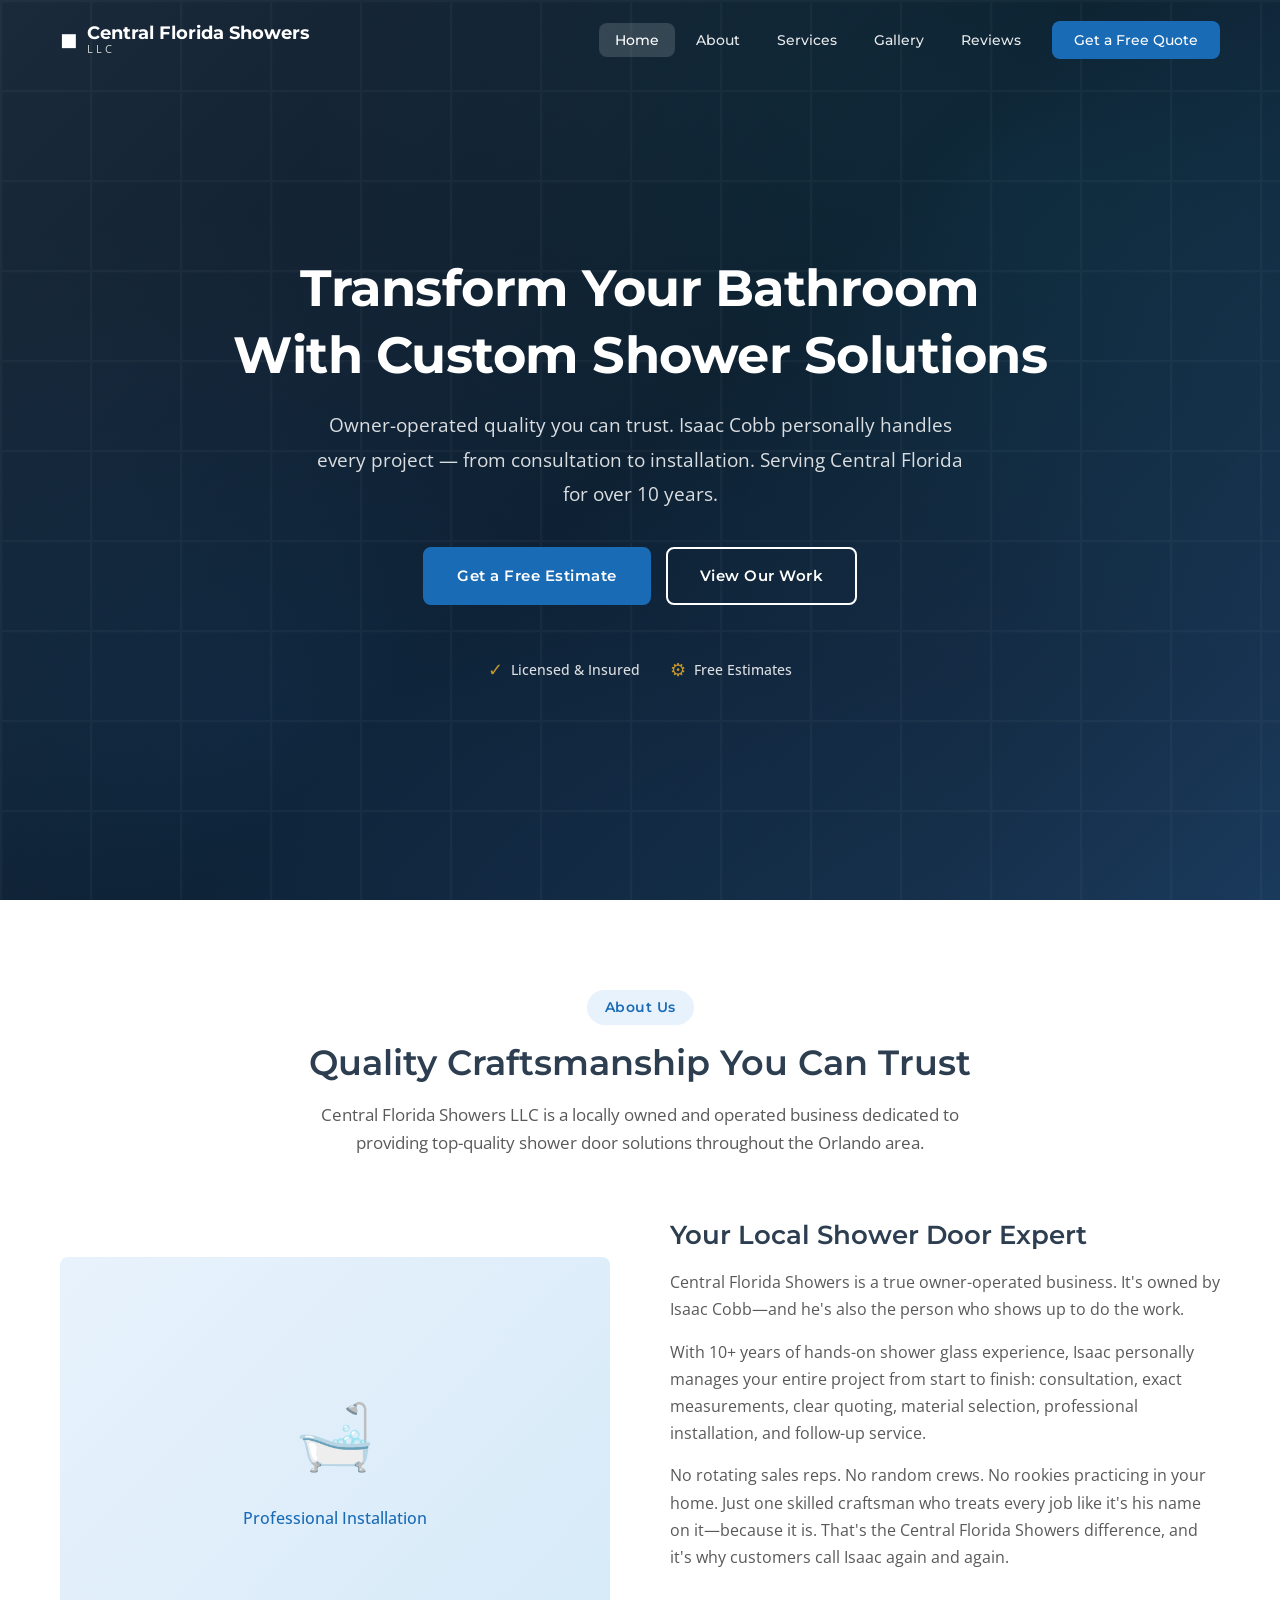
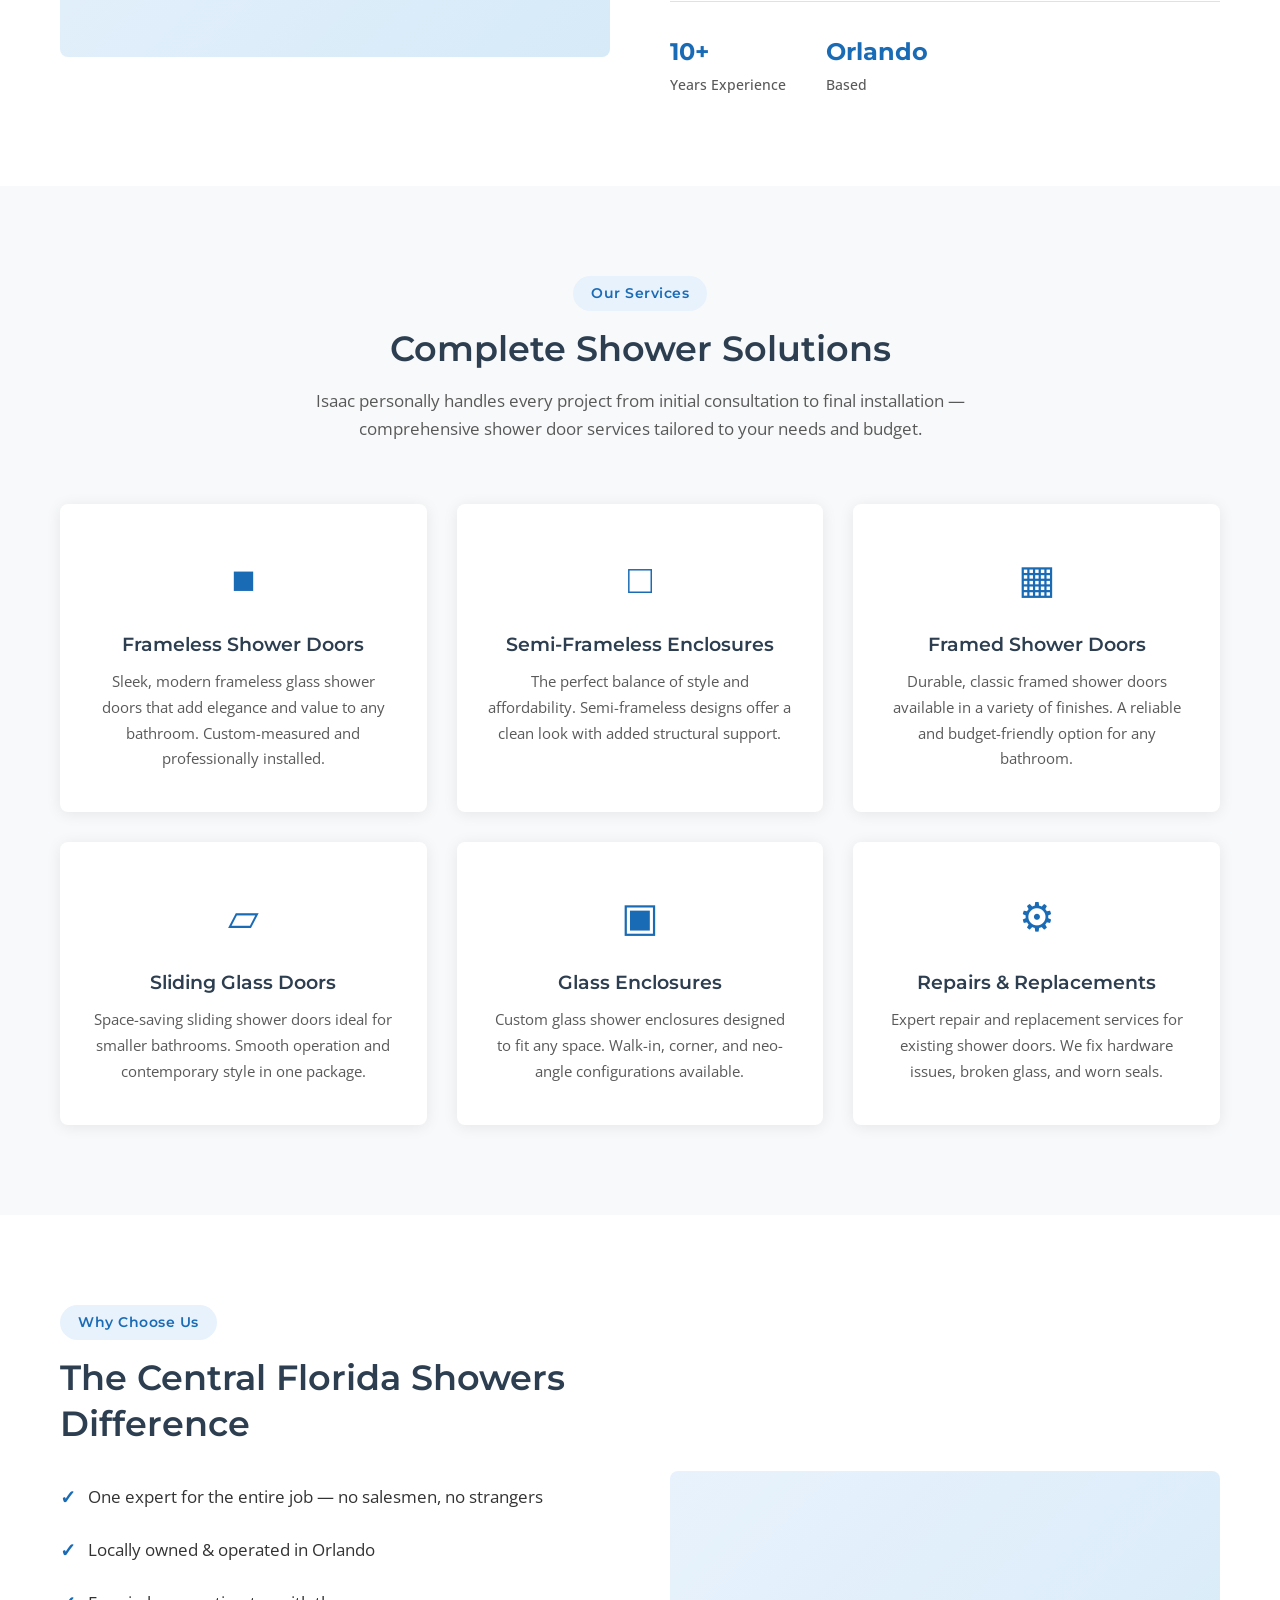
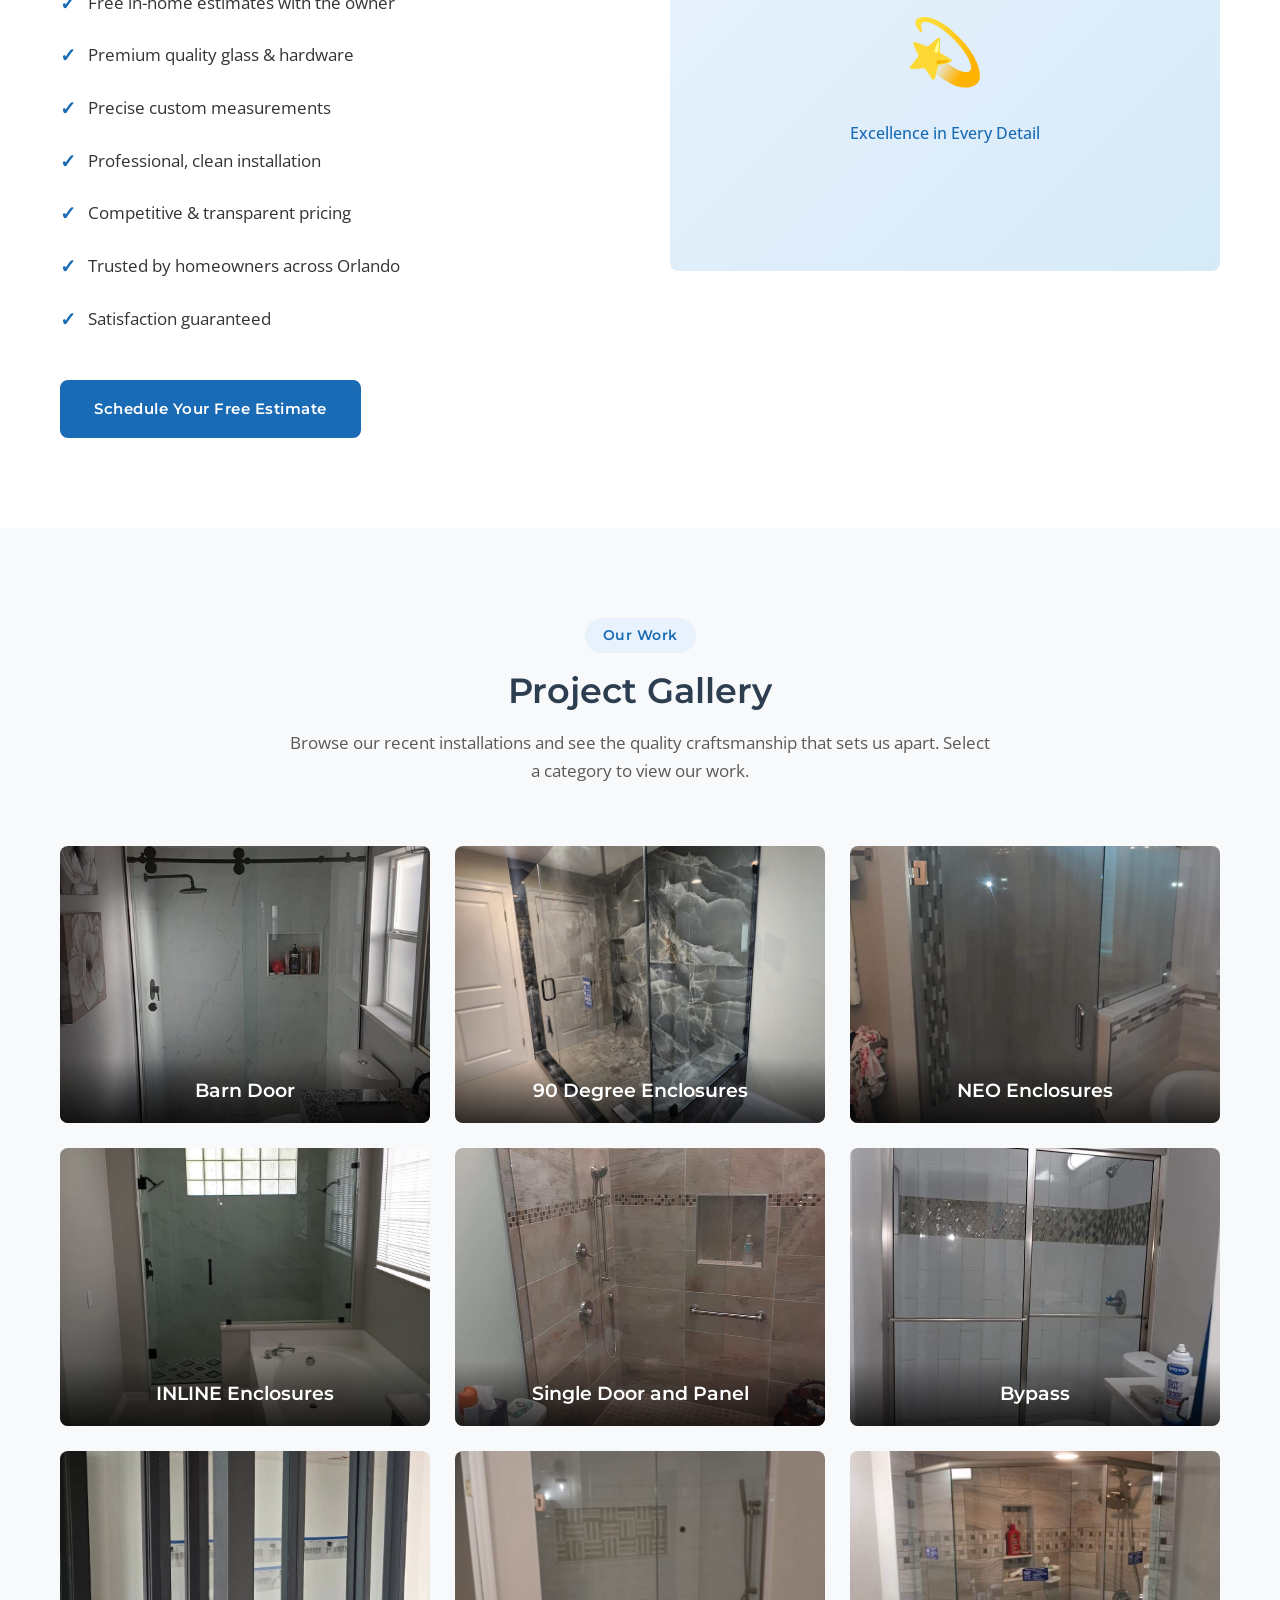
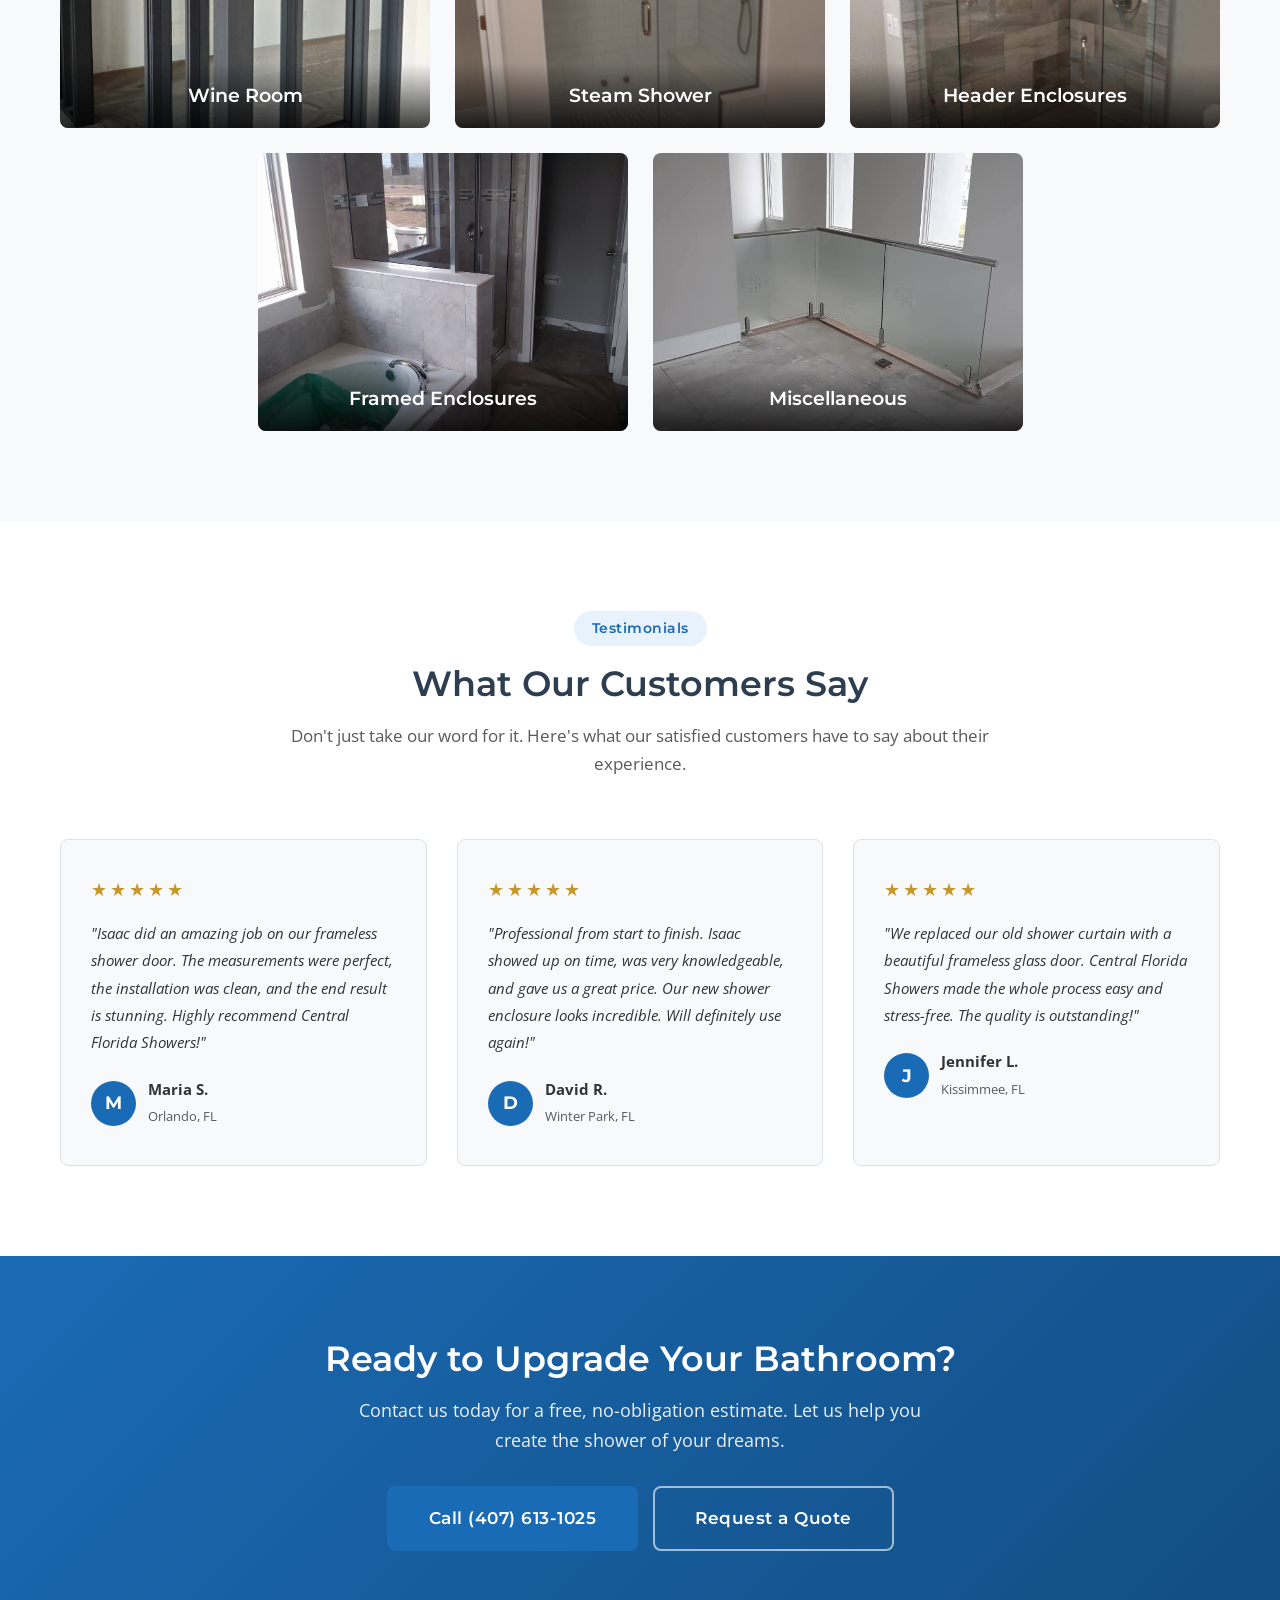
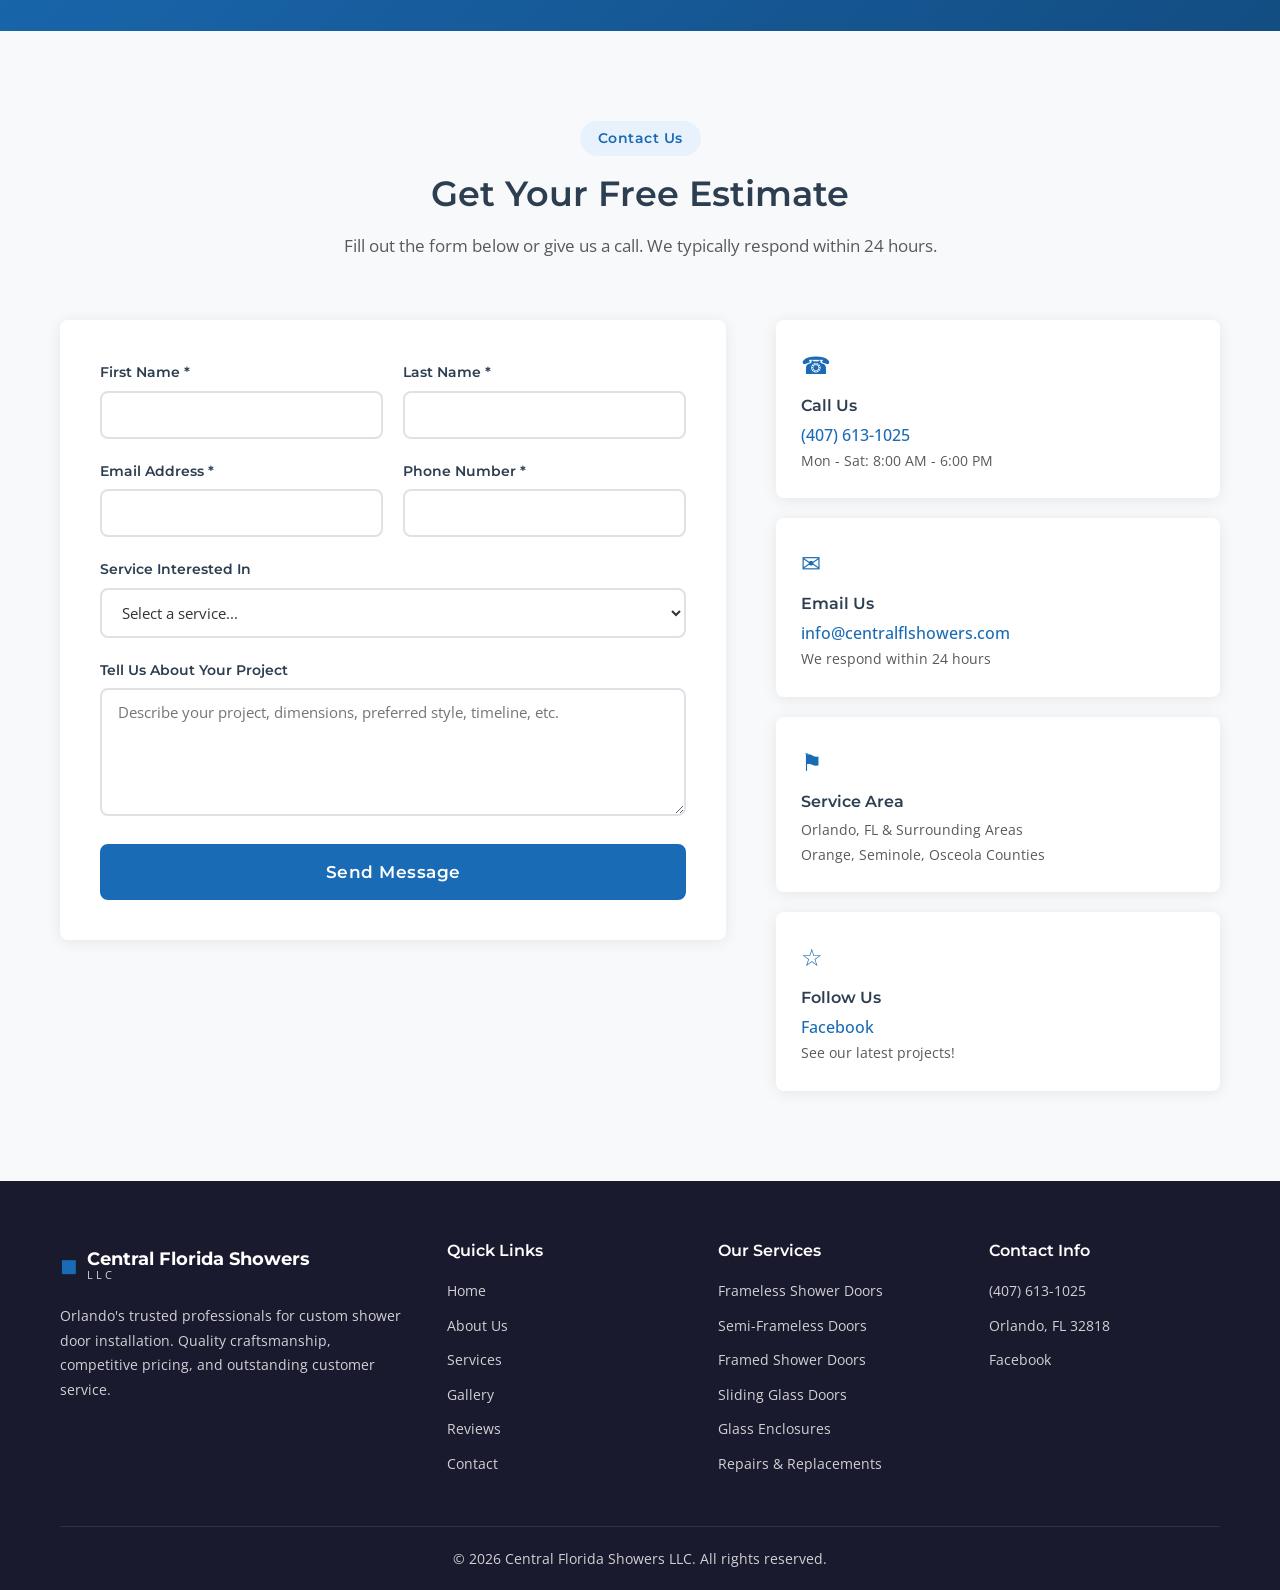
<file: index.html>
<!DOCTYPE html>
<html lang="en">
<head>
  <meta charset="UTF-8">
  <meta name="viewport" content="width=device-width, initial-scale=1.0">
  <meta name="description" content="Central Florida Showers LLC - Professional shower door installation and bathroom glass solutions in Orlando, FL. Quality craftsmanship, free estimates.">
  <meta name="keywords" content="shower doors, glass shower doors, frameless showers, Orlando FL, Central Florida, bathroom remodel, shower installation">
  <title>Central Florida Showers LLC | Professional Shower Door Installation | Orlando, FL</title>
  <link rel="preconnect" href="https://fonts.googleapis.com">
  <link rel="preconnect" href="https://fonts.gstatic.com" crossorigin>
  <link href="https://fonts.googleapis.com/css2?family=Montserrat:wght@300;400;500;600;700&family=Open+Sans:wght@300;400;500;600&display=swap" rel="stylesheet">
  <link rel="stylesheet" href="css/style.css">
</head>
<body>

  <!-- Skip Navigation -->
  <a href="#main-content" class="skip-link">Skip to main content</a>

  <!-- Navigation -->
  <nav class="navbar" id="navbar" aria-label="Main navigation">
    <div class="container nav-container">
      <a href="#home" class="logo" aria-label="Central Florida Showers LLC - Home">
        <span class="logo-icon" aria-hidden="true">&#9632;</span>
        <span class="logo-text">
          <span class="logo-main">Central Florida Showers</span>
          <span class="logo-sub">LLC</span>
        </span>
      </a>
      <button class="nav-toggle" id="navToggle" aria-label="Open navigation menu" aria-expanded="false" aria-controls="navMenu">
        <span aria-hidden="true"></span>
        <span aria-hidden="true"></span>
        <span aria-hidden="true"></span>
      </button>
      <ul class="nav-menu" id="navMenu" role="menubar">
        <li role="none"><a href="#home" class="nav-link active" role="menuitem">Home</a></li>
        <li role="none"><a href="#about" class="nav-link" role="menuitem">About</a></li>
        <li role="none"><a href="#services" class="nav-link" role="menuitem">Services</a></li>
        <li role="none"><a href="#gallery" class="nav-link" role="menuitem">Gallery</a></li>
        <li role="none"><a href="#testimonials" class="nav-link" role="menuitem">Reviews</a></li>
        <li role="none"><a href="#contact" class="nav-link nav-cta" role="menuitem">Get a Free Quote</a></li>
      </ul>
    </div>
  </nav>

  <main id="main-content">

  <!-- Hero Section -->
  <section class="hero" id="home" aria-labelledby="hero-heading">
    <div class="hero-overlay" aria-hidden="true"></div>
    <div class="container hero-content">
      <h1 class="hero-title" id="hero-heading">Transform Your Bathroom<br>With Custom Shower Solutions</h1>
      <p class="hero-subtitle">Owner-operated quality you can trust. Isaac Cobb personally handles every project — from consultation to installation. Serving Central Florida for over 10 years.</p>
      <div class="hero-buttons">
        <a href="#contact" class="btn btn-primary">Get a Free Estimate</a>
        <a href="#gallery" class="btn btn-outline">View Our Work</a>
      </div>
      <div class="hero-badges" aria-label="Business credentials">
        <div class="badge">
          <span class="badge-icon" aria-hidden="true">&#10003;</span>
          <span>Licensed & Insured</span>
        </div>
        <div class="badge">
          <span class="badge-icon" aria-hidden="true">&#9881;</span>
          <span>Free Estimates</span>
        </div>
      </div>
    </div>
  </section>

  <!-- About Section -->
  <section class="section about" id="about" aria-labelledby="about-heading">
    <div class="container">
      <div class="section-header">
        <span class="section-tag">About Us</span>
        <h2 class="section-title" id="about-heading">Quality Craftsmanship You Can Trust</h2>
        <p class="section-subtitle">Central Florida Showers LLC is a locally owned and operated business dedicated to providing top-quality shower door solutions throughout the Orlando area.</p>
      </div>
      <div class="about-grid">
        <div class="about-image">
          <div class="about-image-placeholder" role="img" aria-label="Professional shower door installation">
            <span aria-hidden="true">&#128705;</span>
            <p aria-hidden="true">Professional Installation</p>
          </div>
        </div>
        <div class="about-content">
          <h3>Your Local Shower Door Expert</h3>
          <p>Central Florida Showers is a true owner-operated business. It's owned by Isaac Cobb—and he's also the person who shows up to do the work.</p>
          <p>With 10+ years of hands-on shower glass experience, Isaac personally manages your entire project from start to finish: consultation, exact measurements, clear quoting, material selection, professional installation, and follow-up service.</p>
          <p>No rotating sales reps. No random crews. No rookies practicing in your home. Just one skilled craftsman who treats every job like it's his name on it—because it is. That's the Central Florida Showers difference, and it's why customers call Isaac again and again.</p>
          <div class="about-stats">
            <div class="stat">
              <span class="stat-number">10+</span>
              <span class="stat-label">Years Experience</span>
            </div>
            <div class="stat">
              <span class="stat-number">Orlando</span>
              <span class="stat-label">Based</span>
            </div>
          </div>
        </div>
      </div>
    </div>
  </section>

  <!-- Services Section -->
  <section class="section services" id="services" aria-labelledby="services-heading">
    <div class="container">
      <div class="section-header">
        <span class="section-tag">Our Services</span>
        <h2 class="section-title" id="services-heading">Complete Shower Solutions</h2>
        <p class="section-subtitle">Isaac personally handles every project from initial consultation to final installation — comprehensive shower door services tailored to your needs and budget.</p>
      </div>
      <div class="services-grid">
        <div class="service-card">
          <div class="service-icon" aria-hidden="true">&#9632;</div>
          <h3>Frameless Shower Doors</h3>
          <p>Sleek, modern frameless glass shower doors that add elegance and value to any bathroom. Custom-measured and professionally installed.</p>
        </div>
        <div class="service-card">
          <div class="service-icon" aria-hidden="true">&#9633;</div>
          <h3>Semi-Frameless Enclosures</h3>
          <p>The perfect balance of style and affordability. Semi-frameless designs offer a clean look with added structural support.</p>
        </div>
        <div class="service-card">
          <div class="service-icon" aria-hidden="true">&#9638;</div>
          <h3>Framed Shower Doors</h3>
          <p>Durable, classic framed shower doors available in a variety of finishes. A reliable and budget-friendly option for any bathroom.</p>
        </div>
        <div class="service-card">
          <div class="service-icon" aria-hidden="true">&#9649;</div>
          <h3>Sliding Glass Doors</h3>
          <p>Space-saving sliding shower doors ideal for smaller bathrooms. Smooth operation and contemporary style in one package.</p>
        </div>
        <div class="service-card">
          <div class="service-icon" aria-hidden="true">&#9635;</div>
          <h3>Glass Enclosures</h3>
          <p>Custom glass shower enclosures designed to fit any space. Walk-in, corner, and neo-angle configurations available.</p>
        </div>
        <div class="service-card">
          <div class="service-icon" aria-hidden="true">&#9881;</div>
          <h3>Repairs & Replacements</h3>
          <p>Expert repair and replacement services for existing shower doors. We fix hardware issues, broken glass, and worn seals.</p>
        </div>
      </div>
    </div>
  </section>

  <!-- Why Choose Us -->
  <section class="section why-us" aria-labelledby="why-heading">
    <div class="container">
      <div class="why-us-grid">
        <div class="why-us-content">
          <span class="section-tag">Why Choose Us</span>
          <h2 class="section-title section-title-left" id="why-heading">The Central Florida Showers Difference</h2>
          <ul class="checklist">
            <li><span class="check" aria-hidden="true">&#10003;</span> One expert for the entire job — no salesmen, no strangers</li>
            <li><span class="check" aria-hidden="true">&#10003;</span> Locally owned & operated in Orlando</li>
            <li><span class="check" aria-hidden="true">&#10003;</span> Free in-home estimates with the owner</li>
            <li><span class="check" aria-hidden="true">&#10003;</span> Premium quality glass & hardware</li>
            <li><span class="check" aria-hidden="true">&#10003;</span> Precise custom measurements</li>
            <li><span class="check" aria-hidden="true">&#10003;</span> Professional, clean installation</li>
            <li><span class="check" aria-hidden="true">&#10003;</span> Competitive & transparent pricing</li>
            <li><span class="check" aria-hidden="true">&#10003;</span> Trusted by homeowners across Orlando</li>
            <li><span class="check" aria-hidden="true">&#10003;</span> Satisfaction guaranteed</li>
          </ul>
          <a href="#contact" class="btn btn-primary">Schedule Your Free Estimate</a>
        </div>
        <div class="why-us-image">
          <div class="about-image-placeholder" role="img" aria-label="Excellence in every detail">
            <span aria-hidden="true">&#128171;</span>
            <p aria-hidden="true">Excellence in Every Detail</p>
          </div>
        </div>
      </div>
    </div>
  </section>

  <!-- Gallery Section -->
  <section class="section gallery" id="gallery" aria-labelledby="gallery-heading">
    <div class="container">
      <div class="section-header">
        <span class="section-tag">Our Work</span>
        <h2 class="section-title" id="gallery-heading">Project Gallery</h2>
        <p class="section-subtitle">Browse our recent installations and see the quality craftsmanship that sets us apart. Select a category to view our work.</p>
      </div>
      <div class="category-grid" role="list" aria-label="Gallery categories">
        <a href="gallery.html?category=barn-door" class="category-card" role="listitem">
          <img src="images/Barndoor/634076682_1231556045770738_8565374600733164610_n.jpg" alt="Barn Door" loading="lazy">
          <div class="category-overlay">
            <h3>Barn Door</h3>
          </div>
        </a>
        <a href="gallery.html?category=90-degree" class="category-card" role="listitem">
          <img src="images/90%20Degree%20Enclosures/566216745_804216675834574_7334054967478865832_n.jpg" alt="90 Degree Enclosures" loading="lazy">
          <div class="category-overlay">
            <h3>90 Degree Enclosures</h3>
          </div>
        </a>
        <a href="gallery.html?category=neo" class="category-card" role="listitem">
          <img src="images/NEO%20Enclosures/566590383_1716676102361330_6855456094067423591_n.jpg" alt="NEO Enclosures" loading="lazy">
          <div class="category-overlay">
            <h3>NEO Enclosures</h3>
          </div>
        </a>
        <a href="gallery.html?category=inline" class="category-card" role="listitem">
          <img src="images/INLINE%20Enclosures/566443885_665336126656332_1288478263296659210_n%20(1).jpg" alt="INLINE Enclosures" loading="lazy">
          <div class="category-overlay">
            <h3>INLINE Enclosures</h3>
          </div>
        </a>
        <a href="gallery.html?category=single-door" class="category-card" role="listitem">
          <img src="images/Single%20Door%20and%20Panel/566372474_2063547521118575_7096430941207499184_n.jpg" alt="Single Door and Panel" loading="lazy">
          <div class="category-overlay">
            <h3>Single Door and Panel</h3>
          </div>
        </a>
        <a href="gallery.html?category=bypass" class="category-card" role="listitem">
          <img src="images/Bypasses/617944597_2162945084111334_1027026160184316798_n.jpg" alt="Bypass" loading="lazy">
          <div class="category-overlay">
            <h3>Bypass</h3>
          </div>
        </a>
        <a href="gallery.html?category=wine-room" class="category-card" role="listitem">
          <img src="images/Winerooms/629848954_1438478844591678_540899360025135807_n.jpg" alt="Wine Room" loading="lazy">
          <div class="category-overlay">
            <h3>Wine Room</h3>
          </div>
        </a>
        <a href="gallery.html?category=steam-shower" class="category-card" role="listitem">
          <img src="images/Steam%20Showers/633993371_3378626928979655_8887497978538491581_n.jpg" alt="Steam Shower" loading="lazy">
          <div class="category-overlay">
            <h3>Steam Shower</h3>
          </div>
        </a>
        <a href="gallery.html?category=header" class="category-card" role="listitem">
          <img src="images/Header%20Enclosures/608776099_1963157307916321_4640832263120173477_n.jpg" alt="Header Enclosures" loading="lazy">
          <div class="category-overlay">
            <h3>Header Enclosures</h3>
          </div>
        </a>
        <a href="gallery.html?category=framed" class="category-card" role="listitem">
          <img src="images/Framed%20Enclosures/636726811_1454872062692277_6711548622266145567_n.jpg" alt="Framed Enclosures" loading="lazy">
          <div class="category-overlay">
            <h3>Framed Enclosures</h3>
          </div>
        </a>
        <a href="gallery.html?category=misc" class="category-card" role="listitem">
          <img src="images/Miscellaneous/638358639_34125818700365901_1414751630431797733_n.jpg" alt="Miscellaneous" loading="lazy">
          <div class="category-overlay">
            <h3>Miscellaneous</h3>
          </div>
        </a>
      </div>
    </div>
  </section>

  <!-- Testimonials Section -->
  <section class="section testimonials" id="testimonials" aria-labelledby="testimonials-heading">
    <div class="container">
      <div class="section-header">
        <span class="section-tag">Testimonials</span>
        <h2 class="section-title" id="testimonials-heading">What Our Customers Say</h2>
        <p class="section-subtitle">Don't just take our word for it. Here's what our satisfied customers have to say about their experience.</p>
      </div>
      <div class="testimonials-grid">
        <div class="testimonial-card">
          <div class="stars" role="img" aria-label="5 out of 5 stars">&#9733;&#9733;&#9733;&#9733;&#9733;</div>
          <blockquote class="testimonial-text">"Isaac did an amazing job on our frameless shower door. The measurements were perfect, the installation was clean, and the end result is stunning. Highly recommend Central Florida Showers!"</blockquote>
          <div class="testimonial-author">
            <div class="author-avatar" aria-hidden="true">M</div>
            <div>
              <strong>Maria S.</strong>
              <span>Orlando, FL</span>
            </div>
          </div>
        </div>
        <div class="testimonial-card">
          <div class="stars" role="img" aria-label="5 out of 5 stars">&#9733;&#9733;&#9733;&#9733;&#9733;</div>
          <blockquote class="testimonial-text">"Professional from start to finish. Isaac showed up on time, was very knowledgeable, and gave us a great price. Our new shower enclosure looks incredible. Will definitely use again!"</blockquote>
          <div class="testimonial-author">
            <div class="author-avatar" aria-hidden="true">D</div>
            <div>
              <strong>David R.</strong>
              <span>Winter Park, FL</span>
            </div>
          </div>
        </div>
        <div class="testimonial-card">
          <div class="stars" role="img" aria-label="5 out of 5 stars">&#9733;&#9733;&#9733;&#9733;&#9733;</div>
          <blockquote class="testimonial-text">"We replaced our old shower curtain with a beautiful frameless glass door. Central Florida Showers made the whole process easy and stress-free. The quality is outstanding!"</blockquote>
          <div class="testimonial-author">
            <div class="author-avatar" aria-hidden="true">J</div>
            <div>
              <strong>Jennifer L.</strong>
              <span>Kissimmee, FL</span>
            </div>
          </div>
        </div>
      </div>
    </div>
  </section>

  <!-- CTA Section -->
  <section class="cta-section" aria-labelledby="cta-heading">
    <div class="container">
      <h2 id="cta-heading">Ready to Upgrade Your Bathroom?</h2>
      <p>Contact us today for a free, no-obligation estimate. Let us help you create the shower of your dreams.</p>
      <div class="cta-buttons">
        <a href="tel:4076131025" class="btn btn-primary btn-large">Call (407) 613-1025</a>
        <a href="#contact" class="btn btn-outline btn-large">Request a Quote</a>
      </div>
    </div>
  </section>

  <!-- Contact Section -->
  <section class="section contact" id="contact" aria-labelledby="contact-heading">
    <div class="container">
      <div class="section-header">
        <span class="section-tag">Contact Us</span>
        <h2 class="section-title" id="contact-heading">Get Your Free Estimate</h2>
        <p class="section-subtitle">Fill out the form below or give us a call. We typically respond within 24 hours.</p>
      </div>
      <div class="contact-grid">
        <div class="contact-form-wrapper">
          <form class="contact-form" id="contactForm" novalidate>
            <div id="formError" class="form-error" role="alert" aria-live="assertive"></div>
            <div class="form-row">
              <div class="form-group">
                <label for="firstName">First Name <span aria-hidden="true">*</span><span class="sr-only">(required)</span></label>
                <input type="text" id="firstName" name="firstName" required autocomplete="given-name" aria-required="true">
              </div>
              <div class="form-group">
                <label for="lastName">Last Name <span aria-hidden="true">*</span><span class="sr-only">(required)</span></label>
                <input type="text" id="lastName" name="lastName" required autocomplete="family-name" aria-required="true">
              </div>
            </div>
            <div class="form-row">
              <div class="form-group">
                <label for="email">Email Address <span aria-hidden="true">*</span><span class="sr-only">(required)</span></label>
                <input type="email" id="email" name="email" required autocomplete="email" aria-required="true">
              </div>
              <div class="form-group">
                <label for="phone">Phone Number <span aria-hidden="true">*</span><span class="sr-only">(required)</span></label>
                <input type="tel" id="phone" name="phone" required autocomplete="tel" aria-required="true">
              </div>
            </div>
            <div class="form-group">
              <label for="service">Service Interested In</label>
              <select id="service" name="service">
                <option value="">Select a service...</option>
                <option value="frameless">Frameless Shower Door</option>
                <option value="semi-frameless">Semi-Frameless Shower Door</option>
                <option value="framed">Framed Shower Door</option>
                <option value="sliding">Sliding Glass Door</option>
                <option value="enclosure">Glass Enclosure</option>
                <option value="repair">Repair / Replacement</option>
                <option value="other">Other</option>
              </select>
            </div>
            <div class="form-group">
              <label for="message">Tell Us About Your Project</label>
              <textarea id="message" name="message" rows="5" placeholder="Describe your project, dimensions, preferred style, timeline, etc."></textarea>
            </div>
            <button type="submit" class="btn btn-primary btn-full">Send Message</button>
          </form>
          <div class="form-success" id="formSuccess" role="status" aria-live="polite">
            <span class="success-icon" aria-hidden="true">&#10003;</span>
            <h3>Thank You!</h3>
            <p>Your message has been sent. We'll get back to you within 24 hours.</p>
          </div>
        </div>
        <div class="contact-info">
          <div class="info-card">
            <div class="info-icon" aria-hidden="true">&#9742;</div>
            <h4>Call Us</h4>
            <a href="tel:4076131025">(407) 613-1025</a>
            <p>Mon - Sat: 8:00 AM - 6:00 PM</p>
          </div>
          <div class="info-card">
            <div class="info-icon" aria-hidden="true">&#9993;</div>
            <h4>Email Us</h4>
            <a href="mailto:info@centralflshowers.com">info@centralflshowers.com</a>
            <p>We respond within 24 hours</p>
          </div>
          <div class="info-card">
            <div class="info-icon" aria-hidden="true">&#9873;</div>
            <h4>Service Area</h4>
            <p>Orlando, FL & Surrounding Areas</p>
            <p>Orange, Seminole, Osceola Counties</p>
          </div>
          <div class="info-card">
            <div class="info-icon" aria-hidden="true">&#9734;</div>
            <h4>Follow Us</h4>
            <a href="https://www.facebook.com/cobb9485" target="_blank" rel="noopener noreferrer">Facebook <span class="sr-only">(opens in a new tab)</span></a>
            <p>See our latest projects!</p>
          </div>
        </div>
      </div>
    </div>
  </section>

  </main>

  <!-- Footer -->
  <footer class="footer" role="contentinfo">
    <div class="container">
      <div class="footer-grid">
        <div class="footer-about">
          <div class="logo" aria-hidden="true">
            <span class="logo-icon">&#9632;</span>
            <span class="logo-text">
              <span class="logo-main">Central Florida Showers</span>
              <span class="logo-sub">LLC</span>
            </span>
          </div>
          <p>Orlando's trusted professionals for custom shower door installation. Quality craftsmanship, competitive pricing, and outstanding customer service.</p>
        </div>
        <div class="footer-links">
          <h4>Quick Links</h4>
          <nav aria-label="Footer navigation">
            <ul>
              <li><a href="#home">Home</a></li>
              <li><a href="#about">About Us</a></li>
              <li><a href="#services">Services</a></li>
              <li><a href="#gallery">Gallery</a></li>
              <li><a href="#testimonials">Reviews</a></li>
              <li><a href="#contact">Contact</a></li>
            </ul>
          </nav>
        </div>
        <div class="footer-services">
          <h4>Our Services</h4>
          <ul>
            <li>Frameless Shower Doors</li>
            <li>Semi-Frameless Doors</li>
            <li>Framed Shower Doors</li>
            <li>Sliding Glass Doors</li>
            <li>Glass Enclosures</li>
            <li>Repairs & Replacements</li>
          </ul>
        </div>
        <div class="footer-contact">
          <h4>Contact Info</h4>
          <ul>
            <li><a href="tel:4076131025">(407) 613-1025</a></li>
            <li>Orlando, FL 32818</li>
            <li><a href="https://www.facebook.com/cobb9485" target="_blank" rel="noopener noreferrer">Facebook <span class="sr-only">(opens in a new tab)</span></a></li>
          </ul>
        </div>
      </div>
      <div class="footer-bottom">
        <p>&copy; <span id="copyrightYear"></span> Central Florida Showers LLC. All rights reserved.</p>
      </div>
    </div>
  </footer>


  <!-- Back to Top -->
  <button class="back-to-top" id="backToTop" aria-label="Back to top">&#8679;</button>

  <script src="js/main.js"></script>
</body>
</html>
</file>
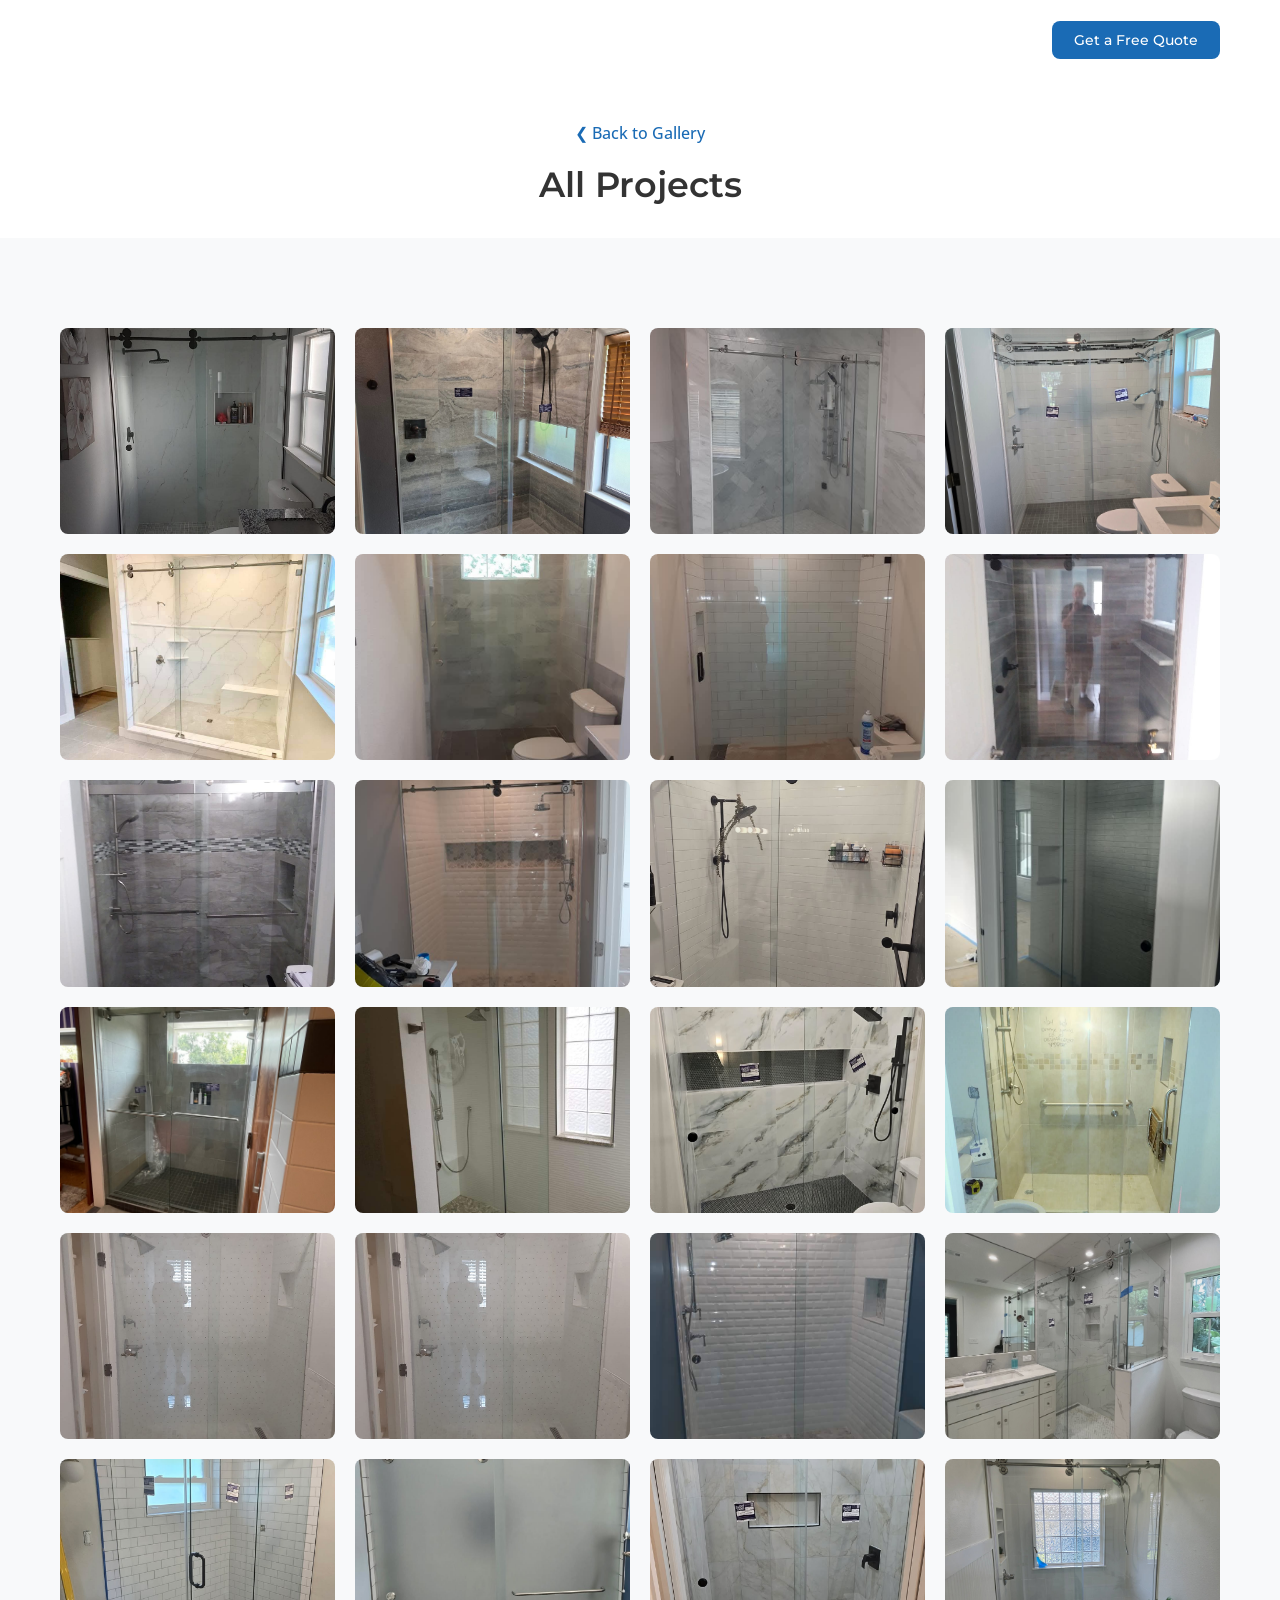
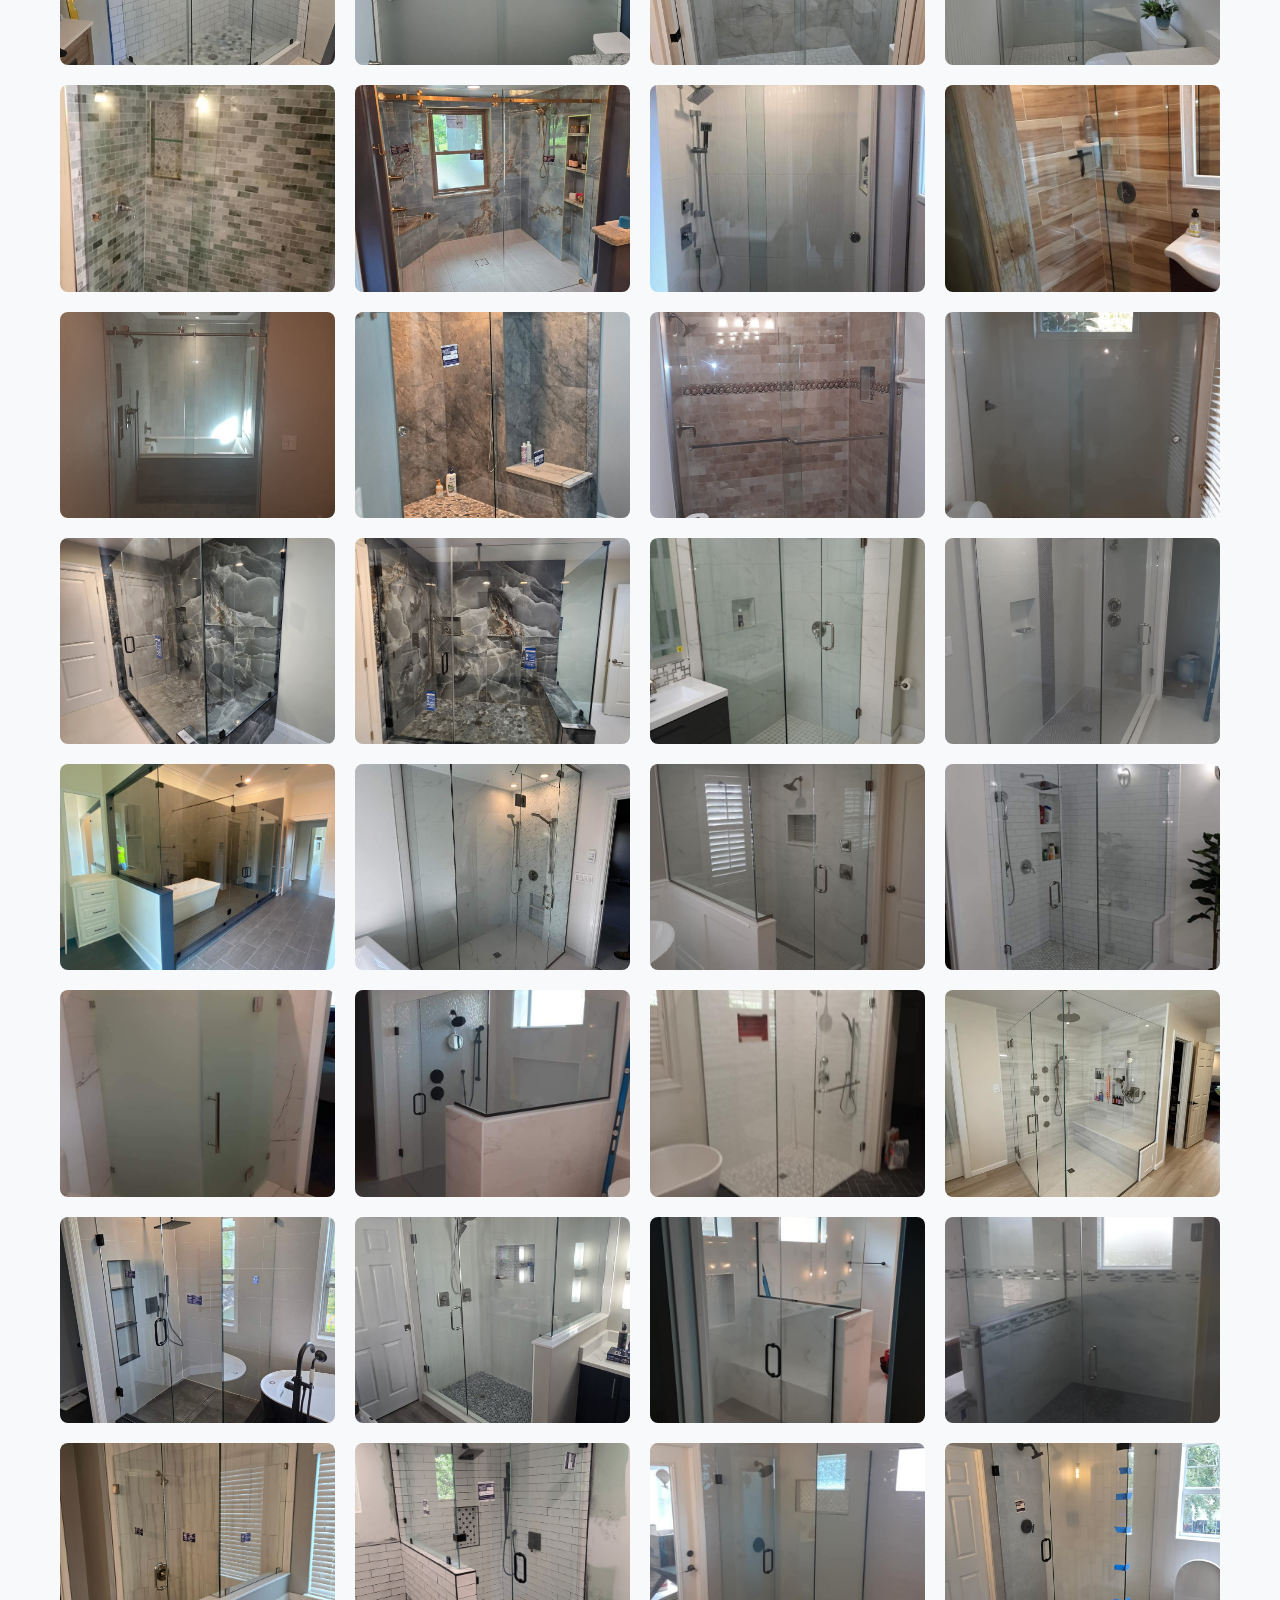
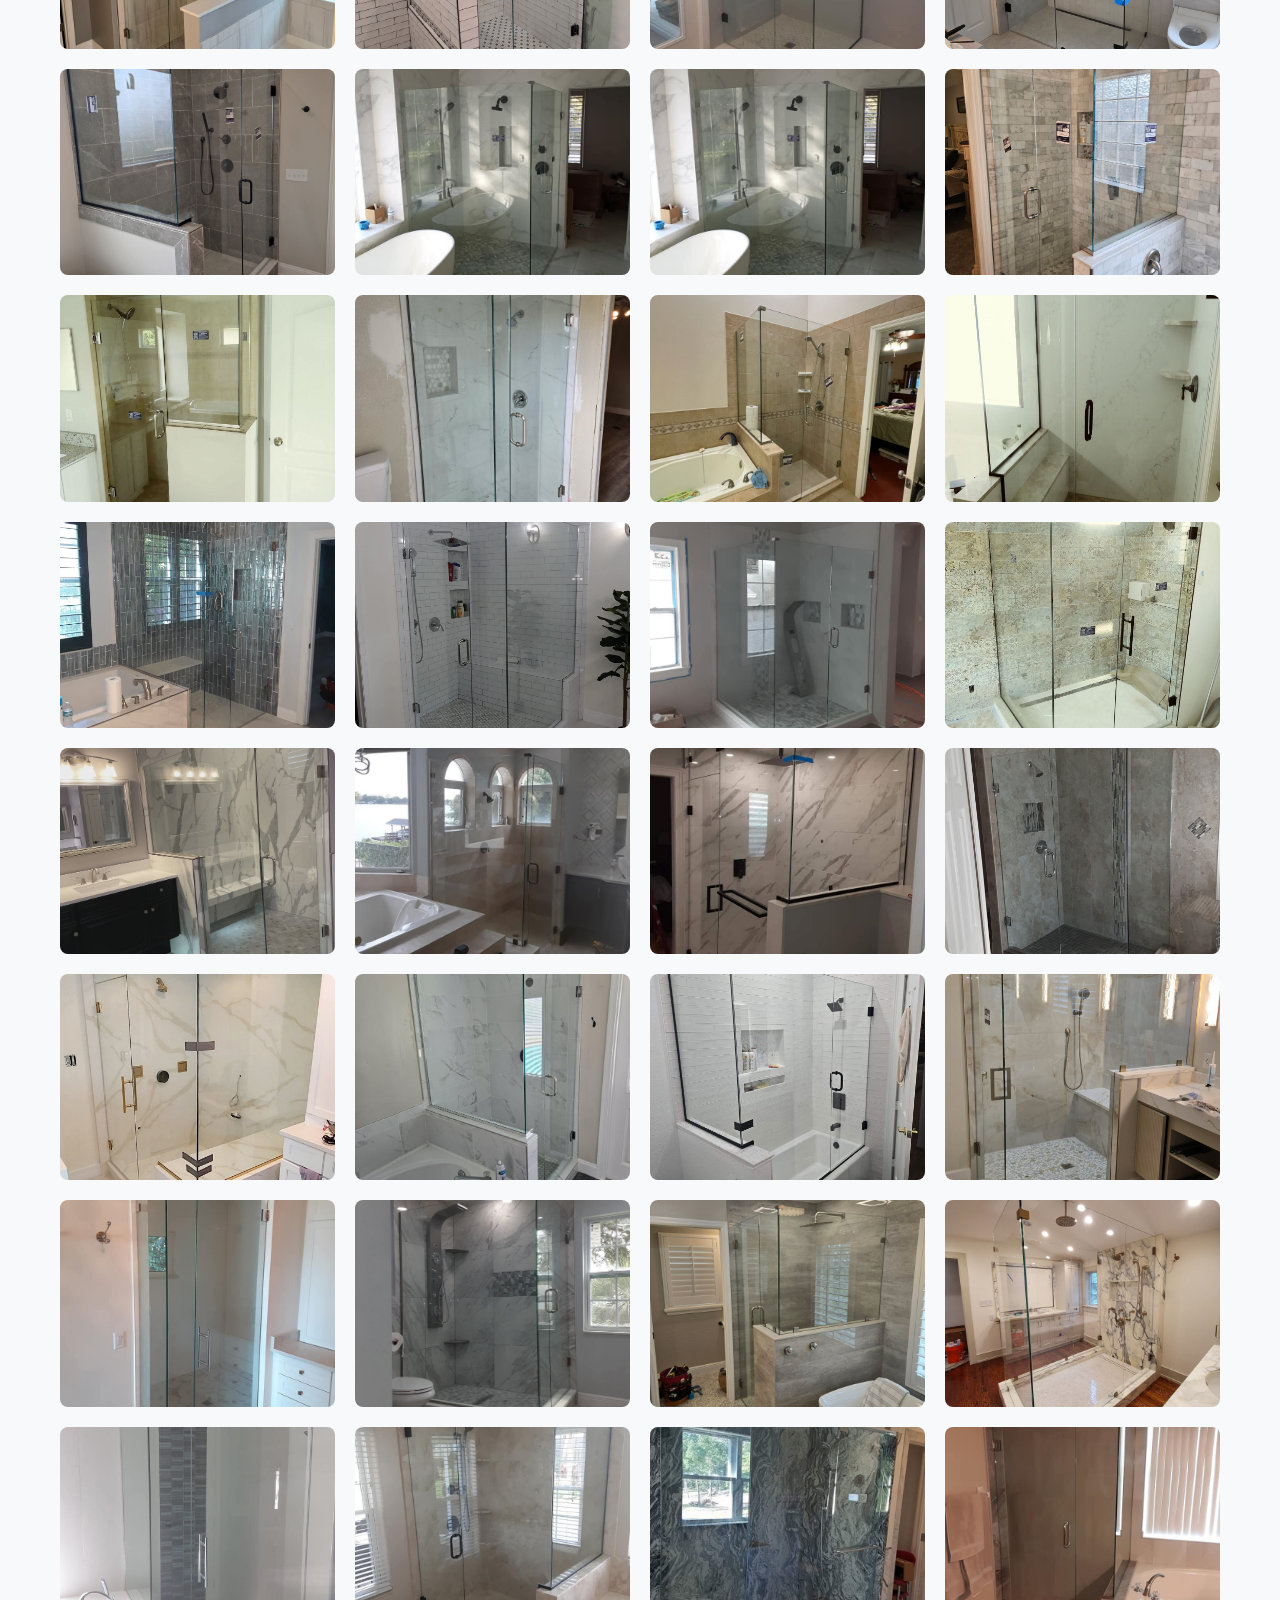
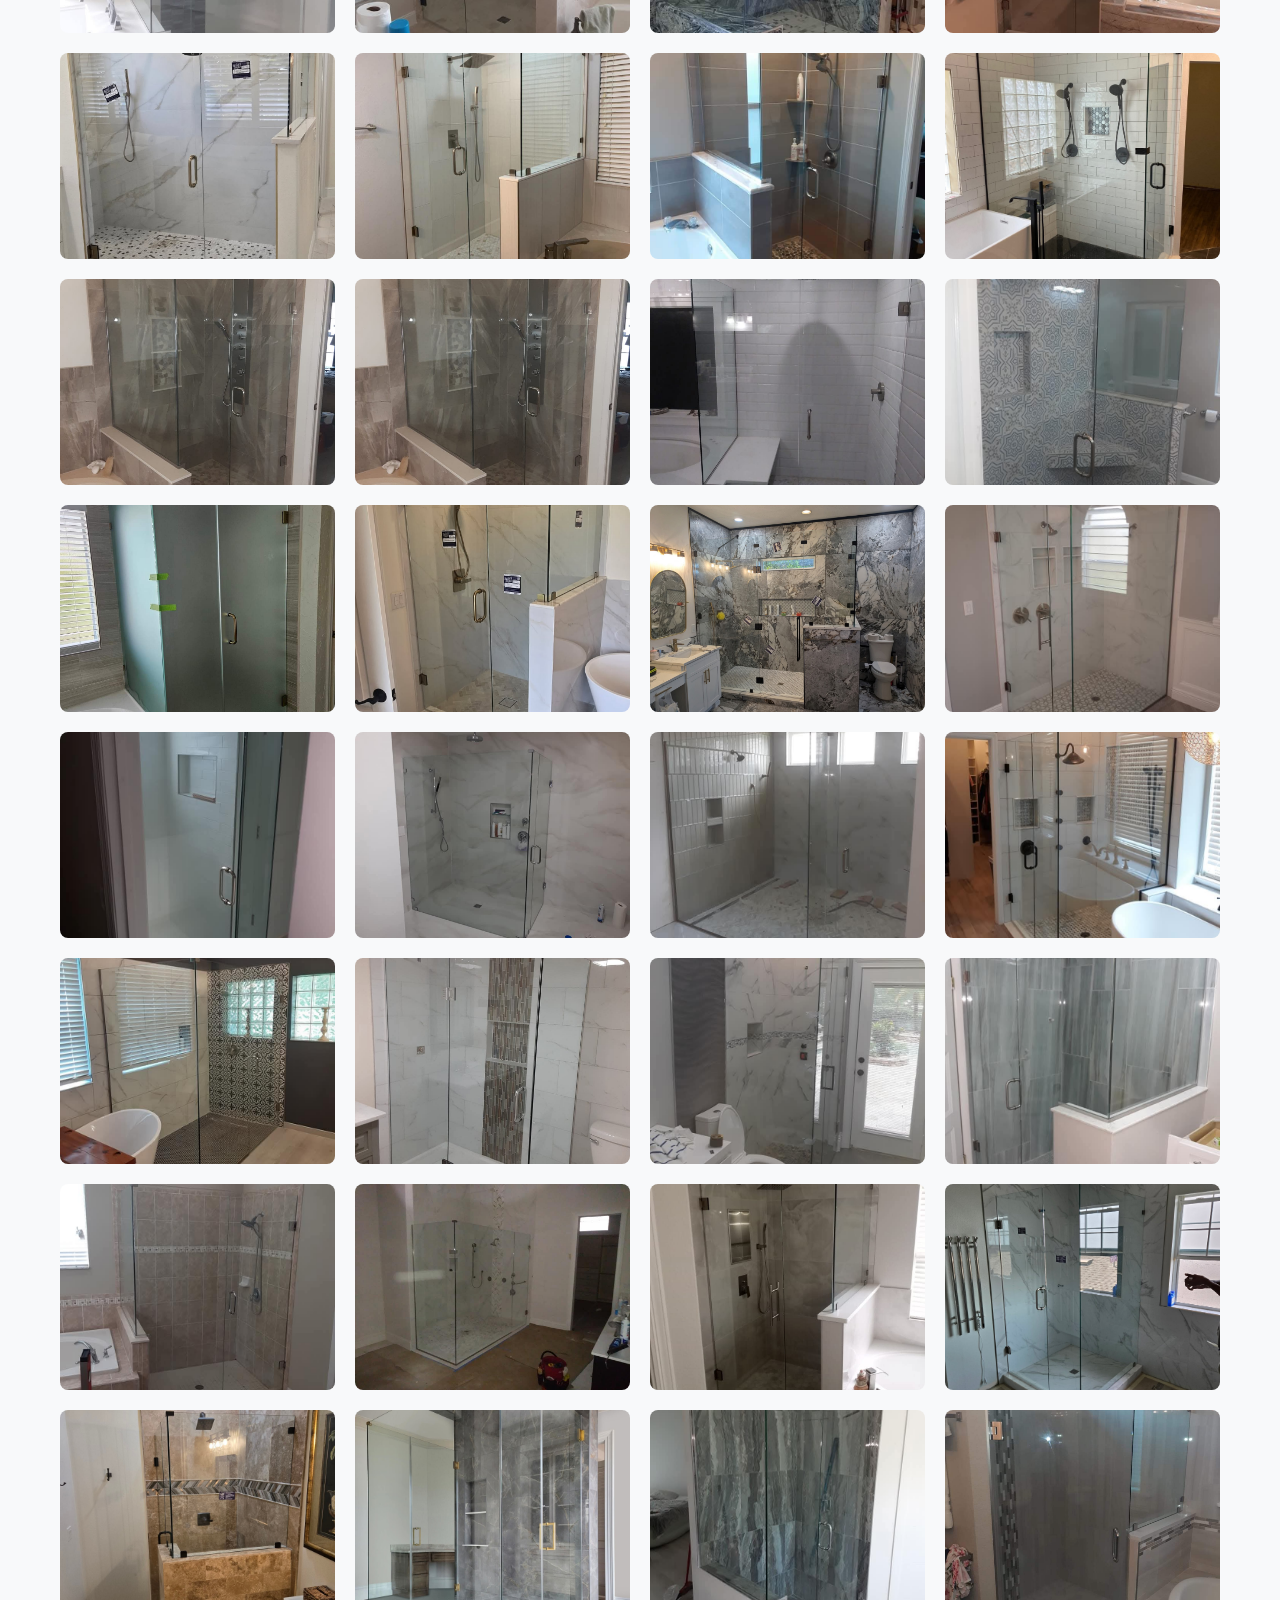
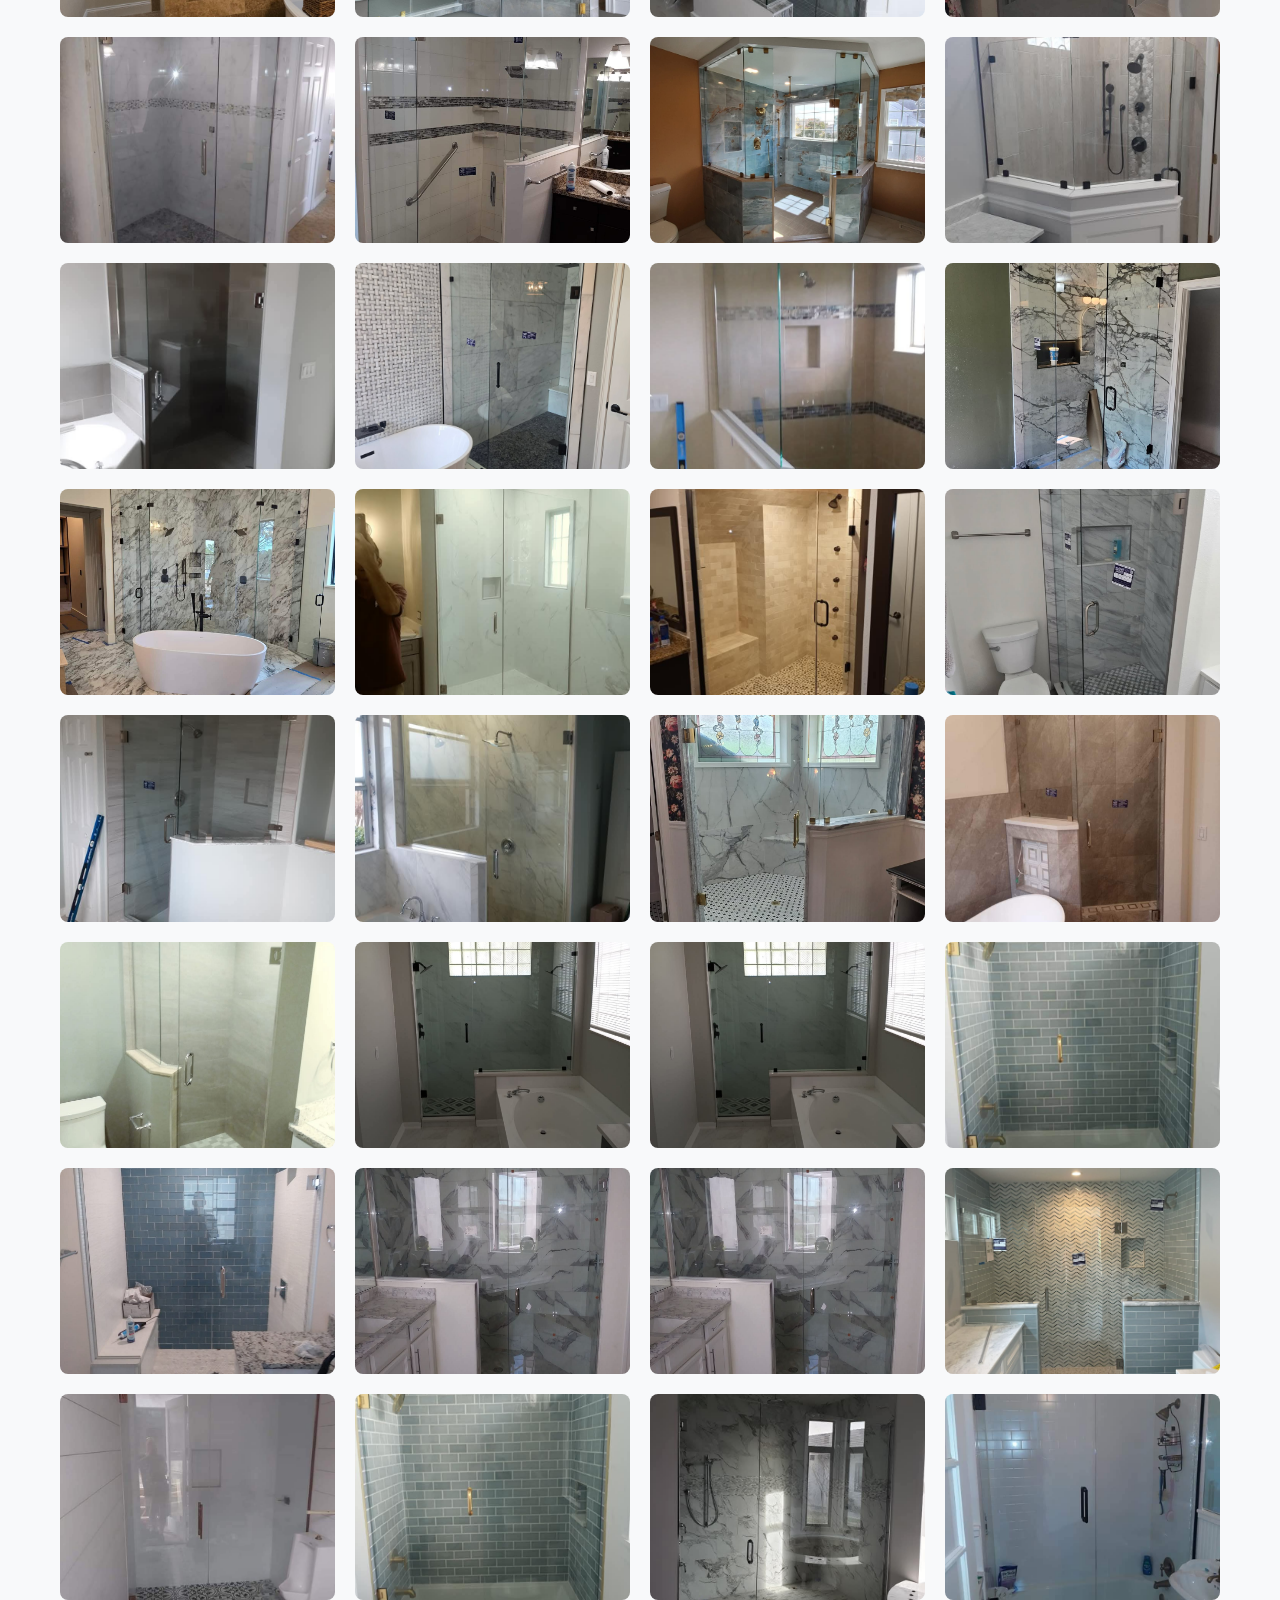
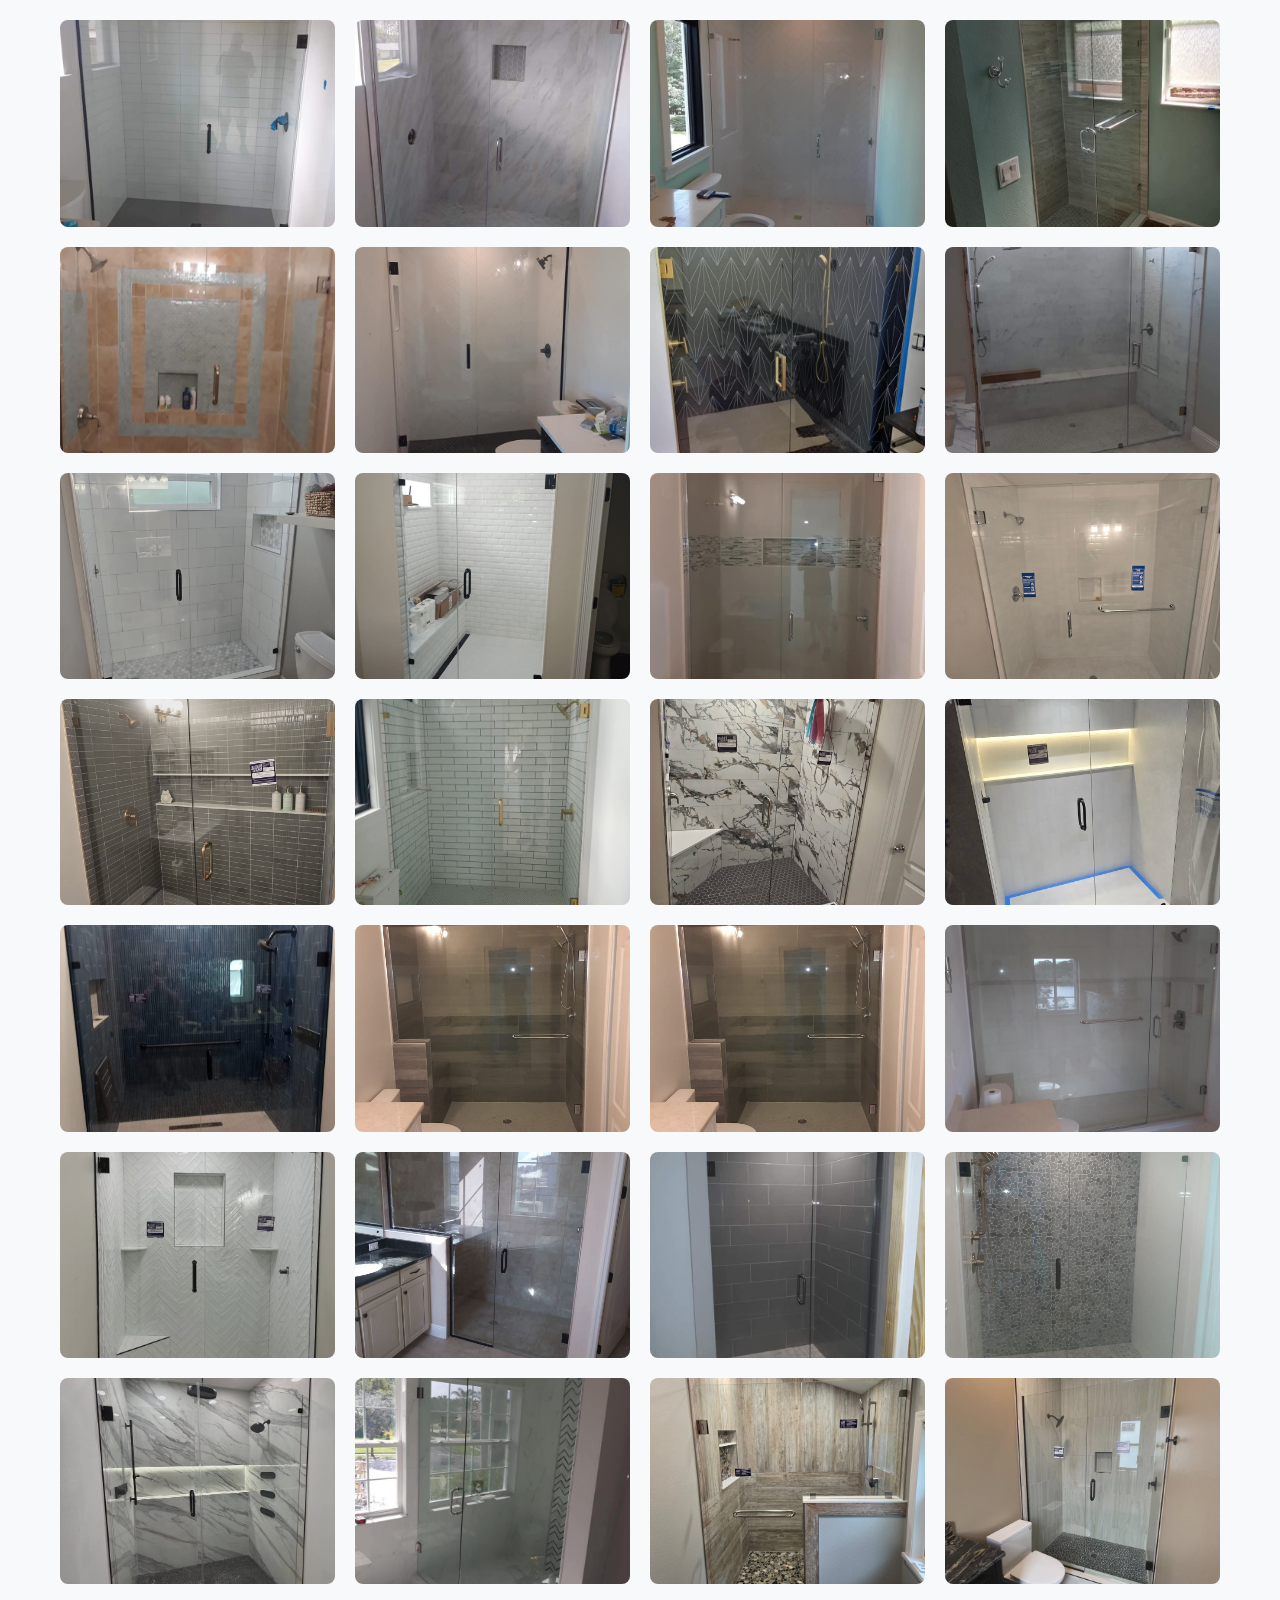
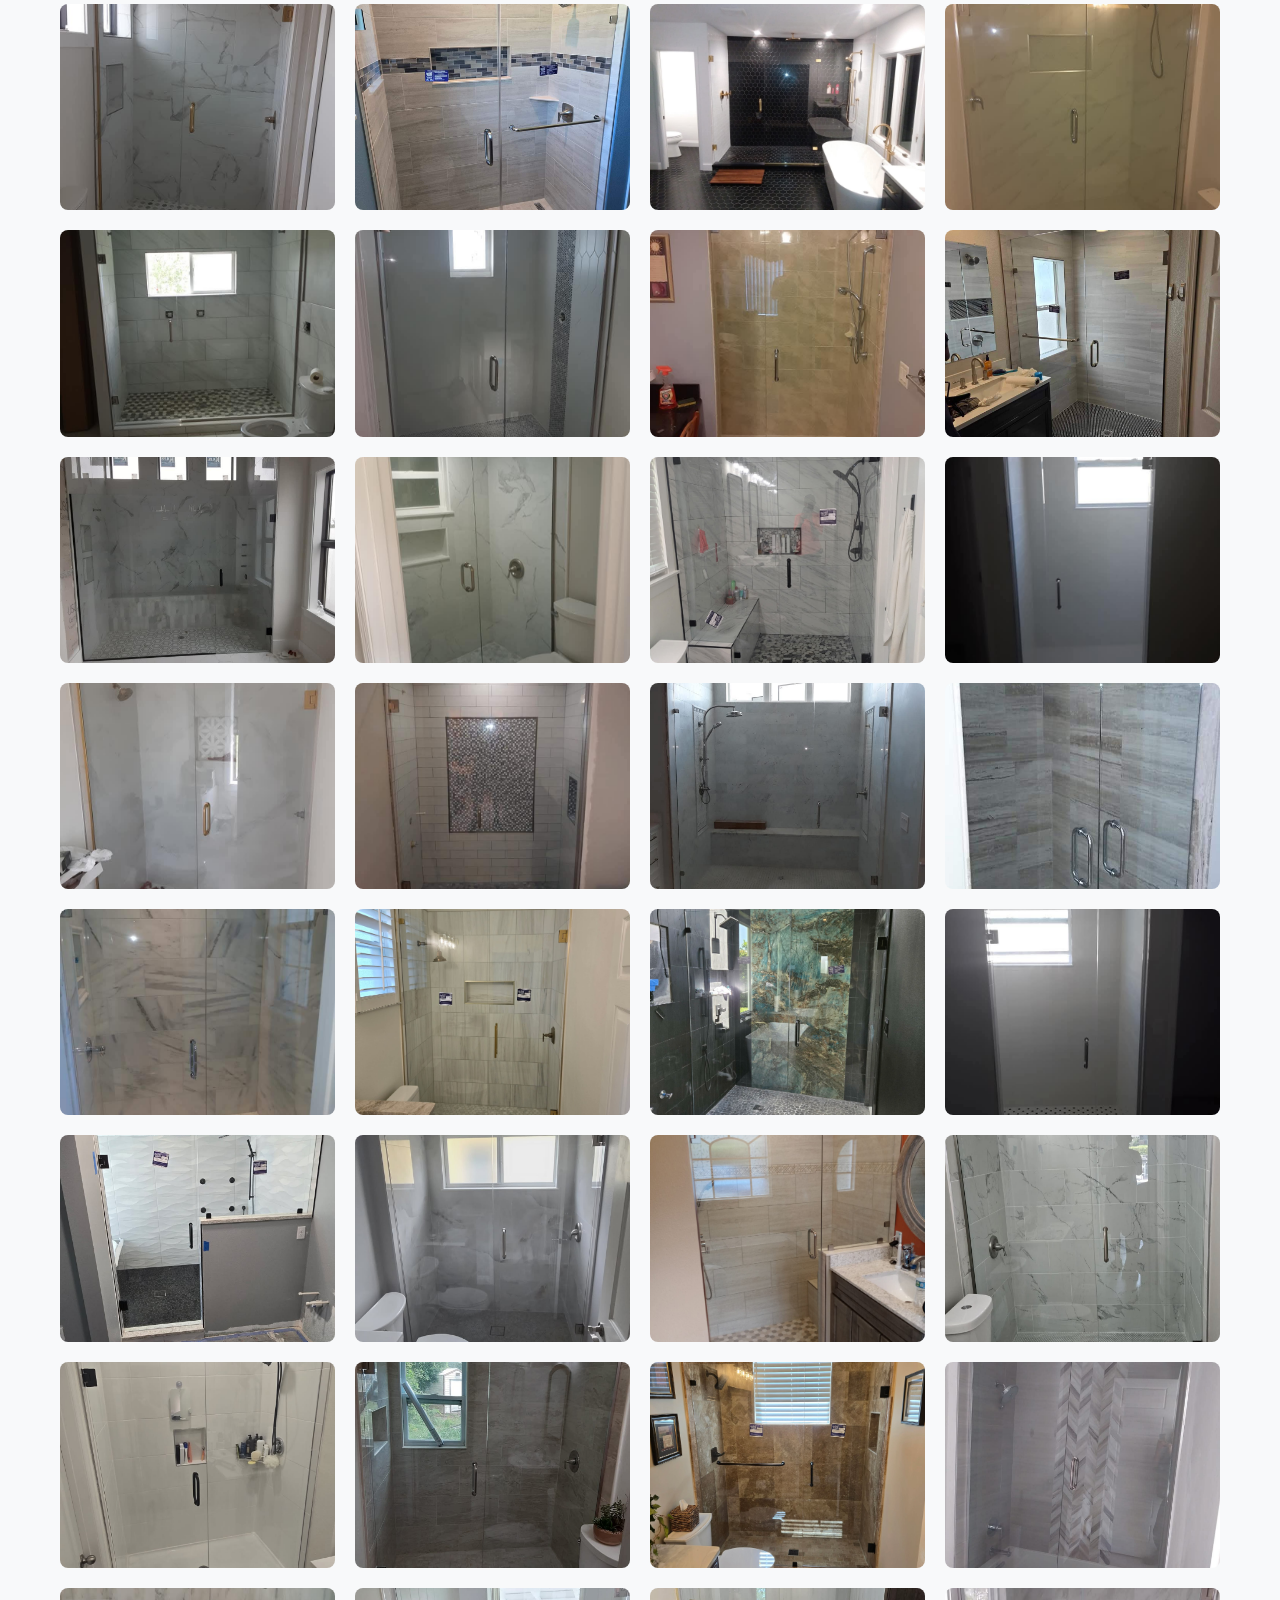
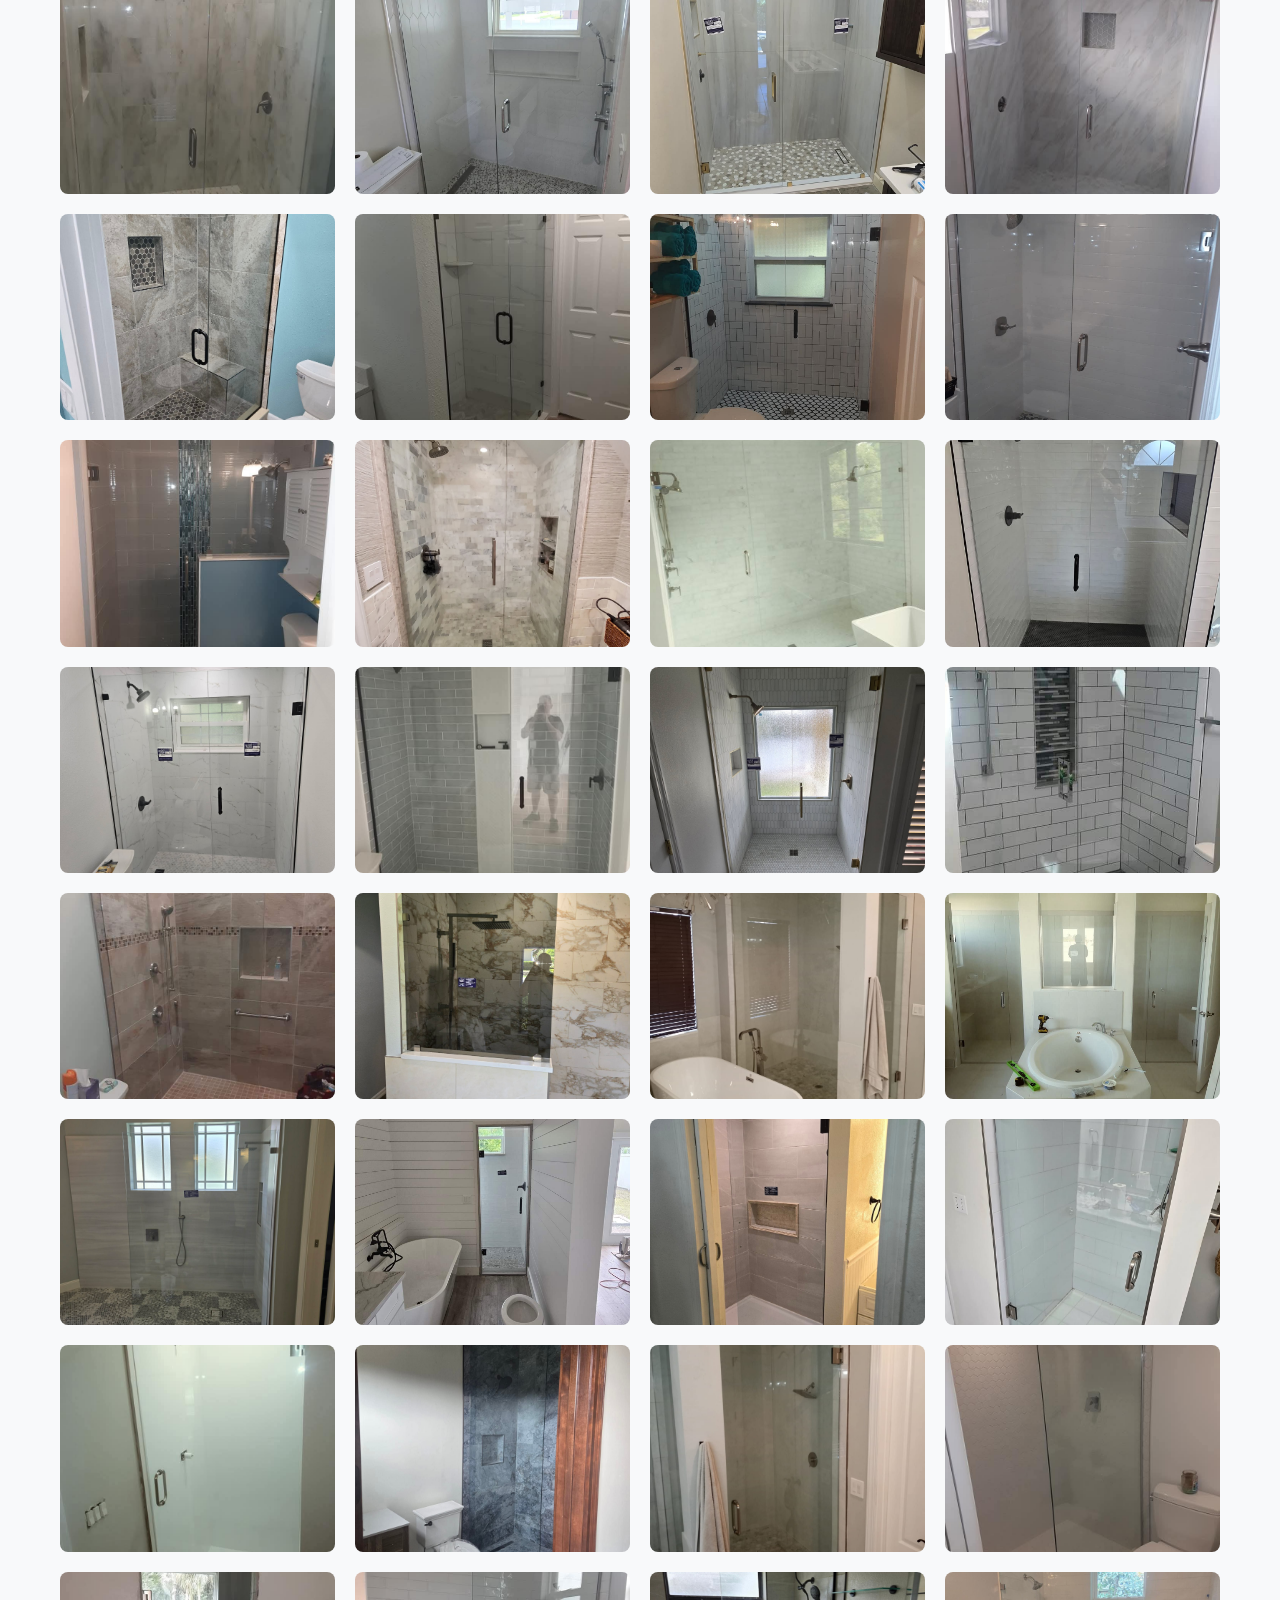
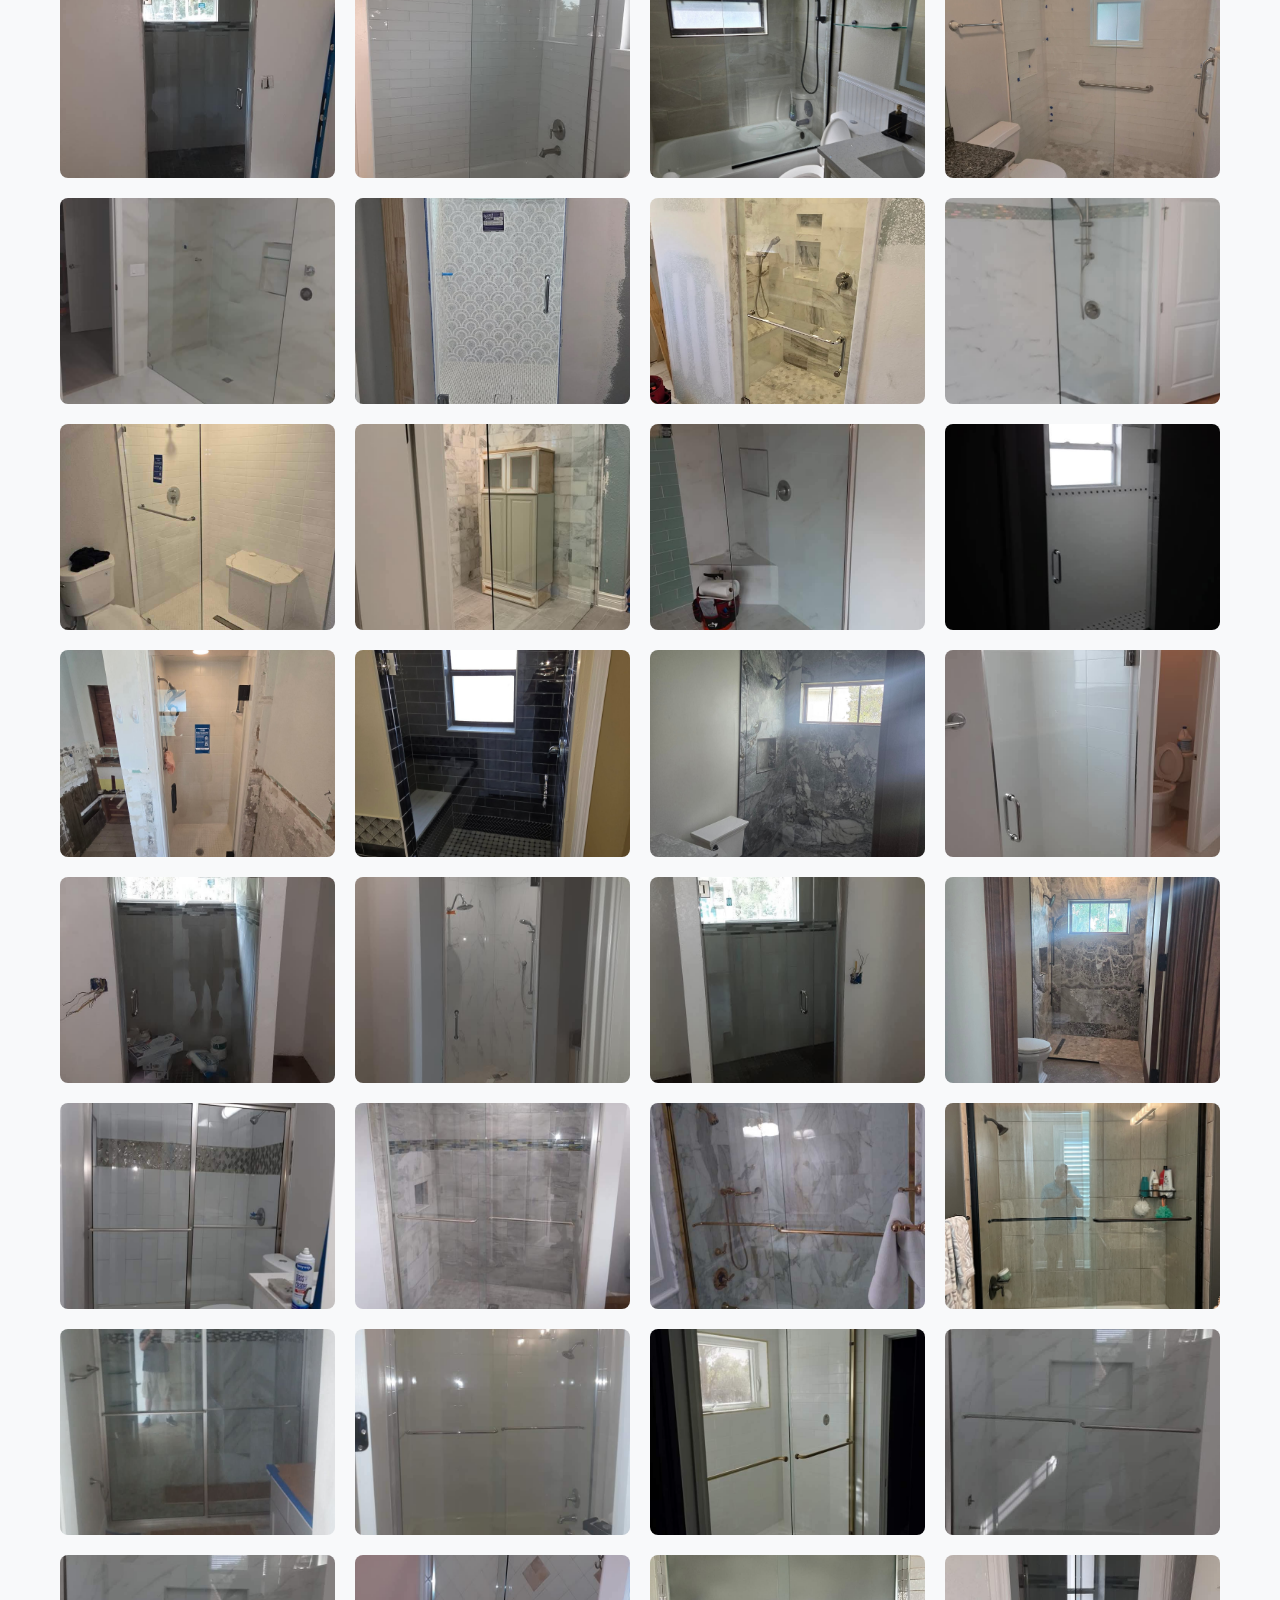
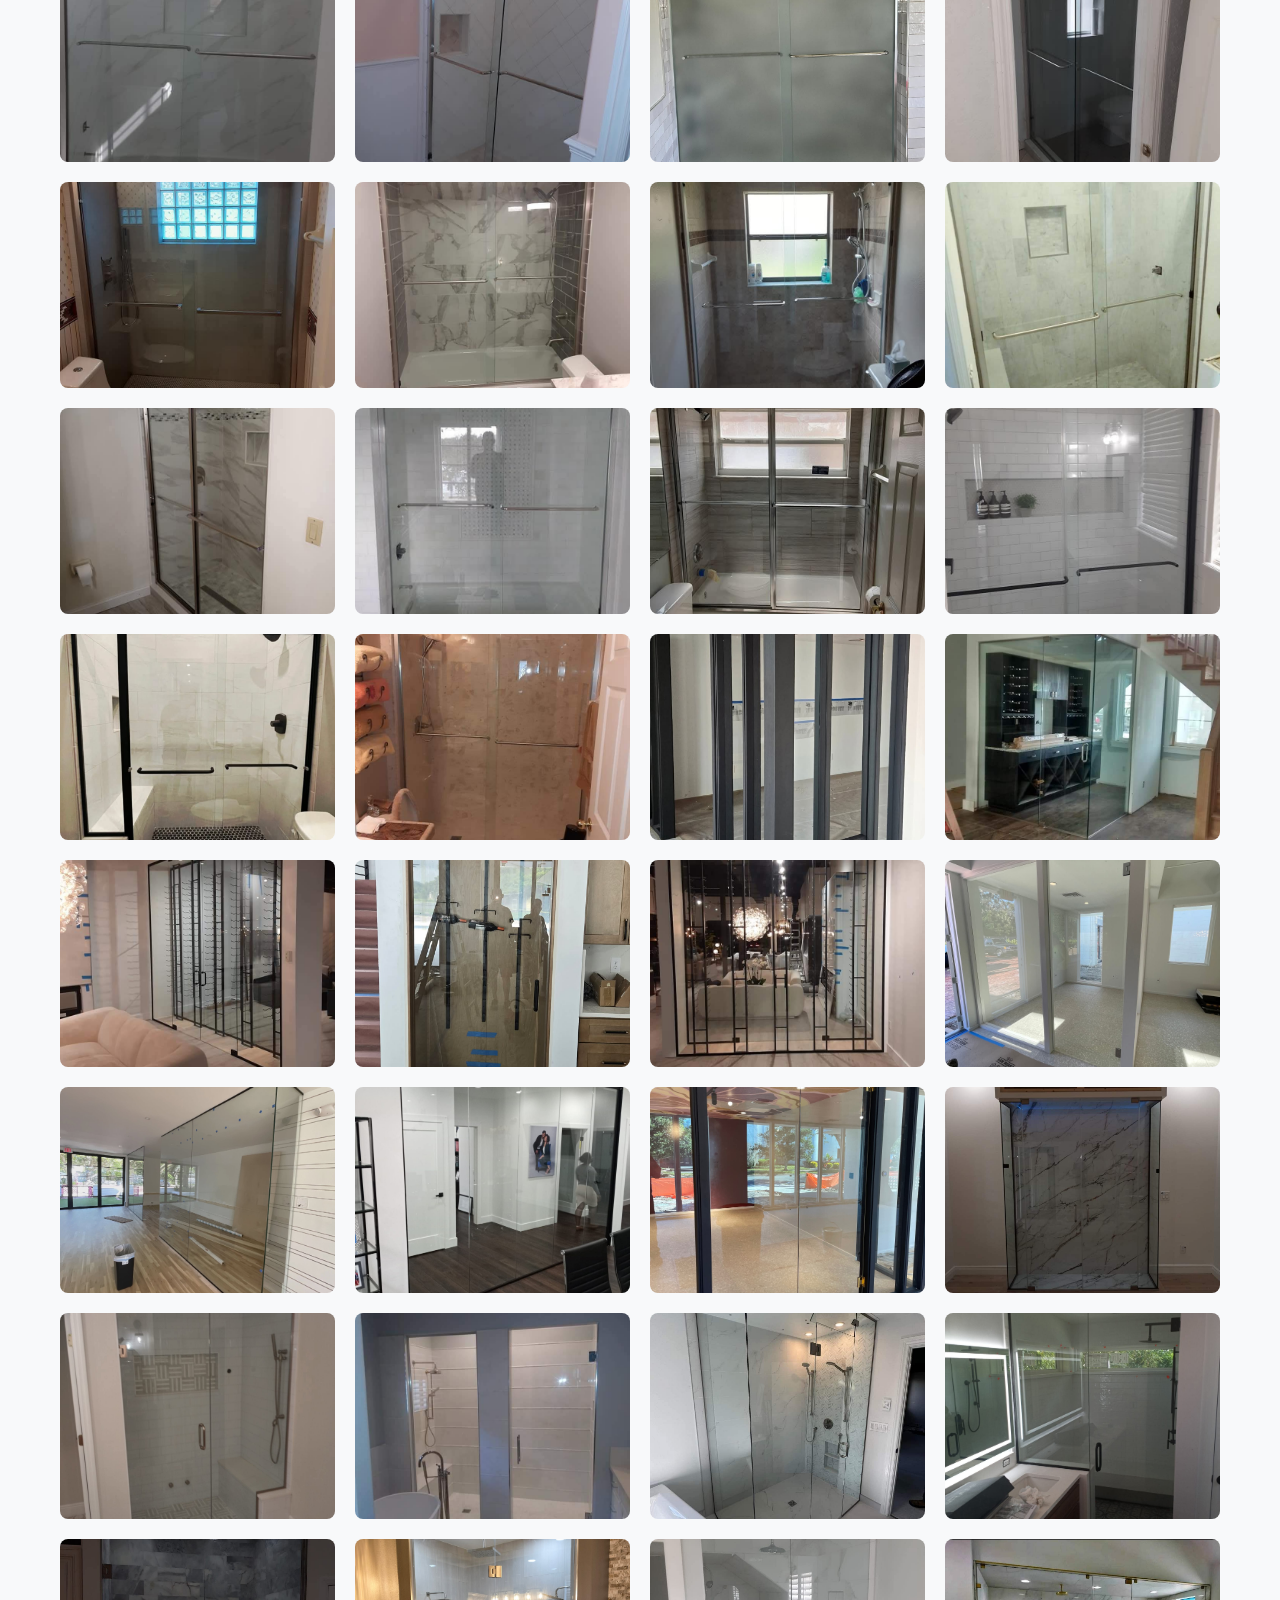
<file: gallery.html>
<!DOCTYPE html>
<html lang="en">
<head>
  <meta charset="UTF-8">
  <meta name="viewport" content="width=device-width, initial-scale=1.0">
  <meta name="description" content="Central Florida Showers LLC - Project Gallery">
  <title>Gallery | Central Florida Showers LLC</title>
  <link rel="preconnect" href="https://fonts.googleapis.com">
  <link rel="preconnect" href="https://fonts.gstatic.com" crossorigin>
  <link href="https://fonts.googleapis.com/css2?family=Montserrat:wght@300;400;500;600;700&family=Open+Sans:wght@300;400;500;600&display=swap" rel="stylesheet">
  <link rel="stylesheet" href="css/style.css">
</head>
<body>

  <!-- Skip Navigation -->
  <a href="#main-content" class="skip-link">Skip to main content</a>

  <!-- Navigation -->
  <nav class="navbar scrolled" id="navbar" aria-label="Main navigation">
    <div class="container nav-container">
      <a href="index.html" class="logo" aria-label="Central Florida Showers LLC - Home">
        <span class="logo-icon" aria-hidden="true">&#9632;</span>
        <span class="logo-text">
          <span class="logo-main">Central Florida Showers</span>
          <span class="logo-sub">LLC</span>
        </span>
      </a>
      <button class="nav-toggle" id="navToggle" aria-label="Open navigation menu" aria-expanded="false" aria-controls="navMenu">
        <span aria-hidden="true"></span>
        <span aria-hidden="true"></span>
        <span aria-hidden="true"></span>
      </button>
      <ul class="nav-menu" id="navMenu" role="menubar">
        <li role="none"><a href="index.html#home" class="nav-link" role="menuitem">Home</a></li>
        <li role="none"><a href="index.html#about" class="nav-link" role="menuitem">About</a></li>
        <li role="none"><a href="index.html#services" class="nav-link" role="menuitem">Services</a></li>
        <li role="none"><a href="index.html#gallery" class="nav-link active" role="menuitem">Gallery</a></li>
        <li role="none"><a href="index.html#testimonials" class="nav-link" role="menuitem">Reviews</a></li>
        <li role="none"><a href="index.html#contact" class="nav-link nav-cta" role="menuitem">Get a Free Quote</a></li>
      </ul>
    </div>
  </nav>

  <main id="main-content">

  <div class="gallery-page-header">
    <div class="container">
      <a href="index.html#gallery" class="back-link">&#10094; Back to Gallery</a>
      <h1 class="gallery-page-title" id="categoryTitle">Gallery</h1>
    </div>
  </div>

  <section class="section gallery">
    <div class="container">
      <div class="gallery-grid" role="list" aria-label="Gallery images">
        <div class="gallery-item" data-category="barn-door" role="listitem" tabindex="0" aria-label="Barn Door - click to enlarge">
          <img src="images/Barndoor/634076682_1231556045770738_8565374600733164610_n.jpg" alt="Barn Door" loading="lazy">
          <div class="gallery-overlay" aria-hidden="true">
            <span class="gallery-zoom">&#43;</span>
            <p>Barn Door</p>
          </div>
        </div>
        <div class="gallery-item" data-category="barn-door" role="listitem" tabindex="0" aria-label="Barn Door - click to enlarge">
          <img src="images/Barndoor/637131182_2097231530817496_8898939450190356560_n.jpg" alt="Barn Door" loading="lazy">
          <div class="gallery-overlay" aria-hidden="true">
            <span class="gallery-zoom">&#43;</span>
            <p>Barn Door</p>
          </div>
        </div>
        <div class="gallery-item" data-category="barn-door" role="listitem" tabindex="0" aria-label="Barn Door - click to enlarge">
          <img src="images/Barndoor/637159919_1626319142055673_7637308480597429713_n.jpg" alt="Barn Door" loading="lazy">
          <div class="gallery-overlay" aria-hidden="true">
            <span class="gallery-zoom">&#43;</span>
            <p>Barn Door</p>
          </div>
        </div>
        <div class="gallery-item" data-category="barn-door" role="listitem" tabindex="0" aria-label="Barn Door - click to enlarge">
          <img src="images/Barndoor/637392626_743646798625438_7974922800744473036_n.jpg" alt="Barn Door" loading="lazy">
          <div class="gallery-overlay" aria-hidden="true">
            <span class="gallery-zoom">&#43;</span>
            <p>Barn Door</p>
          </div>
        </div>
        <div class="gallery-item" data-category="barn-door" role="listitem" tabindex="0" aria-label="Barn Door - click to enlarge">
          <img src="images/Barndoor/638323600_1484935266591442_9168039287492290815_n.jpg" alt="Barn Door" loading="lazy">
          <div class="gallery-overlay" aria-hidden="true">
            <span class="gallery-zoom">&#43;</span>
            <p>Barn Door</p>
          </div>
        </div>
        <div class="gallery-item" data-category="barn-door" role="listitem" tabindex="0" aria-label="Barn Door - click to enlarge">
          <img src="images/Barndoor/638338529_1434815261713375_4905226230765740859_n.jpg" alt="Barn Door" loading="lazy">
          <div class="gallery-overlay" aria-hidden="true">
            <span class="gallery-zoom">&#43;</span>
            <p>Barn Door</p>
          </div>
        </div>
        <div class="gallery-item" data-category="barn-door" role="listitem" tabindex="0" aria-label="Barn Door - click to enlarge">
          <img src="images/Barndoor/638338529_919881964074608_6451724027781388119_n.jpg" alt="Barn Door" loading="lazy">
          <div class="gallery-overlay" aria-hidden="true">
            <span class="gallery-zoom">&#43;</span>
            <p>Barn Door</p>
          </div>
        </div>
        <div class="gallery-item" data-category="barn-door" role="listitem" tabindex="0" aria-label="Barn Door - click to enlarge">
          <img src="images/Barndoor/638350389_906854928646339_2646539319944076596_n.jpg" alt="Barn Door" loading="lazy">
          <div class="gallery-overlay" aria-hidden="true">
            <span class="gallery-zoom">&#43;</span>
            <p>Barn Door</p>
          </div>
        </div>
        <div class="gallery-item" data-category="barn-door" role="listitem" tabindex="0" aria-label="Barn Door - click to enlarge">
          <img src="images/Barndoor/638353584_939549168573220_228219502679174243_n.jpg" alt="Barn Door" loading="lazy">
          <div class="gallery-overlay" aria-hidden="true">
            <span class="gallery-zoom">&#43;</span>
            <p>Barn Door</p>
          </div>
        </div>
        <div class="gallery-item" data-category="barn-door" role="listitem" tabindex="0" aria-label="Barn Door - click to enlarge">
          <img src="images/Barndoor/638468784_1387190369876728_4268845778379149584_n.jpg" alt="Barn Door" loading="lazy">
          <div class="gallery-overlay" aria-hidden="true">
            <span class="gallery-zoom">&#43;</span>
            <p>Barn Door</p>
          </div>
        </div>
        <div class="gallery-item" data-category="barn-door" role="listitem" tabindex="0" aria-label="Barn Door - click to enlarge">
          <img src="images/Barndoor/639436480_1254171870113777_2585177241026991023_n.jpg" alt="Barn Door" loading="lazy">
          <div class="gallery-overlay" aria-hidden="true">
            <span class="gallery-zoom">&#43;</span>
            <p>Barn Door</p>
          </div>
        </div>
        <div class="gallery-item" data-category="barn-door" role="listitem" tabindex="0" aria-label="Barn Door - click to enlarge">
          <img src="images/Barndoor/639459384_2361771204261034_3874119150134371997_n.jpg" alt="Barn Door" loading="lazy">
          <div class="gallery-overlay" aria-hidden="true">
            <span class="gallery-zoom">&#43;</span>
            <p>Barn Door</p>
          </div>
        </div>
        <div class="gallery-item" data-category="barn-door" role="listitem" tabindex="0" aria-label="Barn Door - click to enlarge">
          <img src="images/Barndoor/639619238_1955443905327657_3385001693475368776_n.jpg" alt="Barn Door" loading="lazy">
          <div class="gallery-overlay" aria-hidden="true">
            <span class="gallery-zoom">&#43;</span>
            <p>Barn Door</p>
          </div>
        </div>
        <div class="gallery-item" data-category="barn-door" role="listitem" tabindex="0" aria-label="Barn Door - click to enlarge">
          <img src="images/Barndoor/639692145_1249908324024221_2040680409391384528_n.jpg" alt="Barn Door" loading="lazy">
          <div class="gallery-overlay" aria-hidden="true">
            <span class="gallery-zoom">&#43;</span>
            <p>Barn Door</p>
          </div>
        </div>
        <div class="gallery-item" data-category="barn-door" role="listitem" tabindex="0" aria-label="Barn Door - click to enlarge">
          <img src="images/Barndoor/639711452_1979773382923520_6002799522156074437_n.jpg" alt="Barn Door" loading="lazy">
          <div class="gallery-overlay" aria-hidden="true">
            <span class="gallery-zoom">&#43;</span>
            <p>Barn Door</p>
          </div>
        </div>
        <div class="gallery-item" data-category="barn-door" role="listitem" tabindex="0" aria-label="Barn Door - click to enlarge">
          <img src="images/Barndoor/639729128_2618762258502685_8261544042000923842_n.jpg" alt="Barn Door" loading="lazy">
          <div class="gallery-overlay" aria-hidden="true">
            <span class="gallery-zoom">&#43;</span>
            <p>Barn Door</p>
          </div>
        </div>
        <div class="gallery-item" data-category="barn-door" role="listitem" tabindex="0" aria-label="Barn Door - click to enlarge">
          <img src="images/Barndoor/640115666_2335131296964405_1173702524258778997_n%20(1).jpg" alt="Barn Door" loading="lazy">
          <div class="gallery-overlay" aria-hidden="true">
            <span class="gallery-zoom">&#43;</span>
            <p>Barn Door</p>
          </div>
        </div>
        <div class="gallery-item" data-category="barn-door" role="listitem" tabindex="0" aria-label="Barn Door - click to enlarge">
          <img src="images/Barndoor/640115666_2335131296964405_1173702524258778997_n.jpg" alt="Barn Door" loading="lazy">
          <div class="gallery-overlay" aria-hidden="true">
            <span class="gallery-zoom">&#43;</span>
            <p>Barn Door</p>
          </div>
        </div>
        <div class="gallery-item" data-category="barn-door" role="listitem" tabindex="0" aria-label="Barn Door - click to enlarge">
          <img src="images/Barndoor/640190765_1617708396246911_4878360738611157347_n.jpg" alt="Barn Door" loading="lazy">
          <div class="gallery-overlay" aria-hidden="true">
            <span class="gallery-zoom">&#43;</span>
            <p>Barn Door</p>
          </div>
        </div>
        <div class="gallery-item" data-category="barn-door" role="listitem" tabindex="0" aria-label="Barn Door - click to enlarge">
          <img src="images/Barndoor/640432776_950781687404637_8481884517136576135_n.jpg" alt="Barn Door" loading="lazy">
          <div class="gallery-overlay" aria-hidden="true">
            <span class="gallery-zoom">&#43;</span>
            <p>Barn Door</p>
          </div>
        </div>
        <div class="gallery-item" data-category="barn-door" role="listitem" tabindex="0" aria-label="Barn Door - click to enlarge">
          <img src="images/Barndoor/640687733_2079892196128716_7247769262394138655_n.jpg" alt="Barn Door" loading="lazy">
          <div class="gallery-overlay" aria-hidden="true">
            <span class="gallery-zoom">&#43;</span>
            <p>Barn Door</p>
          </div>
        </div>
        <div class="gallery-item" data-category="barn-door" role="listitem" tabindex="0" aria-label="Barn Door - click to enlarge">
          <img src="images/Barndoor/640742040_941798281678888_6434629231911230262_n.jpg" alt="Barn Door" loading="lazy">
          <div class="gallery-overlay" aria-hidden="true">
            <span class="gallery-zoom">&#43;</span>
            <p>Barn Door</p>
          </div>
        </div>
        <div class="gallery-item" data-category="barn-door" role="listitem" tabindex="0" aria-label="Barn Door - click to enlarge">
          <img src="images/Barndoor/640904430_1643949489948948_5709840014855308281_n.jpg" alt="Barn Door" loading="lazy">
          <div class="gallery-overlay" aria-hidden="true">
            <span class="gallery-zoom">&#43;</span>
            <p>Barn Door</p>
          </div>
        </div>
        <div class="gallery-item" data-category="barn-door" role="listitem" tabindex="0" aria-label="Barn Door - click to enlarge">
          <img src="images/Barndoor/641429611_27026042036985717_3815526090226492218_n.jpg" alt="Barn Door" loading="lazy">
          <div class="gallery-overlay" aria-hidden="true">
            <span class="gallery-zoom">&#43;</span>
            <p>Barn Door</p>
          </div>
        </div>
        <div class="gallery-item" data-category="barn-door" role="listitem" tabindex="0" aria-label="Barn Door - click to enlarge">
          <img src="images/Barndoor/641463805_817085321397391_5155322193163592929_n.jpg" alt="Barn Door" loading="lazy">
          <div class="gallery-overlay" aria-hidden="true">
            <span class="gallery-zoom">&#43;</span>
            <p>Barn Door</p>
          </div>
        </div>
        <div class="gallery-item" data-category="barn-door" role="listitem" tabindex="0" aria-label="Barn Door - click to enlarge">
          <img src="images/Barndoor/641651320_2142326189867513_8775668284898879885_n.jpg" alt="Barn Door" loading="lazy">
          <div class="gallery-overlay" aria-hidden="true">
            <span class="gallery-zoom">&#43;</span>
            <p>Barn Door</p>
          </div>
        </div>
        <div class="gallery-item" data-category="barn-door" role="listitem" tabindex="0" aria-label="Barn Door - click to enlarge">
          <img src="images/Barndoor/641691450_1395636041876208_6941539673662491459_n.jpg" alt="Barn Door" loading="lazy">
          <div class="gallery-overlay" aria-hidden="true">
            <span class="gallery-zoom">&#43;</span>
            <p>Barn Door</p>
          </div>
        </div>
        <div class="gallery-item" data-category="barn-door" role="listitem" tabindex="0" aria-label="Barn Door - click to enlarge">
          <img src="images/Barndoor/641775004_1638502573819653_1809143298339449488_n.jpg" alt="Barn Door" loading="lazy">
          <div class="gallery-overlay" aria-hidden="true">
            <span class="gallery-zoom">&#43;</span>
            <p>Barn Door</p>
          </div>
        </div>
        <div class="gallery-item" data-category="barn-door" role="listitem" tabindex="0" aria-label="Barn Door - click to enlarge">
          <img src="images/Barndoor/642310652_1848863219120185_4969871713070710543_n.jpg" alt="Barn Door" loading="lazy">
          <div class="gallery-overlay" aria-hidden="true">
            <span class="gallery-zoom">&#43;</span>
            <p>Barn Door</p>
          </div>
        </div>
        <div class="gallery-item" data-category="barn-door" role="listitem" tabindex="0" aria-label="Barn Door - click to enlarge">
          <img src="images/Barndoor/642569121_926414600347717_4737275381478430245_n.jpg" alt="Barn Door" loading="lazy">
          <div class="gallery-overlay" aria-hidden="true">
            <span class="gallery-zoom">&#43;</span>
            <p>Barn Door</p>
          </div>
        </div>
        <div class="gallery-item" data-category="barn-door" role="listitem" tabindex="0" aria-label="Barn Door - click to enlarge">
          <img src="images/Barndoor/645034694_910168188664642_7590195432689663860_n.jpg" alt="Barn Door" loading="lazy">
          <div class="gallery-overlay" aria-hidden="true">
            <span class="gallery-zoom">&#43;</span>
            <p>Barn Door</p>
          </div>
        </div>
        <div class="gallery-item" data-category="barn-door" role="listitem" tabindex="0" aria-label="Barn Door - click to enlarge">
          <img src="images/Barndoor/645415800_1420746076209020_3755030390194037581_n.jpg" alt="Barn Door" loading="lazy">
          <div class="gallery-overlay" aria-hidden="true">
            <span class="gallery-zoom">&#43;</span>
            <p>Barn Door</p>
          </div>
        </div>
        <div class="gallery-item" data-category="90-degree" role="listitem" tabindex="0" aria-label="90 Degree Enclosures - click to enlarge">
          <img src="images/90%20Degree%20Enclosures/566216745_804216675834574_7334054967478865832_n.jpg" alt="90 Degree Enclosures" loading="lazy">
          <div class="gallery-overlay" aria-hidden="true">
            <span class="gallery-zoom">&#43;</span>
            <p>90 Degree Enclosures</p>
          </div>
        </div>
        <div class="gallery-item" data-category="90-degree" role="listitem" tabindex="0" aria-label="90 Degree Enclosures - click to enlarge">
          <img src="images/90%20Degree%20Enclosures/566509948_1202258265127105_927651766554263179_n.jpg" alt="90 Degree Enclosures" loading="lazy">
          <div class="gallery-overlay" aria-hidden="true">
            <span class="gallery-zoom">&#43;</span>
            <p>90 Degree Enclosures</p>
          </div>
        </div>
        <div class="gallery-item" data-category="90-degree" role="listitem" tabindex="0" aria-label="90 Degree Enclosures - click to enlarge">
          <img src="images/90%20Degree%20Enclosures/566535069_1422869249848176_7942767467332852412_n.jpg" alt="90 Degree Enclosures" loading="lazy">
          <div class="gallery-overlay" aria-hidden="true">
            <span class="gallery-zoom">&#43;</span>
            <p>90 Degree Enclosures</p>
          </div>
        </div>
        <div class="gallery-item" data-category="90-degree" role="listitem" tabindex="0" aria-label="90 Degree Enclosures - click to enlarge">
          <img src="images/90%20Degree%20Enclosures/566552532_1904177820441027_605867151166193990_n.jpg" alt="90 Degree Enclosures" loading="lazy">
          <div class="gallery-overlay" aria-hidden="true">
            <span class="gallery-zoom">&#43;</span>
            <p>90 Degree Enclosures</p>
          </div>
        </div>
        <div class="gallery-item" data-category="90-degree" role="listitem" tabindex="0" aria-label="90 Degree Enclosures - click to enlarge">
          <img src="images/90%20Degree%20Enclosures/567260123_1520037515888687_1269198772021295290_n.jpg" alt="90 Degree Enclosures" loading="lazy">
          <div class="gallery-overlay" aria-hidden="true">
            <span class="gallery-zoom">&#43;</span>
            <p>90 Degree Enclosures</p>
          </div>
        </div>
        <div class="gallery-item" data-category="90-degree" role="listitem" tabindex="0" aria-label="90 Degree Enclosures - click to enlarge">
          <img src="images/90%20Degree%20Enclosures/608812116_1404916461216344_8212964122680703468_n.jpg" alt="90 Degree Enclosures" loading="lazy">
          <div class="gallery-overlay" aria-hidden="true">
            <span class="gallery-zoom">&#43;</span>
            <p>90 Degree Enclosures</p>
          </div>
        </div>
        <div class="gallery-item" data-category="90-degree" role="listitem" tabindex="0" aria-label="90 Degree Enclosures - click to enlarge">
          <img src="images/90%20Degree%20Enclosures/619108856_912323361600857_1603266749137855141_n.jpg" alt="90 Degree Enclosures" loading="lazy">
          <div class="gallery-overlay" aria-hidden="true">
            <span class="gallery-zoom">&#43;</span>
            <p>90 Degree Enclosures</p>
          </div>
        </div>
        <div class="gallery-item" data-category="90-degree" role="listitem" tabindex="0" aria-label="90 Degree Enclosures - click to enlarge">
          <img src="images/90%20Degree%20Enclosures/629848954_1363495532202453_1440373263217496507_n.jpg" alt="90 Degree Enclosures" loading="lazy">
          <div class="gallery-overlay" aria-hidden="true">
            <span class="gallery-zoom">&#43;</span>
            <p>90 Degree Enclosures</p>
          </div>
        </div>
        <div class="gallery-item" data-category="90-degree" role="listitem" tabindex="0" aria-label="90 Degree Enclosures - click to enlarge">
          <img src="images/90%20Degree%20Enclosures/635474130_1991960401734076_1639677203480485225_n.jpg" alt="90 Degree Enclosures" loading="lazy">
          <div class="gallery-overlay" aria-hidden="true">
            <span class="gallery-zoom">&#43;</span>
            <p>90 Degree Enclosures</p>
          </div>
        </div>
        <div class="gallery-item" data-category="90-degree" role="listitem" tabindex="0" aria-label="90 Degree Enclosures - click to enlarge">
          <img src="images/90%20Degree%20Enclosures/636652447_899646546004674_3748971938390511661_n.jpg" alt="90 Degree Enclosures" loading="lazy">
          <div class="gallery-overlay" aria-hidden="true">
            <span class="gallery-zoom">&#43;</span>
            <p>90 Degree Enclosures</p>
          </div>
        </div>
        <div class="gallery-item" data-category="90-degree" role="listitem" tabindex="0" aria-label="90 Degree Enclosures - click to enlarge">
          <img src="images/90%20Degree%20Enclosures/636674475_788865310349868_7806281505226343543_n.jpg" alt="90 Degree Enclosures" loading="lazy">
          <div class="gallery-overlay" aria-hidden="true">
            <span class="gallery-zoom">&#43;</span>
            <p>90 Degree Enclosures</p>
          </div>
        </div>
        <div class="gallery-item" data-category="90-degree" role="listitem" tabindex="0" aria-label="90 Degree Enclosures - click to enlarge">
          <img src="images/90%20Degree%20Enclosures/636837566_1844757026198530_4023701969563523536_n.jpg" alt="90 Degree Enclosures" loading="lazy">
          <div class="gallery-overlay" aria-hidden="true">
            <span class="gallery-zoom">&#43;</span>
            <p>90 Degree Enclosures</p>
          </div>
        </div>
        <div class="gallery-item" data-category="90-degree" role="listitem" tabindex="0" aria-label="90 Degree Enclosures - click to enlarge">
          <img src="images/90%20Degree%20Enclosures/637183606_1197501782169832_2640470663419018434_n.jpg" alt="90 Degree Enclosures" loading="lazy">
          <div class="gallery-overlay" aria-hidden="true">
            <span class="gallery-zoom">&#43;</span>
            <p>90 Degree Enclosures</p>
          </div>
        </div>
        <div class="gallery-item" data-category="90-degree" role="listitem" tabindex="0" aria-label="90 Degree Enclosures - click to enlarge">
          <img src="images/90%20Degree%20Enclosures/637242004_1077908717866614_6055199978233786294_n.jpg" alt="90 Degree Enclosures" loading="lazy">
          <div class="gallery-overlay" aria-hidden="true">
            <span class="gallery-zoom">&#43;</span>
            <p>90 Degree Enclosures</p>
          </div>
        </div>
        <div class="gallery-item" data-category="90-degree" role="listitem" tabindex="0" aria-label="90 Degree Enclosures - click to enlarge">
          <img src="images/90%20Degree%20Enclosures/637733981_904808332412821_6123809735070698105_n.jpg" alt="90 Degree Enclosures" loading="lazy">
          <div class="gallery-overlay" aria-hidden="true">
            <span class="gallery-zoom">&#43;</span>
            <p>90 Degree Enclosures</p>
          </div>
        </div>
        <div class="gallery-item" data-category="90-degree" role="listitem" tabindex="0" aria-label="90 Degree Enclosures - click to enlarge">
          <img src="images/90%20Degree%20Enclosures/638291918_1455240702769631_6090812709325552035_n.jpg" alt="90 Degree Enclosures" loading="lazy">
          <div class="gallery-overlay" aria-hidden="true">
            <span class="gallery-zoom">&#43;</span>
            <p>90 Degree Enclosures</p>
          </div>
        </div>
        <div class="gallery-item" data-category="90-degree" role="listitem" tabindex="0" aria-label="90 Degree Enclosures - click to enlarge">
          <img src="images/90%20Degree%20Enclosures/638291918_759223870575064_4273328106793838514_n.jpg" alt="90 Degree Enclosures" loading="lazy">
          <div class="gallery-overlay" aria-hidden="true">
            <span class="gallery-zoom">&#43;</span>
            <p>90 Degree Enclosures</p>
          </div>
        </div>
        <div class="gallery-item" data-category="90-degree" role="listitem" tabindex="0" aria-label="90 Degree Enclosures - click to enlarge">
          <img src="images/90%20Degree%20Enclosures/638295129_4367109980101741_6407674944507054473_n.jpg" alt="90 Degree Enclosures" loading="lazy">
          <div class="gallery-overlay" aria-hidden="true">
            <span class="gallery-zoom">&#43;</span>
            <p>90 Degree Enclosures</p>
          </div>
        </div>
        <div class="gallery-item" data-category="90-degree" role="listitem" tabindex="0" aria-label="90 Degree Enclosures - click to enlarge">
          <img src="images/90%20Degree%20Enclosures/638374484_1663237738445781_4731781323462284890_n.jpg" alt="90 Degree Enclosures" loading="lazy">
          <div class="gallery-overlay" aria-hidden="true">
            <span class="gallery-zoom">&#43;</span>
            <p>90 Degree Enclosures</p>
          </div>
        </div>
        <div class="gallery-item" data-category="90-degree" role="listitem" tabindex="0" aria-label="90 Degree Enclosures - click to enlarge">
          <img src="images/90%20Degree%20Enclosures/638412339_1001738523027392_4156778995346235566_n.jpg" alt="90 Degree Enclosures" loading="lazy">
          <div class="gallery-overlay" aria-hidden="true">
            <span class="gallery-zoom">&#43;</span>
            <p>90 Degree Enclosures</p>
          </div>
        </div>
        <div class="gallery-item" data-category="90-degree" role="listitem" tabindex="0" aria-label="90 Degree Enclosures - click to enlarge">
          <img src="images/90%20Degree%20Enclosures/638428633_1677526757026949_3920875590473317594_n.jpg" alt="90 Degree Enclosures" loading="lazy">
          <div class="gallery-overlay" aria-hidden="true">
            <span class="gallery-zoom">&#43;</span>
            <p>90 Degree Enclosures</p>
          </div>
        </div>
        <div class="gallery-item" data-category="90-degree" role="listitem" tabindex="0" aria-label="90 Degree Enclosures - click to enlarge">
          <img src="images/90%20Degree%20Enclosures/638432571_2015274462402065_6961558103831077234_n%20(1).jpg" alt="90 Degree Enclosures" loading="lazy">
          <div class="gallery-overlay" aria-hidden="true">
            <span class="gallery-zoom">&#43;</span>
            <p>90 Degree Enclosures</p>
          </div>
        </div>
        <div class="gallery-item" data-category="90-degree" role="listitem" tabindex="0" aria-label="90 Degree Enclosures - click to enlarge">
          <img src="images/90%20Degree%20Enclosures/638432571_2015274462402065_6961558103831077234_n.jpg" alt="90 Degree Enclosures" loading="lazy">
          <div class="gallery-overlay" aria-hidden="true">
            <span class="gallery-zoom">&#43;</span>
            <p>90 Degree Enclosures</p>
          </div>
        </div>
        <div class="gallery-item" data-category="90-degree" role="listitem" tabindex="0" aria-label="90 Degree Enclosures - click to enlarge">
          <img src="images/90%20Degree%20Enclosures/638440263_1423200372631961_3585119488238417132_n.jpg" alt="90 Degree Enclosures" loading="lazy">
          <div class="gallery-overlay" aria-hidden="true">
            <span class="gallery-zoom">&#43;</span>
            <p>90 Degree Enclosures</p>
          </div>
        </div>
        <div class="gallery-item" data-category="90-degree" role="listitem" tabindex="0" aria-label="90 Degree Enclosures - click to enlarge">
          <img src="images/90%20Degree%20Enclosures/638444019_1884688118818283_4163312999023404527_n.jpg" alt="90 Degree Enclosures" loading="lazy">
          <div class="gallery-overlay" aria-hidden="true">
            <span class="gallery-zoom">&#43;</span>
            <p>90 Degree Enclosures</p>
          </div>
        </div>
        <div class="gallery-item" data-category="90-degree" role="listitem" tabindex="0" aria-label="90 Degree Enclosures - click to enlarge">
          <img src="images/90%20Degree%20Enclosures/638521289_1621755455734292_6953101563159976838_n.jpg" alt="90 Degree Enclosures" loading="lazy">
          <div class="gallery-overlay" aria-hidden="true">
            <span class="gallery-zoom">&#43;</span>
            <p>90 Degree Enclosures</p>
          </div>
        </div>
        <div class="gallery-item" data-category="90-degree" role="listitem" tabindex="0" aria-label="90 Degree Enclosures - click to enlarge">
          <img src="images/90%20Degree%20Enclosures/639452063_2051354358768524_7529945206726246227_n.jpg" alt="90 Degree Enclosures" loading="lazy">
          <div class="gallery-overlay" aria-hidden="true">
            <span class="gallery-zoom">&#43;</span>
            <p>90 Degree Enclosures</p>
          </div>
        </div>
        <div class="gallery-item" data-category="90-degree" role="listitem" tabindex="0" aria-label="90 Degree Enclosures - click to enlarge">
          <img src="images/90%20Degree%20Enclosures/639452063_778054648692086_3668631095957921711_n.jpg" alt="90 Degree Enclosures" loading="lazy">
          <div class="gallery-overlay" aria-hidden="true">
            <span class="gallery-zoom">&#43;</span>
            <p>90 Degree Enclosures</p>
          </div>
        </div>
        <div class="gallery-item" data-category="90-degree" role="listitem" tabindex="0" aria-label="90 Degree Enclosures - click to enlarge">
          <img src="images/90%20Degree%20Enclosures/639488656_1419260133008576_1930475211448465237_n.jpg" alt="90 Degree Enclosures" loading="lazy">
          <div class="gallery-overlay" aria-hidden="true">
            <span class="gallery-zoom">&#43;</span>
            <p>90 Degree Enclosures</p>
          </div>
        </div>
        <div class="gallery-item" data-category="90-degree" role="listitem" tabindex="0" aria-label="90 Degree Enclosures - click to enlarge">
          <img src="images/90%20Degree%20Enclosures/639518518_1637569880588050_5365086397979329023_n.jpg" alt="90 Degree Enclosures" loading="lazy">
          <div class="gallery-overlay" aria-hidden="true">
            <span class="gallery-zoom">&#43;</span>
            <p>90 Degree Enclosures</p>
          </div>
        </div>
        <div class="gallery-item" data-category="90-degree" role="listitem" tabindex="0" aria-label="90 Degree Enclosures - click to enlarge">
          <img src="images/90%20Degree%20Enclosures/639544352_950502447524041_7781140639451650104_n.jpg" alt="90 Degree Enclosures" loading="lazy">
          <div class="gallery-overlay" aria-hidden="true">
            <span class="gallery-zoom">&#43;</span>
            <p>90 Degree Enclosures</p>
          </div>
        </div>
        <div class="gallery-item" data-category="90-degree" role="listitem" tabindex="0" aria-label="90 Degree Enclosures - click to enlarge">
          <img src="images/90%20Degree%20Enclosures/639549990_1426724188306261_6205491840977896212_n.jpg" alt="90 Degree Enclosures" loading="lazy">
          <div class="gallery-overlay" aria-hidden="true">
            <span class="gallery-zoom">&#43;</span>
            <p>90 Degree Enclosures</p>
          </div>
        </div>
        <div class="gallery-item" data-category="90-degree" role="listitem" tabindex="0" aria-label="90 Degree Enclosures - click to enlarge">
          <img src="images/90%20Degree%20Enclosures/639549990_1591251082019502_8691949275531178401_n.jpg" alt="90 Degree Enclosures" loading="lazy">
          <div class="gallery-overlay" aria-hidden="true">
            <span class="gallery-zoom">&#43;</span>
            <p>90 Degree Enclosures</p>
          </div>
        </div>
        <div class="gallery-item" data-category="90-degree" role="listitem" tabindex="0" aria-label="90 Degree Enclosures - click to enlarge">
          <img src="images/90%20Degree%20Enclosures/639558564_891595330388658_1396805755995792931_n.jpg" alt="90 Degree Enclosures" loading="lazy">
          <div class="gallery-overlay" aria-hidden="true">
            <span class="gallery-zoom">&#43;</span>
            <p>90 Degree Enclosures</p>
          </div>
        </div>
        <div class="gallery-item" data-category="90-degree" role="listitem" tabindex="0" aria-label="90 Degree Enclosures - click to enlarge">
          <img src="images/90%20Degree%20Enclosures/639563888_800493065792157_6887849743537495833_n.jpg" alt="90 Degree Enclosures" loading="lazy">
          <div class="gallery-overlay" aria-hidden="true">
            <span class="gallery-zoom">&#43;</span>
            <p>90 Degree Enclosures</p>
          </div>
        </div>
        <div class="gallery-item" data-category="90-degree" role="listitem" tabindex="0" aria-label="90 Degree Enclosures - click to enlarge">
          <img src="images/90%20Degree%20Enclosures/639572543_945891807913145_886107005083983707_n.jpg" alt="90 Degree Enclosures" loading="lazy">
          <div class="gallery-overlay" aria-hidden="true">
            <span class="gallery-zoom">&#43;</span>
            <p>90 Degree Enclosures</p>
          </div>
        </div>
        <div class="gallery-item" data-category="90-degree" role="listitem" tabindex="0" aria-label="90 Degree Enclosures - click to enlarge">
          <img src="images/90%20Degree%20Enclosures/639610245_1528063488921000_8450526312084627728_n.jpg" alt="90 Degree Enclosures" loading="lazy">
          <div class="gallery-overlay" aria-hidden="true">
            <span class="gallery-zoom">&#43;</span>
            <p>90 Degree Enclosures</p>
          </div>
        </div>
        <div class="gallery-item" data-category="90-degree" role="listitem" tabindex="0" aria-label="90 Degree Enclosures - click to enlarge">
          <img src="images/90%20Degree%20Enclosures/639729128_763025103548978_868175890497835020_n.jpg" alt="90 Degree Enclosures" loading="lazy">
          <div class="gallery-overlay" aria-hidden="true">
            <span class="gallery-zoom">&#43;</span>
            <p>90 Degree Enclosures</p>
          </div>
        </div>
        <div class="gallery-item" data-category="90-degree" role="listitem" tabindex="0" aria-label="90 Degree Enclosures - click to enlarge">
          <img src="images/90%20Degree%20Enclosures/640103941_1381349304008013_9001806427484331153_n.jpg" alt="90 Degree Enclosures" loading="lazy">
          <div class="gallery-overlay" aria-hidden="true">
            <span class="gallery-zoom">&#43;</span>
            <p>90 Degree Enclosures</p>
          </div>
        </div>
        <div class="gallery-item" data-category="90-degree" role="listitem" tabindex="0" aria-label="90 Degree Enclosures - click to enlarge">
          <img src="images/90%20Degree%20Enclosures/640103941_4447624275522505_7179731190418736128_n.jpg" alt="90 Degree Enclosures" loading="lazy">
          <div class="gallery-overlay" aria-hidden="true">
            <span class="gallery-zoom">&#43;</span>
            <p>90 Degree Enclosures</p>
          </div>
        </div>
        <div class="gallery-item" data-category="90-degree" role="listitem" tabindex="0" aria-label="90 Degree Enclosures - click to enlarge">
          <img src="images/90%20Degree%20Enclosures/640115666_2517243965357489_2401189339747789498_n.jpg" alt="90 Degree Enclosures" loading="lazy">
          <div class="gallery-overlay" aria-hidden="true">
            <span class="gallery-zoom">&#43;</span>
            <p>90 Degree Enclosures</p>
          </div>
        </div>
        <div class="gallery-item" data-category="90-degree" role="listitem" tabindex="0" aria-label="90 Degree Enclosures - click to enlarge">
          <img src="images/90%20Degree%20Enclosures/640118670_34012627721714123_6791004596464907735_n.jpg" alt="90 Degree Enclosures" loading="lazy">
          <div class="gallery-overlay" aria-hidden="true">
            <span class="gallery-zoom">&#43;</span>
            <p>90 Degree Enclosures</p>
          </div>
        </div>
        <div class="gallery-item" data-category="90-degree" role="listitem" tabindex="0" aria-label="90 Degree Enclosures - click to enlarge">
          <img src="images/90%20Degree%20Enclosures/640121724_852220031193383_5562714349906558023_n.jpg" alt="90 Degree Enclosures" loading="lazy">
          <div class="gallery-overlay" aria-hidden="true">
            <span class="gallery-zoom">&#43;</span>
            <p>90 Degree Enclosures</p>
          </div>
        </div>
        <div class="gallery-item" data-category="90-degree" role="listitem" tabindex="0" aria-label="90 Degree Enclosures - click to enlarge">
          <img src="images/90%20Degree%20Enclosures/640256701_1183987590273093_7603579376338957796_n.jpg" alt="90 Degree Enclosures" loading="lazy">
          <div class="gallery-overlay" aria-hidden="true">
            <span class="gallery-zoom">&#43;</span>
            <p>90 Degree Enclosures</p>
          </div>
        </div>
        <div class="gallery-item" data-category="90-degree" role="listitem" tabindex="0" aria-label="90 Degree Enclosures - click to enlarge">
          <img src="images/90%20Degree%20Enclosures/640260074_1459521339147844_7431851675625552840_n.jpg" alt="90 Degree Enclosures" loading="lazy">
          <div class="gallery-overlay" aria-hidden="true">
            <span class="gallery-zoom">&#43;</span>
            <p>90 Degree Enclosures</p>
          </div>
        </div>
        <div class="gallery-item" data-category="90-degree" role="listitem" tabindex="0" aria-label="90 Degree Enclosures - click to enlarge">
          <img src="images/90%20Degree%20Enclosures/640428756_1557792195511847_5766791986645609547_n.jpg" alt="90 Degree Enclosures" loading="lazy">
          <div class="gallery-overlay" aria-hidden="true">
            <span class="gallery-zoom">&#43;</span>
            <p>90 Degree Enclosures</p>
          </div>
        </div>
        <div class="gallery-item" data-category="90-degree" role="listitem" tabindex="0" aria-label="90 Degree Enclosures - click to enlarge">
          <img src="images/90%20Degree%20Enclosures/640450625_1555989448837824_6474464397751790826_n.jpg" alt="90 Degree Enclosures" loading="lazy">
          <div class="gallery-overlay" aria-hidden="true">
            <span class="gallery-zoom">&#43;</span>
            <p>90 Degree Enclosures</p>
          </div>
        </div>
        <div class="gallery-item" data-category="90-degree" role="listitem" tabindex="0" aria-label="90 Degree Enclosures - click to enlarge">
          <img src="images/90%20Degree%20Enclosures/640547763_1831109870930771_5069636573880487051_n.jpg" alt="90 Degree Enclosures" loading="lazy">
          <div class="gallery-overlay" aria-hidden="true">
            <span class="gallery-zoom">&#43;</span>
            <p>90 Degree Enclosures</p>
          </div>
        </div>
        <div class="gallery-item" data-category="90-degree" role="listitem" tabindex="0" aria-label="90 Degree Enclosures - click to enlarge">
          <img src="images/90%20Degree%20Enclosures/640706533_1115790000639055_2957495670814710952_n.jpg" alt="90 Degree Enclosures" loading="lazy">
          <div class="gallery-overlay" aria-hidden="true">
            <span class="gallery-zoom">&#43;</span>
            <p>90 Degree Enclosures</p>
          </div>
        </div>
        <div class="gallery-item" data-category="90-degree" role="listitem" tabindex="0" aria-label="90 Degree Enclosures - click to enlarge">
          <img src="images/90%20Degree%20Enclosures/640706533_1669869827789870_6613756485121283105_n.jpg" alt="90 Degree Enclosures" loading="lazy">
          <div class="gallery-overlay" aria-hidden="true">
            <span class="gallery-zoom">&#43;</span>
            <p>90 Degree Enclosures</p>
          </div>
        </div>
        <div class="gallery-item" data-category="90-degree" role="listitem" tabindex="0" aria-label="90 Degree Enclosures - click to enlarge">
          <img src="images/90%20Degree%20Enclosures/640794954_1744093203472999_1367132611545023537_n.jpg" alt="90 Degree Enclosures" loading="lazy">
          <div class="gallery-overlay" aria-hidden="true">
            <span class="gallery-zoom">&#43;</span>
            <p>90 Degree Enclosures</p>
          </div>
        </div>
        <div class="gallery-item" data-category="90-degree" role="listitem" tabindex="0" aria-label="90 Degree Enclosures - click to enlarge">
          <img src="images/90%20Degree%20Enclosures/640876498_777157272118777_6127556173280626796_n.jpg" alt="90 Degree Enclosures" loading="lazy">
          <div class="gallery-overlay" aria-hidden="true">
            <span class="gallery-zoom">&#43;</span>
            <p>90 Degree Enclosures</p>
          </div>
        </div>
        <div class="gallery-item" data-category="90-degree" role="listitem" tabindex="0" aria-label="90 Degree Enclosures - click to enlarge">
          <img src="images/90%20Degree%20Enclosures/640923784_762313913304954_3920993908131595023_n%20(1).jpg" alt="90 Degree Enclosures" loading="lazy">
          <div class="gallery-overlay" aria-hidden="true">
            <span class="gallery-zoom">&#43;</span>
            <p>90 Degree Enclosures</p>
          </div>
        </div>
        <div class="gallery-item" data-category="90-degree" role="listitem" tabindex="0" aria-label="90 Degree Enclosures - click to enlarge">
          <img src="images/90%20Degree%20Enclosures/640923784_762313913304954_3920993908131595023_n.jpg" alt="90 Degree Enclosures" loading="lazy">
          <div class="gallery-overlay" aria-hidden="true">
            <span class="gallery-zoom">&#43;</span>
            <p>90 Degree Enclosures</p>
          </div>
        </div>
        <div class="gallery-item" data-category="90-degree" role="listitem" tabindex="0" aria-label="90 Degree Enclosures - click to enlarge">
          <img src="images/90%20Degree%20Enclosures/640928639_1182681030606784_7082104122983799378_n.jpg" alt="90 Degree Enclosures" loading="lazy">
          <div class="gallery-overlay" aria-hidden="true">
            <span class="gallery-zoom">&#43;</span>
            <p>90 Degree Enclosures</p>
          </div>
        </div>
        <div class="gallery-item" data-category="90-degree" role="listitem" tabindex="0" aria-label="90 Degree Enclosures - click to enlarge">
          <img src="images/90%20Degree%20Enclosures/641040602_1036592352867174_5420455568044563999_n.jpg" alt="90 Degree Enclosures" loading="lazy">
          <div class="gallery-overlay" aria-hidden="true">
            <span class="gallery-zoom">&#43;</span>
            <p>90 Degree Enclosures</p>
          </div>
        </div>
        <div class="gallery-item" data-category="90-degree" role="listitem" tabindex="0" aria-label="90 Degree Enclosures - click to enlarge">
          <img src="images/90%20Degree%20Enclosures/641040602_3984655388498923_1069528575411181307_n.jpg" alt="90 Degree Enclosures" loading="lazy">
          <div class="gallery-overlay" aria-hidden="true">
            <span class="gallery-zoom">&#43;</span>
            <p>90 Degree Enclosures</p>
          </div>
        </div>
        <div class="gallery-item" data-category="90-degree" role="listitem" tabindex="0" aria-label="90 Degree Enclosures - click to enlarge">
          <img src="images/90%20Degree%20Enclosures/641048231_1258560045637395_9019376208656655500_n.jpg" alt="90 Degree Enclosures" loading="lazy">
          <div class="gallery-overlay" aria-hidden="true">
            <span class="gallery-zoom">&#43;</span>
            <p>90 Degree Enclosures</p>
          </div>
        </div>
        <div class="gallery-item" data-category="90-degree" role="listitem" tabindex="0" aria-label="90 Degree Enclosures - click to enlarge">
          <img src="images/90%20Degree%20Enclosures/641064104_1250812299800899_4190871732057741672_n.jpg" alt="90 Degree Enclosures" loading="lazy">
          <div class="gallery-overlay" aria-hidden="true">
            <span class="gallery-zoom">&#43;</span>
            <p>90 Degree Enclosures</p>
          </div>
        </div>
        <div class="gallery-item" data-category="90-degree" role="listitem" tabindex="0" aria-label="90 Degree Enclosures - click to enlarge">
          <img src="images/90%20Degree%20Enclosures/641101496_1401364884533771_7341945796016447745_n.jpg" alt="90 Degree Enclosures" loading="lazy">
          <div class="gallery-overlay" aria-hidden="true">
            <span class="gallery-zoom">&#43;</span>
            <p>90 Degree Enclosures</p>
          </div>
        </div>
        <div class="gallery-item" data-category="90-degree" role="listitem" tabindex="0" aria-label="90 Degree Enclosures - click to enlarge">
          <img src="images/90%20Degree%20Enclosures/641109446_1439635187542088_5889667115888805518_n.jpg" alt="90 Degree Enclosures" loading="lazy">
          <div class="gallery-overlay" aria-hidden="true">
            <span class="gallery-zoom">&#43;</span>
            <p>90 Degree Enclosures</p>
          </div>
        </div>
        <div class="gallery-item" data-category="90-degree" role="listitem" tabindex="0" aria-label="90 Degree Enclosures - click to enlarge">
          <img src="images/90%20Degree%20Enclosures/641312967_1490345842488024_43886948801719001_n.jpg" alt="90 Degree Enclosures" loading="lazy">
          <div class="gallery-overlay" aria-hidden="true">
            <span class="gallery-zoom">&#43;</span>
            <p>90 Degree Enclosures</p>
          </div>
        </div>
        <div class="gallery-item" data-category="90-degree" role="listitem" tabindex="0" aria-label="90 Degree Enclosures - click to enlarge">
          <img src="images/90%20Degree%20Enclosures/641312967_1890955444891704_1204322368229098357_n.jpg" alt="90 Degree Enclosures" loading="lazy">
          <div class="gallery-overlay" aria-hidden="true">
            <span class="gallery-zoom">&#43;</span>
            <p>90 Degree Enclosures</p>
          </div>
        </div>
        <div class="gallery-item" data-category="90-degree" role="listitem" tabindex="0" aria-label="90 Degree Enclosures - click to enlarge">
          <img src="images/90%20Degree%20Enclosures/641340575_944967997962888_712279312899668385_n.jpg" alt="90 Degree Enclosures" loading="lazy">
          <div class="gallery-overlay" aria-hidden="true">
            <span class="gallery-zoom">&#43;</span>
            <p>90 Degree Enclosures</p>
          </div>
        </div>
        <div class="gallery-item" data-category="90-degree" role="listitem" tabindex="0" aria-label="90 Degree Enclosures - click to enlarge">
          <img src="images/90%20Degree%20Enclosures/641419431_1556086505465271_2773603143995297044_n.jpg" alt="90 Degree Enclosures" loading="lazy">
          <div class="gallery-overlay" aria-hidden="true">
            <span class="gallery-zoom">&#43;</span>
            <p>90 Degree Enclosures</p>
          </div>
        </div>
        <div class="gallery-item" data-category="90-degree" role="listitem" tabindex="0" aria-label="90 Degree Enclosures - click to enlarge">
          <img src="images/90%20Degree%20Enclosures/641715359_1671838860474432_8244978994230583086_n.jpg" alt="90 Degree Enclosures" loading="lazy">
          <div class="gallery-overlay" aria-hidden="true">
            <span class="gallery-zoom">&#43;</span>
            <p>90 Degree Enclosures</p>
          </div>
        </div>
        <div class="gallery-item" data-category="90-degree" role="listitem" tabindex="0" aria-label="90 Degree Enclosures - click to enlarge">
          <img src="images/90%20Degree%20Enclosures/641734215_1973049416675347_6895059738300032467_n.jpg" alt="90 Degree Enclosures" loading="lazy">
          <div class="gallery-overlay" aria-hidden="true">
            <span class="gallery-zoom">&#43;</span>
            <p>90 Degree Enclosures</p>
          </div>
        </div>
        <div class="gallery-item" data-category="90-degree" role="listitem" tabindex="0" aria-label="90 Degree Enclosures - click to enlarge">
          <img src="images/90%20Degree%20Enclosures/641790332_1562375524843048_649936574812140360_n.jpg" alt="90 Degree Enclosures" loading="lazy">
          <div class="gallery-overlay" aria-hidden="true">
            <span class="gallery-zoom">&#43;</span>
            <p>90 Degree Enclosures</p>
          </div>
        </div>
        <div class="gallery-item" data-category="90-degree" role="listitem" tabindex="0" aria-label="90 Degree Enclosures - click to enlarge">
          <img src="images/90%20Degree%20Enclosures/641808711_1467795691639773_243254882901322660_n.jpg" alt="90 Degree Enclosures" loading="lazy">
          <div class="gallery-overlay" aria-hidden="true">
            <span class="gallery-zoom">&#43;</span>
            <p>90 Degree Enclosures</p>
          </div>
        </div>
        <div class="gallery-item" data-category="90-degree" role="listitem" tabindex="0" aria-label="90 Degree Enclosures - click to enlarge">
          <img src="images/90%20Degree%20Enclosures/642342273_2228526044584516_9178029410872793079_n.jpg" alt="90 Degree Enclosures" loading="lazy">
          <div class="gallery-overlay" aria-hidden="true">
            <span class="gallery-zoom">&#43;</span>
            <p>90 Degree Enclosures</p>
          </div>
        </div>
        <div class="gallery-item" data-category="90-degree" role="listitem" tabindex="0" aria-label="90 Degree Enclosures - click to enlarge">
          <img src="images/90%20Degree%20Enclosures/642569121_932531102561552_2499059688867923653_n.jpg" alt="90 Degree Enclosures" loading="lazy">
          <div class="gallery-overlay" aria-hidden="true">
            <span class="gallery-zoom">&#43;</span>
            <p>90 Degree Enclosures</p>
          </div>
        </div>
        <div class="gallery-item" data-category="90-degree" role="listitem" tabindex="0" aria-label="90 Degree Enclosures - click to enlarge">
          <img src="images/90%20Degree%20Enclosures/643632290_921554957136433_5473551664569694158_n.jpg" alt="90 Degree Enclosures" loading="lazy">
          <div class="gallery-overlay" aria-hidden="true">
            <span class="gallery-zoom">&#43;</span>
            <p>90 Degree Enclosures</p>
          </div>
        </div>
        <div class="gallery-item" data-category="90-degree" role="listitem" tabindex="0" aria-label="90 Degree Enclosures - click to enlarge">
          <img src="images/90%20Degree%20Enclosures/643649883_904218669191743_1631875262416959901_n.jpg" alt="90 Degree Enclosures" loading="lazy">
          <div class="gallery-overlay" aria-hidden="true">
            <span class="gallery-zoom">&#43;</span>
            <p>90 Degree Enclosures</p>
          </div>
        </div>
        <div class="gallery-item" data-category="90-degree" role="listitem" tabindex="0" aria-label="90 Degree Enclosures - click to enlarge">
          <img src="images/90%20Degree%20Enclosures/644898898_880459688149854_5280273885769874725_n.jpg" alt="90 Degree Enclosures" loading="lazy">
          <div class="gallery-overlay" aria-hidden="true">
            <span class="gallery-zoom">&#43;</span>
            <p>90 Degree Enclosures</p>
          </div>
        </div>
        <div class="gallery-item" data-category="90-degree" role="listitem" tabindex="0" aria-label="90 Degree Enclosures - click to enlarge">
          <img src="images/90%20Degree%20Enclosures/645004776_1947914295883961_5803463441239444060_n.jpg" alt="90 Degree Enclosures" loading="lazy">
          <div class="gallery-overlay" aria-hidden="true">
            <span class="gallery-zoom">&#43;</span>
            <p>90 Degree Enclosures</p>
          </div>
        </div>
        <div class="gallery-item" data-category="neo" role="listitem" tabindex="0" aria-label="NEO Enclosures - click to enlarge">
          <img src="images/NEO%20Enclosures/566590383_1716676102361330_6855456094067423591_n.jpg" alt="NEO Enclosures" loading="lazy">
          <div class="gallery-overlay" aria-hidden="true">
            <span class="gallery-zoom">&#43;</span>
            <p>NEO Enclosures</p>
          </div>
        </div>
        <div class="gallery-item" data-category="neo" role="listitem" tabindex="0" aria-label="NEO Enclosures - click to enlarge">
          <img src="images/NEO%20Enclosures/566597006_1241614721343162_5385386501212940174_n.jpg" alt="NEO Enclosures" loading="lazy">
          <div class="gallery-overlay" aria-hidden="true">
            <span class="gallery-zoom">&#43;</span>
            <p>NEO Enclosures</p>
          </div>
        </div>
        <div class="gallery-item" data-category="neo" role="listitem" tabindex="0" aria-label="NEO Enclosures - click to enlarge">
          <img src="images/NEO%20Enclosures/634095070_1557263838907581_5448841321252087284_n.jpg" alt="NEO Enclosures" loading="lazy">
          <div class="gallery-overlay" aria-hidden="true">
            <span class="gallery-zoom">&#43;</span>
            <p>NEO Enclosures</p>
          </div>
        </div>
        <div class="gallery-item" data-category="neo" role="listitem" tabindex="0" aria-label="NEO Enclosures - click to enlarge">
          <img src="images/NEO%20Enclosures/635518867_1551214059510688_2042344548975387441_n.jpg" alt="NEO Enclosures" loading="lazy">
          <div class="gallery-overlay" aria-hidden="true">
            <span class="gallery-zoom">&#43;</span>
            <p>NEO Enclosures</p>
          </div>
        </div>
        <div class="gallery-item" data-category="neo" role="listitem" tabindex="0" aria-label="NEO Enclosures - click to enlarge">
          <img src="images/NEO%20Enclosures/637111441_1924828658131540_1738794697929635691_n.jpg" alt="NEO Enclosures" loading="lazy">
          <div class="gallery-overlay" aria-hidden="true">
            <span class="gallery-zoom">&#43;</span>
            <p>NEO Enclosures</p>
          </div>
        </div>
        <div class="gallery-item" data-category="neo" role="listitem" tabindex="0" aria-label="NEO Enclosures - click to enlarge">
          <img src="images/NEO%20Enclosures/638335878_1781038959927376_1349759121156299325_n.jpg" alt="NEO Enclosures" loading="lazy">
          <div class="gallery-overlay" aria-hidden="true">
            <span class="gallery-zoom">&#43;</span>
            <p>NEO Enclosures</p>
          </div>
        </div>
        <div class="gallery-item" data-category="neo" role="listitem" tabindex="0" aria-label="NEO Enclosures - click to enlarge">
          <img src="images/NEO%20Enclosures/638365783_928350369557079_134531156912525431_n.jpg" alt="NEO Enclosures" loading="lazy">
          <div class="gallery-overlay" aria-hidden="true">
            <span class="gallery-zoom">&#43;</span>
            <p>NEO Enclosures</p>
          </div>
        </div>
        <div class="gallery-item" data-category="neo" role="listitem" tabindex="0" aria-label="NEO Enclosures - click to enlarge">
          <img src="images/NEO%20Enclosures/639544352_699919143132963_8118705180821498518_n.jpg" alt="NEO Enclosures" loading="lazy">
          <div class="gallery-overlay" aria-hidden="true">
            <span class="gallery-zoom">&#43;</span>
            <p>NEO Enclosures</p>
          </div>
        </div>
        <div class="gallery-item" data-category="neo" role="listitem" tabindex="0" aria-label="NEO Enclosures - click to enlarge">
          <img src="images/NEO%20Enclosures/639605156_1431563988518371_6076248992483005982_n.jpg" alt="NEO Enclosures" loading="lazy">
          <div class="gallery-overlay" aria-hidden="true">
            <span class="gallery-zoom">&#43;</span>
            <p>NEO Enclosures</p>
          </div>
        </div>
        <div class="gallery-item" data-category="neo" role="listitem" tabindex="0" aria-label="NEO Enclosures - click to enlarge">
          <img src="images/NEO%20Enclosures/639681584_1671192100539131_1130608079441266786_n.jpg" alt="NEO Enclosures" loading="lazy">
          <div class="gallery-overlay" aria-hidden="true">
            <span class="gallery-zoom">&#43;</span>
            <p>NEO Enclosures</p>
          </div>
        </div>
        <div class="gallery-item" data-category="neo" role="listitem" tabindex="0" aria-label="NEO Enclosures - click to enlarge">
          <img src="images/NEO%20Enclosures/640536933_1626737521839997_5130106235473035794_n.jpg" alt="NEO Enclosures" loading="lazy">
          <div class="gallery-overlay" aria-hidden="true">
            <span class="gallery-zoom">&#43;</span>
            <p>NEO Enclosures</p>
          </div>
        </div>
        <div class="gallery-item" data-category="neo" role="listitem" tabindex="0" aria-label="NEO Enclosures - click to enlarge">
          <img src="images/NEO%20Enclosures/640824329_1605139420612807_1466981480917052755_n.jpg" alt="NEO Enclosures" loading="lazy">
          <div class="gallery-overlay" aria-hidden="true">
            <span class="gallery-zoom">&#43;</span>
            <p>NEO Enclosures</p>
          </div>
        </div>
        <div class="gallery-item" data-category="neo" role="listitem" tabindex="0" aria-label="NEO Enclosures - click to enlarge">
          <img src="images/NEO%20Enclosures/640892771_1467226258295028_6489753612650047461_n.jpg" alt="NEO Enclosures" loading="lazy">
          <div class="gallery-overlay" aria-hidden="true">
            <span class="gallery-zoom">&#43;</span>
            <p>NEO Enclosures</p>
          </div>
        </div>
        <div class="gallery-item" data-category="neo" role="listitem" tabindex="0" aria-label="NEO Enclosures - click to enlarge">
          <img src="images/NEO%20Enclosures/641429611_1379423823937413_8817274423941446442_n.jpg" alt="NEO Enclosures" loading="lazy">
          <div class="gallery-overlay" aria-hidden="true">
            <span class="gallery-zoom">&#43;</span>
            <p>NEO Enclosures</p>
          </div>
        </div>
        <div class="gallery-item" data-category="neo" role="listitem" tabindex="0" aria-label="NEO Enclosures - click to enlarge">
          <img src="images/NEO%20Enclosures/641709764_1870219826963773_5664036002250921199_n.jpg" alt="NEO Enclosures" loading="lazy">
          <div class="gallery-overlay" aria-hidden="true">
            <span class="gallery-zoom">&#43;</span>
            <p>NEO Enclosures</p>
          </div>
        </div>
        <div class="gallery-item" data-category="neo" role="listitem" tabindex="0" aria-label="NEO Enclosures - click to enlarge">
          <img src="images/NEO%20Enclosures/641746019_1463575195127056_1156687355159165298_n.jpg" alt="NEO Enclosures" loading="lazy">
          <div class="gallery-overlay" aria-hidden="true">
            <span class="gallery-zoom">&#43;</span>
            <p>NEO Enclosures</p>
          </div>
        </div>
        <div class="gallery-item" data-category="neo" role="listitem" tabindex="0" aria-label="NEO Enclosures - click to enlarge">
          <img src="images/NEO%20Enclosures/642120442_2129493061179297_5776337498357489298_n.jpg" alt="NEO Enclosures" loading="lazy">
          <div class="gallery-overlay" aria-hidden="true">
            <span class="gallery-zoom">&#43;</span>
            <p>NEO Enclosures</p>
          </div>
        </div>
        <div class="gallery-item" data-category="neo" role="listitem" tabindex="0" aria-label="NEO Enclosures - click to enlarge">
          <img src="images/NEO%20Enclosures/645327797_1621588518864795_3484235755167075209_n.jpg" alt="NEO Enclosures" loading="lazy">
          <div class="gallery-overlay" aria-hidden="true">
            <span class="gallery-zoom">&#43;</span>
            <p>NEO Enclosures</p>
          </div>
        </div>
        <div class="gallery-item" data-category="inline" role="listitem" tabindex="0" aria-label="INLINE Enclosures - click to enlarge">
          <img src="images/INLINE%20Enclosures/566443885_665336126656332_1288478263296659210_n%20(1).jpg" alt="INLINE Enclosures" loading="lazy">
          <div class="gallery-overlay" aria-hidden="true">
            <span class="gallery-zoom">&#43;</span>
            <p>INLINE Enclosures</p>
          </div>
        </div>
        <div class="gallery-item" data-category="inline" role="listitem" tabindex="0" aria-label="INLINE Enclosures - click to enlarge">
          <img src="images/INLINE%20Enclosures/566443885_665336126656332_1288478263296659210_n.jpg" alt="INLINE Enclosures" loading="lazy">
          <div class="gallery-overlay" aria-hidden="true">
            <span class="gallery-zoom">&#43;</span>
            <p>INLINE Enclosures</p>
          </div>
        </div>
        <div class="gallery-item" data-category="inline" role="listitem" tabindex="0" aria-label="INLINE Enclosures - click to enlarge">
          <img src="images/INLINE%20Enclosures/566482758_1503208340882647_7753805091741974411_n.jpg" alt="INLINE Enclosures" loading="lazy">
          <div class="gallery-overlay" aria-hidden="true">
            <span class="gallery-zoom">&#43;</span>
            <p>INLINE Enclosures</p>
          </div>
        </div>
        <div class="gallery-item" data-category="inline" role="listitem" tabindex="0" aria-label="INLINE Enclosures - click to enlarge">
          <img src="images/INLINE%20Enclosures/566517753_1171870414906558_8828004767543838454_n.jpg" alt="INLINE Enclosures" loading="lazy">
          <div class="gallery-overlay" aria-hidden="true">
            <span class="gallery-zoom">&#43;</span>
            <p>INLINE Enclosures</p>
          </div>
        </div>
        <div class="gallery-item" data-category="inline" role="listitem" tabindex="0" aria-label="INLINE Enclosures - click to enlarge">
          <img src="images/INLINE%20Enclosures/566543873_1613990976648099_2173263260099670219_n%20(1).jpg" alt="INLINE Enclosures" loading="lazy">
          <div class="gallery-overlay" aria-hidden="true">
            <span class="gallery-zoom">&#43;</span>
            <p>INLINE Enclosures</p>
          </div>
        </div>
        <div class="gallery-item" data-category="inline" role="listitem" tabindex="0" aria-label="INLINE Enclosures - click to enlarge">
          <img src="images/INLINE%20Enclosures/566543873_1613990976648099_2173263260099670219_n.jpg" alt="INLINE Enclosures" loading="lazy">
          <div class="gallery-overlay" aria-hidden="true">
            <span class="gallery-zoom">&#43;</span>
            <p>INLINE Enclosures</p>
          </div>
        </div>
        <div class="gallery-item" data-category="inline" role="listitem" tabindex="0" aria-label="INLINE Enclosures - click to enlarge">
          <img src="images/INLINE%20Enclosures/566562614_1506841927221692_1375534223671154285_n.jpg" alt="INLINE Enclosures" loading="lazy">
          <div class="gallery-overlay" aria-hidden="true">
            <span class="gallery-zoom">&#43;</span>
            <p>INLINE Enclosures</p>
          </div>
        </div>
        <div class="gallery-item" data-category="inline" role="listitem" tabindex="0" aria-label="INLINE Enclosures - click to enlarge">
          <img src="images/INLINE%20Enclosures/618383570_758636440654956_8974081545402073108_n.jpg" alt="INLINE Enclosures" loading="lazy">
          <div class="gallery-overlay" aria-hidden="true">
            <span class="gallery-zoom">&#43;</span>
            <p>INLINE Enclosures</p>
          </div>
        </div>
        <div class="gallery-item" data-category="inline" role="listitem" tabindex="0" aria-label="INLINE Enclosures - click to enlarge">
          <img src="images/INLINE%20Enclosures/620497161_25447032264968618_8883026292796253159_n.jpg" alt="INLINE Enclosures" loading="lazy">
          <div class="gallery-overlay" aria-hidden="true">
            <span class="gallery-zoom">&#43;</span>
            <p>INLINE Enclosures</p>
          </div>
        </div>
        <div class="gallery-item" data-category="inline" role="listitem" tabindex="0" aria-label="INLINE Enclosures - click to enlarge">
          <img src="images/INLINE%20Enclosures/633984503_875926725429843_6799838617213504773_n.jpg" alt="INLINE Enclosures" loading="lazy">
          <div class="gallery-overlay" aria-hidden="true">
            <span class="gallery-zoom">&#43;</span>
            <p>INLINE Enclosures</p>
          </div>
        </div>
        <div class="gallery-item" data-category="inline" role="listitem" tabindex="0" aria-label="INLINE Enclosures - click to enlarge">
          <img src="images/INLINE%20Enclosures/634031843_896966956456349_9104774715961997306_n.jpg" alt="INLINE Enclosures" loading="lazy">
          <div class="gallery-overlay" aria-hidden="true">
            <span class="gallery-zoom">&#43;</span>
            <p>INLINE Enclosures</p>
          </div>
        </div>
        <div class="gallery-item" data-category="inline" role="listitem" tabindex="0" aria-label="INLINE Enclosures - click to enlarge">
          <img src="images/INLINE%20Enclosures/634093018_2438186829944370_1502512143553838089_n.jpg" alt="INLINE Enclosures" loading="lazy">
          <div class="gallery-overlay" aria-hidden="true">
            <span class="gallery-zoom">&#43;</span>
            <p>INLINE Enclosures</p>
          </div>
        </div>
        <div class="gallery-item" data-category="inline" role="listitem" tabindex="0" aria-label="INLINE Enclosures - click to enlarge">
          <img src="images/INLINE%20Enclosures/634102291_1996412764629853_2828678301210904215_n.jpg" alt="INLINE Enclosures" loading="lazy">
          <div class="gallery-overlay" aria-hidden="true">
            <span class="gallery-zoom">&#43;</span>
            <p>INLINE Enclosures</p>
          </div>
        </div>
        <div class="gallery-item" data-category="inline" role="listitem" tabindex="0" aria-label="INLINE Enclosures - click to enlarge">
          <img src="images/INLINE%20Enclosures/634108669_1270150605016042_6100495927602065804_n.jpg" alt="INLINE Enclosures" loading="lazy">
          <div class="gallery-overlay" aria-hidden="true">
            <span class="gallery-zoom">&#43;</span>
            <p>INLINE Enclosures</p>
          </div>
        </div>
        <div class="gallery-item" data-category="inline" role="listitem" tabindex="0" aria-label="INLINE Enclosures - click to enlarge">
          <img src="images/INLINE%20Enclosures/636715444_892658503664657_6389115976393168495_n.jpg" alt="INLINE Enclosures" loading="lazy">
          <div class="gallery-overlay" aria-hidden="true">
            <span class="gallery-zoom">&#43;</span>
            <p>INLINE Enclosures</p>
          </div>
        </div>
        <div class="gallery-item" data-category="inline" role="listitem" tabindex="0" aria-label="INLINE Enclosures - click to enlarge">
          <img src="images/INLINE%20Enclosures/636976737_3056732121384134_3441093912793609189_n.jpg" alt="INLINE Enclosures" loading="lazy">
          <div class="gallery-overlay" aria-hidden="true">
            <span class="gallery-zoom">&#43;</span>
            <p>INLINE Enclosures</p>
          </div>
        </div>
        <div class="gallery-item" data-category="inline" role="listitem" tabindex="0" aria-label="INLINE Enclosures - click to enlarge">
          <img src="images/INLINE%20Enclosures/637198385_1666090177893870_5776343239456709493_n.jpg" alt="INLINE Enclosures" loading="lazy">
          <div class="gallery-overlay" aria-hidden="true">
            <span class="gallery-zoom">&#43;</span>
            <p>INLINE Enclosures</p>
          </div>
        </div>
        <div class="gallery-item" data-category="inline" role="listitem" tabindex="0" aria-label="INLINE Enclosures - click to enlarge">
          <img src="images/INLINE%20Enclosures/637671712_1613671056614972_3035294624856186210_n.jpg" alt="INLINE Enclosures" loading="lazy">
          <div class="gallery-overlay" aria-hidden="true">
            <span class="gallery-zoom">&#43;</span>
            <p>INLINE Enclosures</p>
          </div>
        </div>
        <div class="gallery-item" data-category="inline" role="listitem" tabindex="0" aria-label="INLINE Enclosures - click to enlarge">
          <img src="images/INLINE%20Enclosures/637692850_1492342735940888_8678939380289955690_n.jpg" alt="INLINE Enclosures" loading="lazy">
          <div class="gallery-overlay" aria-hidden="true">
            <span class="gallery-zoom">&#43;</span>
            <p>INLINE Enclosures</p>
          </div>
        </div>
        <div class="gallery-item" data-category="inline" role="listitem" tabindex="0" aria-label="INLINE Enclosures - click to enlarge">
          <img src="images/INLINE%20Enclosures/638350389_1590964885280903_4421791351092707810_n.jpg" alt="INLINE Enclosures" loading="lazy">
          <div class="gallery-overlay" aria-hidden="true">
            <span class="gallery-zoom">&#43;</span>
            <p>INLINE Enclosures</p>
          </div>
        </div>
        <div class="gallery-item" data-category="inline" role="listitem" tabindex="0" aria-label="INLINE Enclosures - click to enlarge">
          <img src="images/INLINE%20Enclosures/638357144_1604550893918060_5684608685998286912_n.jpg" alt="INLINE Enclosures" loading="lazy">
          <div class="gallery-overlay" aria-hidden="true">
            <span class="gallery-zoom">&#43;</span>
            <p>INLINE Enclosures</p>
          </div>
        </div>
        <div class="gallery-item" data-category="inline" role="listitem" tabindex="0" aria-label="INLINE Enclosures - click to enlarge">
          <img src="images/INLINE%20Enclosures/638362773_1625862015218796_739872465054158649_n.jpg" alt="INLINE Enclosures" loading="lazy">
          <div class="gallery-overlay" aria-hidden="true">
            <span class="gallery-zoom">&#43;</span>
            <p>INLINE Enclosures</p>
          </div>
        </div>
        <div class="gallery-item" data-category="inline" role="listitem" tabindex="0" aria-label="INLINE Enclosures - click to enlarge">
          <img src="images/INLINE%20Enclosures/638367449_4166175920360137_7410287850829995663_n.jpg" alt="INLINE Enclosures" loading="lazy">
          <div class="gallery-overlay" aria-hidden="true">
            <span class="gallery-zoom">&#43;</span>
            <p>INLINE Enclosures</p>
          </div>
        </div>
        <div class="gallery-item" data-category="inline" role="listitem" tabindex="0" aria-label="INLINE Enclosures - click to enlarge">
          <img src="images/INLINE%20Enclosures/638369045_34568755336056098_888755175511092951_n.jpg" alt="INLINE Enclosures" loading="lazy">
          <div class="gallery-overlay" aria-hidden="true">
            <span class="gallery-zoom">&#43;</span>
            <p>INLINE Enclosures</p>
          </div>
        </div>
        <div class="gallery-item" data-category="inline" role="listitem" tabindex="0" aria-label="INLINE Enclosures - click to enlarge">
          <img src="images/INLINE%20Enclosures/638432571_2682899302080458_5423843803370117403_n.jpg" alt="INLINE Enclosures" loading="lazy">
          <div class="gallery-overlay" aria-hidden="true">
            <span class="gallery-zoom">&#43;</span>
            <p>INLINE Enclosures</p>
          </div>
        </div>
        <div class="gallery-item" data-category="inline" role="listitem" tabindex="0" aria-label="INLINE Enclosures - click to enlarge">
          <img src="images/INLINE%20Enclosures/638444019_1239719471658604_2471593713132705355_n.jpg" alt="INLINE Enclosures" loading="lazy">
          <div class="gallery-overlay" aria-hidden="true">
            <span class="gallery-zoom">&#43;</span>
            <p>INLINE Enclosures</p>
          </div>
        </div>
        <div class="gallery-item" data-category="inline" role="listitem" tabindex="0" aria-label="INLINE Enclosures - click to enlarge">
          <img src="images/INLINE%20Enclosures/638481984_1208876794567163_2916429743085838427_n.jpg" alt="INLINE Enclosures" loading="lazy">
          <div class="gallery-overlay" aria-hidden="true">
            <span class="gallery-zoom">&#43;</span>
            <p>INLINE Enclosures</p>
          </div>
        </div>
        <div class="gallery-item" data-category="inline" role="listitem" tabindex="0" aria-label="INLINE Enclosures - click to enlarge">
          <img src="images/INLINE%20Enclosures/638491701_1221607030146969_4337246612822431844_n.jpg" alt="INLINE Enclosures" loading="lazy">
          <div class="gallery-overlay" aria-hidden="true">
            <span class="gallery-zoom">&#43;</span>
            <p>INLINE Enclosures</p>
          </div>
        </div>
        <div class="gallery-item" data-category="inline" role="listitem" tabindex="0" aria-label="INLINE Enclosures - click to enlarge">
          <img src="images/INLINE%20Enclosures/638491701_2719830295050290_1768643730005805155_n%20(1).jpg" alt="INLINE Enclosures" loading="lazy">
          <div class="gallery-overlay" aria-hidden="true">
            <span class="gallery-zoom">&#43;</span>
            <p>INLINE Enclosures</p>
          </div>
        </div>
        <div class="gallery-item" data-category="inline" role="listitem" tabindex="0" aria-label="INLINE Enclosures - click to enlarge">
          <img src="images/INLINE%20Enclosures/638491701_2719830295050290_1768643730005805155_n.jpg" alt="INLINE Enclosures" loading="lazy">
          <div class="gallery-overlay" aria-hidden="true">
            <span class="gallery-zoom">&#43;</span>
            <p>INLINE Enclosures</p>
          </div>
        </div>
        <div class="gallery-item" data-category="inline" role="listitem" tabindex="0" aria-label="INLINE Enclosures - click to enlarge">
          <img src="images/INLINE%20Enclosures/638511460_1181734487175429_5792183710171436570_n.jpg" alt="INLINE Enclosures" loading="lazy">
          <div class="gallery-overlay" aria-hidden="true">
            <span class="gallery-zoom">&#43;</span>
            <p>INLINE Enclosures</p>
          </div>
        </div>
        <div class="gallery-item" data-category="inline" role="listitem" tabindex="0" aria-label="INLINE Enclosures - click to enlarge">
          <img src="images/INLINE%20Enclosures/638511460_2338511096561006_1036289654921334656_n.jpg" alt="INLINE Enclosures" loading="lazy">
          <div class="gallery-overlay" aria-hidden="true">
            <span class="gallery-zoom">&#43;</span>
            <p>INLINE Enclosures</p>
          </div>
        </div>
        <div class="gallery-item" data-category="inline" role="listitem" tabindex="0" aria-label="INLINE Enclosures - click to enlarge">
          <img src="images/INLINE%20Enclosures/639384719_1626223335462846_5413564774254858563_n.jpg" alt="INLINE Enclosures" loading="lazy">
          <div class="gallery-overlay" aria-hidden="true">
            <span class="gallery-zoom">&#43;</span>
            <p>INLINE Enclosures</p>
          </div>
        </div>
        <div class="gallery-item" data-category="inline" role="listitem" tabindex="0" aria-label="INLINE Enclosures - click to enlarge">
          <img src="images/INLINE%20Enclosures/639436480_5354924874732738_2565048767739090628_n.jpg" alt="INLINE Enclosures" loading="lazy">
          <div class="gallery-overlay" aria-hidden="true">
            <span class="gallery-zoom">&#43;</span>
            <p>INLINE Enclosures</p>
          </div>
        </div>
        <div class="gallery-item" data-category="inline" role="listitem" tabindex="0" aria-label="INLINE Enclosures - click to enlarge">
          <img src="images/INLINE%20Enclosures/639436480_920058153757698_4841586479881604327_n.jpg" alt="INLINE Enclosures" loading="lazy">
          <div class="gallery-overlay" aria-hidden="true">
            <span class="gallery-zoom">&#43;</span>
            <p>INLINE Enclosures</p>
          </div>
        </div>
        <div class="gallery-item" data-category="inline" role="listitem" tabindex="0" aria-label="INLINE Enclosures - click to enlarge">
          <img src="images/INLINE%20Enclosures/639482858_870201936017748_3237800966674998105_n.jpg" alt="INLINE Enclosures" loading="lazy">
          <div class="gallery-overlay" aria-hidden="true">
            <span class="gallery-zoom">&#43;</span>
            <p>INLINE Enclosures</p>
          </div>
        </div>
        <div class="gallery-item" data-category="inline" role="listitem" tabindex="0" aria-label="INLINE Enclosures - click to enlarge">
          <img src="images/INLINE%20Enclosures/639538140_755225377410505_1955690669806481051_n.jpg" alt="INLINE Enclosures" loading="lazy">
          <div class="gallery-overlay" aria-hidden="true">
            <span class="gallery-zoom">&#43;</span>
            <p>INLINE Enclosures</p>
          </div>
        </div>
        <div class="gallery-item" data-category="inline" role="listitem" tabindex="0" aria-label="INLINE Enclosures - click to enlarge">
          <img src="images/INLINE%20Enclosures/639558564_1444511893793741_7359769067176497578_n.jpg" alt="INLINE Enclosures" loading="lazy">
          <div class="gallery-overlay" aria-hidden="true">
            <span class="gallery-zoom">&#43;</span>
            <p>INLINE Enclosures</p>
          </div>
        </div>
        <div class="gallery-item" data-category="inline" role="listitem" tabindex="0" aria-label="INLINE Enclosures - click to enlarge">
          <img src="images/INLINE%20Enclosures/639563888_749020068080878_5990229980268738795_n.jpg" alt="INLINE Enclosures" loading="lazy">
          <div class="gallery-overlay" aria-hidden="true">
            <span class="gallery-zoom">&#43;</span>
            <p>INLINE Enclosures</p>
          </div>
        </div>
        <div class="gallery-item" data-category="inline" role="listitem" tabindex="0" aria-label="INLINE Enclosures - click to enlarge">
          <img src="images/INLINE%20Enclosures/639567792_1713852689588532_5963533967570196654_n.jpg" alt="INLINE Enclosures" loading="lazy">
          <div class="gallery-overlay" aria-hidden="true">
            <span class="gallery-zoom">&#43;</span>
            <p>INLINE Enclosures</p>
          </div>
        </div>
        <div class="gallery-item" data-category="inline" role="listitem" tabindex="0" aria-label="INLINE Enclosures - click to enlarge">
          <img src="images/INLINE%20Enclosures/639588829_2182640275819026_711532131084602441_n.jpg" alt="INLINE Enclosures" loading="lazy">
          <div class="gallery-overlay" aria-hidden="true">
            <span class="gallery-zoom">&#43;</span>
            <p>INLINE Enclosures</p>
          </div>
        </div>
        <div class="gallery-item" data-category="inline" role="listitem" tabindex="0" aria-label="INLINE Enclosures - click to enlarge">
          <img src="images/INLINE%20Enclosures/639628853_1287293649957427_5633307960639145382_n.jpg" alt="INLINE Enclosures" loading="lazy">
          <div class="gallery-overlay" aria-hidden="true">
            <span class="gallery-zoom">&#43;</span>
            <p>INLINE Enclosures</p>
          </div>
        </div>
        <div class="gallery-item" data-category="inline" role="listitem" tabindex="0" aria-label="INLINE Enclosures - click to enlarge">
          <img src="images/INLINE%20Enclosures/639645941_1308705091318994_7829070596142471001_n.jpg" alt="INLINE Enclosures" loading="lazy">
          <div class="gallery-overlay" aria-hidden="true">
            <span class="gallery-zoom">&#43;</span>
            <p>INLINE Enclosures</p>
          </div>
        </div>
        <div class="gallery-item" data-category="inline" role="listitem" tabindex="0" aria-label="INLINE Enclosures - click to enlarge">
          <img src="images/INLINE%20Enclosures/639681584_1419601796515320_4436512149209905858_n.jpg" alt="INLINE Enclosures" loading="lazy">
          <div class="gallery-overlay" aria-hidden="true">
            <span class="gallery-zoom">&#43;</span>
            <p>INLINE Enclosures</p>
          </div>
        </div>
        <div class="gallery-item" data-category="inline" role="listitem" tabindex="0" aria-label="INLINE Enclosures - click to enlarge">
          <img src="images/INLINE%20Enclosures/639686162_1489872935889515_4322447747261706515_n.jpg" alt="INLINE Enclosures" loading="lazy">
          <div class="gallery-overlay" aria-hidden="true">
            <span class="gallery-zoom">&#43;</span>
            <p>INLINE Enclosures</p>
          </div>
        </div>
        <div class="gallery-item" data-category="inline" role="listitem" tabindex="0" aria-label="INLINE Enclosures - click to enlarge">
          <img src="images/INLINE%20Enclosures/639686162_1559243915135347_6454130775234771763_n.jpg" alt="INLINE Enclosures" loading="lazy">
          <div class="gallery-overlay" aria-hidden="true">
            <span class="gallery-zoom">&#43;</span>
            <p>INLINE Enclosures</p>
          </div>
        </div>
        <div class="gallery-item" data-category="inline" role="listitem" tabindex="0" aria-label="INLINE Enclosures - click to enlarge">
          <img src="images/INLINE%20Enclosures/639694495_4222454958004514_5128899880695006768_n.jpg" alt="INLINE Enclosures" loading="lazy">
          <div class="gallery-overlay" aria-hidden="true">
            <span class="gallery-zoom">&#43;</span>
            <p>INLINE Enclosures</p>
          </div>
        </div>
        <div class="gallery-item" data-category="inline" role="listitem" tabindex="0" aria-label="INLINE Enclosures - click to enlarge">
          <img src="images/INLINE%20Enclosures/639723328_4003392133233332_998894698632454455_n.jpg" alt="INLINE Enclosures" loading="lazy">
          <div class="gallery-overlay" aria-hidden="true">
            <span class="gallery-zoom">&#43;</span>
            <p>INLINE Enclosures</p>
          </div>
        </div>
        <div class="gallery-item" data-category="inline" role="listitem" tabindex="0" aria-label="INLINE Enclosures - click to enlarge">
          <img src="images/INLINE%20Enclosures/640164633_1561194611662667_6587926135753492784_n.jpg" alt="INLINE Enclosures" loading="lazy">
          <div class="gallery-overlay" aria-hidden="true">
            <span class="gallery-zoom">&#43;</span>
            <p>INLINE Enclosures</p>
          </div>
        </div>
        <div class="gallery-item" data-category="inline" role="listitem" tabindex="0" aria-label="INLINE Enclosures - click to enlarge">
          <img src="images/INLINE%20Enclosures/640185854_34809859461934467_8018940012059416385_n.jpg" alt="INLINE Enclosures" loading="lazy">
          <div class="gallery-overlay" aria-hidden="true">
            <span class="gallery-zoom">&#43;</span>
            <p>INLINE Enclosures</p>
          </div>
        </div>
        <div class="gallery-item" data-category="inline" role="listitem" tabindex="0" aria-label="INLINE Enclosures - click to enlarge">
          <img src="images/INLINE%20Enclosures/640575222_764658026382914_350359215821522523_n.jpg" alt="INLINE Enclosures" loading="lazy">
          <div class="gallery-overlay" aria-hidden="true">
            <span class="gallery-zoom">&#43;</span>
            <p>INLINE Enclosures</p>
          </div>
        </div>
        <div class="gallery-item" data-category="inline" role="listitem" tabindex="0" aria-label="INLINE Enclosures - click to enlarge">
          <img src="images/INLINE%20Enclosures/640632547_4349263742052230_1312957207736167893_n.jpg" alt="INLINE Enclosures" loading="lazy">
          <div class="gallery-overlay" aria-hidden="true">
            <span class="gallery-zoom">&#43;</span>
            <p>INLINE Enclosures</p>
          </div>
        </div>
        <div class="gallery-item" data-category="inline" role="listitem" tabindex="0" aria-label="INLINE Enclosures - click to enlarge">
          <img src="images/INLINE%20Enclosures/640706533_931633345979066_6662812727779530942_n.jpg" alt="INLINE Enclosures" loading="lazy">
          <div class="gallery-overlay" aria-hidden="true">
            <span class="gallery-zoom">&#43;</span>
            <p>INLINE Enclosures</p>
          </div>
        </div>
        <div class="gallery-item" data-category="inline" role="listitem" tabindex="0" aria-label="INLINE Enclosures - click to enlarge">
          <img src="images/INLINE%20Enclosures/640742040_771420298996311_3057056644262298560_n.jpg" alt="INLINE Enclosures" loading="lazy">
          <div class="gallery-overlay" aria-hidden="true">
            <span class="gallery-zoom">&#43;</span>
            <p>INLINE Enclosures</p>
          </div>
        </div>
        <div class="gallery-item" data-category="inline" role="listitem" tabindex="0" aria-label="INLINE Enclosures - click to enlarge">
          <img src="images/INLINE%20Enclosures/640876498_1483512276765570_4561890031715149263_n.jpg" alt="INLINE Enclosures" loading="lazy">
          <div class="gallery-overlay" aria-hidden="true">
            <span class="gallery-zoom">&#43;</span>
            <p>INLINE Enclosures</p>
          </div>
        </div>
        <div class="gallery-item" data-category="inline" role="listitem" tabindex="0" aria-label="INLINE Enclosures - click to enlarge">
          <img src="images/INLINE%20Enclosures/640923784_26488435877427489_1486384392792063088_n.jpg" alt="INLINE Enclosures" loading="lazy">
          <div class="gallery-overlay" aria-hidden="true">
            <span class="gallery-zoom">&#43;</span>
            <p>INLINE Enclosures</p>
          </div>
        </div>
        <div class="gallery-item" data-category="inline" role="listitem" tabindex="0" aria-label="INLINE Enclosures - click to enlarge">
          <img src="images/INLINE%20Enclosures/640928639_1472032304713707_5465128518407861912_n.jpg" alt="INLINE Enclosures" loading="lazy">
          <div class="gallery-overlay" aria-hidden="true">
            <span class="gallery-zoom">&#43;</span>
            <p>INLINE Enclosures</p>
          </div>
        </div>
        <div class="gallery-item" data-category="inline" role="listitem" tabindex="0" aria-label="INLINE Enclosures - click to enlarge">
          <img src="images/INLINE%20Enclosures/641016576_4376337785975166_1588219043092457878_n.jpg" alt="INLINE Enclosures" loading="lazy">
          <div class="gallery-overlay" aria-hidden="true">
            <span class="gallery-zoom">&#43;</span>
            <p>INLINE Enclosures</p>
          </div>
        </div>
        <div class="gallery-item" data-category="inline" role="listitem" tabindex="0" aria-label="INLINE Enclosures - click to enlarge">
          <img src="images/INLINE%20Enclosures/641025517_1513566980770035_1536780856568023578_n.jpg" alt="INLINE Enclosures" loading="lazy">
          <div class="gallery-overlay" aria-hidden="true">
            <span class="gallery-zoom">&#43;</span>
            <p>INLINE Enclosures</p>
          </div>
        </div>
        <div class="gallery-item" data-category="inline" role="listitem" tabindex="0" aria-label="INLINE Enclosures - click to enlarge">
          <img src="images/INLINE%20Enclosures/641075430_1246880447544096_4554943899551263522_n.jpg" alt="INLINE Enclosures" loading="lazy">
          <div class="gallery-overlay" aria-hidden="true">
            <span class="gallery-zoom">&#43;</span>
            <p>INLINE Enclosures</p>
          </div>
        </div>
        <div class="gallery-item" data-category="inline" role="listitem" tabindex="0" aria-label="INLINE Enclosures - click to enlarge">
          <img src="images/INLINE%20Enclosures/641194854_948613491145468_8506670693496615994_n.jpg" alt="INLINE Enclosures" loading="lazy">
          <div class="gallery-overlay" aria-hidden="true">
            <span class="gallery-zoom">&#43;</span>
            <p>INLINE Enclosures</p>
          </div>
        </div>
        <div class="gallery-item" data-category="inline" role="listitem" tabindex="0" aria-label="INLINE Enclosures - click to enlarge">
          <img src="images/INLINE%20Enclosures/641255880_4498036503818768_2116511669725522990_n.jpg" alt="INLINE Enclosures" loading="lazy">
          <div class="gallery-overlay" aria-hidden="true">
            <span class="gallery-zoom">&#43;</span>
            <p>INLINE Enclosures</p>
          </div>
        </div>
        <div class="gallery-item" data-category="inline" role="listitem" tabindex="0" aria-label="INLINE Enclosures - click to enlarge">
          <img src="images/INLINE%20Enclosures/641271793_1689062502467716_792241852623439416_n.jpg" alt="INLINE Enclosures" loading="lazy">
          <div class="gallery-overlay" aria-hidden="true">
            <span class="gallery-zoom">&#43;</span>
            <p>INLINE Enclosures</p>
          </div>
        </div>
        <div class="gallery-item" data-category="inline" role="listitem" tabindex="0" aria-label="INLINE Enclosures - click to enlarge">
          <img src="images/INLINE%20Enclosures/641285231_946370248049931_5669330282609398674_n.jpg" alt="INLINE Enclosures" loading="lazy">
          <div class="gallery-overlay" aria-hidden="true">
            <span class="gallery-zoom">&#43;</span>
            <p>INLINE Enclosures</p>
          </div>
        </div>
        <div class="gallery-item" data-category="inline" role="listitem" tabindex="0" aria-label="INLINE Enclosures - click to enlarge">
          <img src="images/INLINE%20Enclosures/641589096_865975316404781_5503869965083782621_n.jpg" alt="INLINE Enclosures" loading="lazy">
          <div class="gallery-overlay" aria-hidden="true">
            <span class="gallery-zoom">&#43;</span>
            <p>INLINE Enclosures</p>
          </div>
        </div>
        <div class="gallery-item" data-category="inline" role="listitem" tabindex="0" aria-label="INLINE Enclosures - click to enlarge">
          <img src="images/INLINE%20Enclosures/641604320_2208409719566194_9214399545379760467_n.jpg" alt="INLINE Enclosures" loading="lazy">
          <div class="gallery-overlay" aria-hidden="true">
            <span class="gallery-zoom">&#43;</span>
            <p>INLINE Enclosures</p>
          </div>
        </div>
        <div class="gallery-item" data-category="inline" role="listitem" tabindex="0" aria-label="INLINE Enclosures - click to enlarge">
          <img src="images/INLINE%20Enclosures/641636503_1943755656225381_2374546422940683916_n.jpg" alt="INLINE Enclosures" loading="lazy">
          <div class="gallery-overlay" aria-hidden="true">
            <span class="gallery-zoom">&#43;</span>
            <p>INLINE Enclosures</p>
          </div>
        </div>
        <div class="gallery-item" data-category="inline" role="listitem" tabindex="0" aria-label="INLINE Enclosures - click to enlarge">
          <img src="images/INLINE%20Enclosures/641651320_980448715155356_750919296033820785_n.jpg" alt="INLINE Enclosures" loading="lazy">
          <div class="gallery-overlay" aria-hidden="true">
            <span class="gallery-zoom">&#43;</span>
            <p>INLINE Enclosures</p>
          </div>
        </div>
        <div class="gallery-item" data-category="inline" role="listitem" tabindex="0" aria-label="INLINE Enclosures - click to enlarge">
          <img src="images/INLINE%20Enclosures/641687987_923225110439810_2859100141825963381_n.jpg" alt="INLINE Enclosures" loading="lazy">
          <div class="gallery-overlay" aria-hidden="true">
            <span class="gallery-zoom">&#43;</span>
            <p>INLINE Enclosures</p>
          </div>
        </div>
        <div class="gallery-item" data-category="inline" role="listitem" tabindex="0" aria-label="INLINE Enclosures - click to enlarge">
          <img src="images/INLINE%20Enclosures/641764746_2106750173434232_2608124428303597524_n.jpg" alt="INLINE Enclosures" loading="lazy">
          <div class="gallery-overlay" aria-hidden="true">
            <span class="gallery-zoom">&#43;</span>
            <p>INLINE Enclosures</p>
          </div>
        </div>
        <div class="gallery-item" data-category="inline" role="listitem" tabindex="0" aria-label="INLINE Enclosures - click to enlarge">
          <img src="images/INLINE%20Enclosures/641912496_734819682895197_1384884453613764628_n.jpg" alt="INLINE Enclosures" loading="lazy">
          <div class="gallery-overlay" aria-hidden="true">
            <span class="gallery-zoom">&#43;</span>
            <p>INLINE Enclosures</p>
          </div>
        </div>
        <div class="gallery-item" data-category="inline" role="listitem" tabindex="0" aria-label="INLINE Enclosures - click to enlarge">
          <img src="images/INLINE%20Enclosures/641969997_2135429903942512_3612719119403020391_n.jpg" alt="INLINE Enclosures" loading="lazy">
          <div class="gallery-overlay" aria-hidden="true">
            <span class="gallery-zoom">&#43;</span>
            <p>INLINE Enclosures</p>
          </div>
        </div>
        <div class="gallery-item" data-category="inline" role="listitem" tabindex="0" aria-label="INLINE Enclosures - click to enlarge">
          <img src="images/INLINE%20Enclosures/642113366_976891534773209_5040407715831896872_n.jpg" alt="INLINE Enclosures" loading="lazy">
          <div class="gallery-overlay" aria-hidden="true">
            <span class="gallery-zoom">&#43;</span>
            <p>INLINE Enclosures</p>
          </div>
        </div>
        <div class="gallery-item" data-category="inline" role="listitem" tabindex="0" aria-label="INLINE Enclosures - click to enlarge">
          <img src="images/INLINE%20Enclosures/642284411_1563841194697531_6641422705842346625_n.jpg" alt="INLINE Enclosures" loading="lazy">
          <div class="gallery-overlay" aria-hidden="true">
            <span class="gallery-zoom">&#43;</span>
            <p>INLINE Enclosures</p>
          </div>
        </div>
        <div class="gallery-item" data-category="inline" role="listitem" tabindex="0" aria-label="INLINE Enclosures - click to enlarge">
          <img src="images/INLINE%20Enclosures/642359751_980781301075250_4724240512616117126_n.jpg" alt="INLINE Enclosures" loading="lazy">
          <div class="gallery-overlay" aria-hidden="true">
            <span class="gallery-zoom">&#43;</span>
            <p>INLINE Enclosures</p>
          </div>
        </div>
        <div class="gallery-item" data-category="inline" role="listitem" tabindex="0" aria-label="INLINE Enclosures - click to enlarge">
          <img src="images/INLINE%20Enclosures/643012443_780264225124320_6692179203365779997_n.jpg" alt="INLINE Enclosures" loading="lazy">
          <div class="gallery-overlay" aria-hidden="true">
            <span class="gallery-zoom">&#43;</span>
            <p>INLINE Enclosures</p>
          </div>
        </div>
        <div class="gallery-item" data-category="inline" role="listitem" tabindex="0" aria-label="INLINE Enclosures - click to enlarge">
          <img src="images/INLINE%20Enclosures/643068716_25629864376685072_4808659423852685881_n.jpg" alt="INLINE Enclosures" loading="lazy">
          <div class="gallery-overlay" aria-hidden="true">
            <span class="gallery-zoom">&#43;</span>
            <p>INLINE Enclosures</p>
          </div>
        </div>
        <div class="gallery-item" data-category="inline" role="listitem" tabindex="0" aria-label="INLINE Enclosures - click to enlarge">
          <img src="images/INLINE%20Enclosures/644017464_939138742028504_8926540286239887207_n.jpg" alt="INLINE Enclosures" loading="lazy">
          <div class="gallery-overlay" aria-hidden="true">
            <span class="gallery-zoom">&#43;</span>
            <p>INLINE Enclosures</p>
          </div>
        </div>
        <div class="gallery-item" data-category="inline" role="listitem" tabindex="0" aria-label="INLINE Enclosures - click to enlarge">
          <img src="images/INLINE%20Enclosures/644929984_1479714497103750_7764400381179534612_n.jpg" alt="INLINE Enclosures" loading="lazy">
          <div class="gallery-overlay" aria-hidden="true">
            <span class="gallery-zoom">&#43;</span>
            <p>INLINE Enclosures</p>
          </div>
        </div>
        <div class="gallery-item" data-category="inline" role="listitem" tabindex="0" aria-label="INLINE Enclosures - click to enlarge">
          <img src="images/INLINE%20Enclosures/645034694_1875010089882849_4768902986953977207_n.jpg" alt="INLINE Enclosures" loading="lazy">
          <div class="gallery-overlay" aria-hidden="true">
            <span class="gallery-zoom">&#43;</span>
            <p>INLINE Enclosures</p>
          </div>
        </div>
        <div class="gallery-item" data-category="inline" role="listitem" tabindex="0" aria-label="INLINE Enclosures - click to enlarge">
          <img src="images/INLINE%20Enclosures/645250439_962054929728064_8795675220268329781_n.jpg" alt="INLINE Enclosures" loading="lazy">
          <div class="gallery-overlay" aria-hidden="true">
            <span class="gallery-zoom">&#43;</span>
            <p>INLINE Enclosures</p>
          </div>
        </div>
        <div class="gallery-item" data-category="inline" role="listitem" tabindex="0" aria-label="INLINE Enclosures - click to enlarge">
          <img src="images/INLINE%20Enclosures/645279797_1724975488482885_1085719194530103870_n.jpg" alt="INLINE Enclosures" loading="lazy">
          <div class="gallery-overlay" aria-hidden="true">
            <span class="gallery-zoom">&#43;</span>
            <p>INLINE Enclosures</p>
          </div>
        </div>
        <div class="gallery-item" data-category="inline" role="listitem" tabindex="0" aria-label="INLINE Enclosures - click to enlarge">
          <img src="images/INLINE%20Enclosures/646404209_1667164211104437_5736156454243505051_n.jpg" alt="INLINE Enclosures" loading="lazy">
          <div class="gallery-overlay" aria-hidden="true">
            <span class="gallery-zoom">&#43;</span>
            <p>INLINE Enclosures</p>
          </div>
        </div>
        <div class="gallery-item" data-category="single-door" role="listitem" tabindex="0" aria-label="Single Door and Panel - click to enlarge">
          <img src="images/Single%20Door%20and%20Panel/566372474_2063547521118575_7096430941207499184_n.jpg" alt="Single Door and Panel" loading="lazy">
          <div class="gallery-overlay" aria-hidden="true">
            <span class="gallery-zoom">&#43;</span>
            <p>Single Door and Panel</p>
          </div>
        </div>
        <div class="gallery-item" data-category="single-door" role="listitem" tabindex="0" aria-label="Single Door and Panel - click to enlarge">
          <img src="images/Single%20Door%20and%20Panel/612180428_2092318081602867_6040689361335083691_n.jpg" alt="Single Door and Panel" loading="lazy">
          <div class="gallery-overlay" aria-hidden="true">
            <span class="gallery-zoom">&#43;</span>
            <p>Single Door and Panel</p>
          </div>
        </div>
        <div class="gallery-item" data-category="single-door" role="listitem" tabindex="0" aria-label="Single Door and Panel - click to enlarge">
          <img src="images/Single%20Door%20and%20Panel/615447041_716890221390336_7745129491895088224_n.jpg" alt="Single Door and Panel" loading="lazy">
          <div class="gallery-overlay" aria-hidden="true">
            <span class="gallery-zoom">&#43;</span>
            <p>Single Door and Panel</p>
          </div>
        </div>
        <div class="gallery-item" data-category="single-door" role="listitem" tabindex="0" aria-label="Single Door and Panel - click to enlarge">
          <img src="images/Single%20Door%20and%20Panel/634076682_1891436084858701_22855522507600516_n.jpg" alt="Single Door and Panel" loading="lazy">
          <div class="gallery-overlay" aria-hidden="true">
            <span class="gallery-zoom">&#43;</span>
            <p>Single Door and Panel</p>
          </div>
        </div>
        <div class="gallery-item" data-category="single-door" role="listitem" tabindex="0" aria-label="Single Door and Panel - click to enlarge">
          <img src="images/Single%20Door%20and%20Panel/635077312_934664429238266_4559732481067608213_n.jpg" alt="Single Door and Panel" loading="lazy">
          <div class="gallery-overlay" aria-hidden="true">
            <span class="gallery-zoom">&#43;</span>
            <p>Single Door and Panel</p>
          </div>
        </div>
        <div class="gallery-item" data-category="single-door" role="listitem" tabindex="0" aria-label="Single Door and Panel - click to enlarge">
          <img src="images/Single%20Door%20and%20Panel/637004023_1078926391092596_1851847617503820263_n.jpg" alt="Single Door and Panel" loading="lazy">
          <div class="gallery-overlay" aria-hidden="true">
            <span class="gallery-zoom">&#43;</span>
            <p>Single Door and Panel</p>
          </div>
        </div>
        <div class="gallery-item" data-category="single-door" role="listitem" tabindex="0" aria-label="Single Door and Panel - click to enlarge">
          <img src="images/Single%20Door%20and%20Panel/638291918_1255332839263562_5993799687743444133_n.jpg" alt="Single Door and Panel" loading="lazy">
          <div class="gallery-overlay" aria-hidden="true">
            <span class="gallery-zoom">&#43;</span>
            <p>Single Door and Panel</p>
          </div>
        </div>
        <div class="gallery-item" data-category="single-door" role="listitem" tabindex="0" aria-label="Single Door and Panel - click to enlarge">
          <img src="images/Single%20Door%20and%20Panel/638327041_2492188074534335_6563816069819722602_n.jpg" alt="Single Door and Panel" loading="lazy">
          <div class="gallery-overlay" aria-hidden="true">
            <span class="gallery-zoom">&#43;</span>
            <p>Single Door and Panel</p>
          </div>
        </div>
        <div class="gallery-item" data-category="single-door" role="listitem" tabindex="0" aria-label="Single Door and Panel - click to enlarge">
          <img src="images/Single%20Door%20and%20Panel/638468784_2358661261269417_1533601620276905745_n.jpg" alt="Single Door and Panel" loading="lazy">
          <div class="gallery-overlay" aria-hidden="true">
            <span class="gallery-zoom">&#43;</span>
            <p>Single Door and Panel</p>
          </div>
        </div>
        <div class="gallery-item" data-category="single-door" role="listitem" tabindex="0" aria-label="Single Door and Panel - click to enlarge">
          <img src="images/Single%20Door%20and%20Panel/638481984_1411093787363638_8749486822381606441_n.jpg" alt="Single Door and Panel" loading="lazy">
          <div class="gallery-overlay" aria-hidden="true">
            <span class="gallery-zoom">&#43;</span>
            <p>Single Door and Panel</p>
          </div>
        </div>
        <div class="gallery-item" data-category="single-door" role="listitem" tabindex="0" aria-label="Single Door and Panel - click to enlarge">
          <img src="images/Single%20Door%20and%20Panel/639558564_2355485781544698_6159222540742517781_n.jpg" alt="Single Door and Panel" loading="lazy">
          <div class="gallery-overlay" aria-hidden="true">
            <span class="gallery-zoom">&#43;</span>
            <p>Single Door and Panel</p>
          </div>
        </div>
        <div class="gallery-item" data-category="single-door" role="listitem" tabindex="0" aria-label="Single Door and Panel - click to enlarge">
          <img src="images/Single%20Door%20and%20Panel/640125082_2834973833523408_4586982663085575604_n.jpg" alt="Single Door and Panel" loading="lazy">
          <div class="gallery-overlay" aria-hidden="true">
            <span class="gallery-zoom">&#43;</span>
            <p>Single Door and Panel</p>
          </div>
        </div>
        <div class="gallery-item" data-category="single-door" role="listitem" tabindex="0" aria-label="Single Door and Panel - click to enlarge">
          <img src="images/Single%20Door%20and%20Panel/640251350_1391153729362747_2672429491470424030_n.jpg" alt="Single Door and Panel" loading="lazy">
          <div class="gallery-overlay" aria-hidden="true">
            <span class="gallery-zoom">&#43;</span>
            <p>Single Door and Panel</p>
          </div>
        </div>
        <div class="gallery-item" data-category="single-door" role="listitem" tabindex="0" aria-label="Single Door and Panel - click to enlarge">
          <img src="images/Single%20Door%20and%20Panel/640601572_1444558423721931_5905343883182294856_n.jpg" alt="Single Door and Panel" loading="lazy">
          <div class="gallery-overlay" aria-hidden="true">
            <span class="gallery-zoom">&#43;</span>
            <p>Single Door and Panel</p>
          </div>
        </div>
        <div class="gallery-item" data-category="single-door" role="listitem" tabindex="0" aria-label="Single Door and Panel - click to enlarge">
          <img src="images/Single%20Door%20and%20Panel/640614173_1596767478037689_1604898706581656574_n.jpg" alt="Single Door and Panel" loading="lazy">
          <div class="gallery-overlay" aria-hidden="true">
            <span class="gallery-zoom">&#43;</span>
            <p>Single Door and Panel</p>
          </div>
        </div>
        <div class="gallery-item" data-category="single-door" role="listitem" tabindex="0" aria-label="Single Door and Panel - click to enlarge">
          <img src="images/Single%20Door%20and%20Panel/640742040_1274172864608241_453835837756275713_n.jpg" alt="Single Door and Panel" loading="lazy">
          <div class="gallery-overlay" aria-hidden="true">
            <span class="gallery-zoom">&#43;</span>
            <p>Single Door and Panel</p>
          </div>
        </div>
        <div class="gallery-item" data-category="single-door" role="listitem" tabindex="0" aria-label="Single Door and Panel - click to enlarge">
          <img src="images/Single%20Door%20and%20Panel/640794954_1418624285976821_2522984098633165018_n.jpg" alt="Single Door and Panel" loading="lazy">
          <div class="gallery-overlay" aria-hidden="true">
            <span class="gallery-zoom">&#43;</span>
            <p>Single Door and Panel</p>
          </div>
        </div>
        <div class="gallery-item" data-category="single-door" role="listitem" tabindex="0" aria-label="Single Door and Panel - click to enlarge">
          <img src="images/Single%20Door%20and%20Panel/640848997_769381602908278_8723883345397655734_n.jpg" alt="Single Door and Panel" loading="lazy">
          <div class="gallery-overlay" aria-hidden="true">
            <span class="gallery-zoom">&#43;</span>
            <p>Single Door and Panel</p>
          </div>
        </div>
        <div class="gallery-item" data-category="single-door" role="listitem" tabindex="0" aria-label="Single Door and Panel - click to enlarge">
          <img src="images/Single%20Door%20and%20Panel/641075426_1186322736906483_5329221998723375760_n.jpg" alt="Single Door and Panel" loading="lazy">
          <div class="gallery-overlay" aria-hidden="true">
            <span class="gallery-zoom">&#43;</span>
            <p>Single Door and Panel</p>
          </div>
        </div>
        <div class="gallery-item" data-category="single-door" role="listitem" tabindex="0" aria-label="Single Door and Panel - click to enlarge">
          <img src="images/Single%20Door%20and%20Panel/641093062_1461574772145084_6234791148372853438_n.jpg" alt="Single Door and Panel" loading="lazy">
          <div class="gallery-overlay" aria-hidden="true">
            <span class="gallery-zoom">&#43;</span>
            <p>Single Door and Panel</p>
          </div>
        </div>
        <div class="gallery-item" data-category="single-door" role="listitem" tabindex="0" aria-label="Single Door and Panel - click to enlarge">
          <img src="images/Single%20Door%20and%20Panel/641130141_1755957085380510_5602386537885165990_n.jpg" alt="Single Door and Panel" loading="lazy">
          <div class="gallery-overlay" aria-hidden="true">
            <span class="gallery-zoom">&#43;</span>
            <p>Single Door and Panel</p>
          </div>
        </div>
        <div class="gallery-item" data-category="single-door" role="listitem" tabindex="0" aria-label="Single Door and Panel - click to enlarge">
          <img src="images/Single%20Door%20and%20Panel/641324658_1415252320396142_1752579130886405255_n.jpg" alt="Single Door and Panel" loading="lazy">
          <div class="gallery-overlay" aria-hidden="true">
            <span class="gallery-zoom">&#43;</span>
            <p>Single Door and Panel</p>
          </div>
        </div>
        <div class="gallery-item" data-category="single-door" role="listitem" tabindex="0" aria-label="Single Door and Panel - click to enlarge">
          <img src="images/Single%20Door%20and%20Panel/641336380_937669965404375_5815538691138597742_n.jpg" alt="Single Door and Panel" loading="lazy">
          <div class="gallery-overlay" aria-hidden="true">
            <span class="gallery-zoom">&#43;</span>
            <p>Single Door and Panel</p>
          </div>
        </div>
        <div class="gallery-item" data-category="single-door" role="listitem" tabindex="0" aria-label="Single Door and Panel - click to enlarge">
          <img src="images/Single%20Door%20and%20Panel/641385789_25930579606596305_1261675028223485835_n.jpg" alt="Single Door and Panel" loading="lazy">
          <div class="gallery-overlay" aria-hidden="true">
            <span class="gallery-zoom">&#43;</span>
            <p>Single Door and Panel</p>
          </div>
        </div>
        <div class="gallery-item" data-category="single-door" role="listitem" tabindex="0" aria-label="Single Door and Panel - click to enlarge">
          <img src="images/Single%20Door%20and%20Panel/641411280_2099708780789220_4866459109544929489_n.jpg" alt="Single Door and Panel" loading="lazy">
          <div class="gallery-overlay" aria-hidden="true">
            <span class="gallery-zoom">&#43;</span>
            <p>Single Door and Panel</p>
          </div>
        </div>
        <div class="gallery-item" data-category="single-door" role="listitem" tabindex="0" aria-label="Single Door and Panel - click to enlarge">
          <img src="images/Single%20Door%20and%20Panel/641411280_873909082309856_7434857645347755250_n.jpg" alt="Single Door and Panel" loading="lazy">
          <div class="gallery-overlay" aria-hidden="true">
            <span class="gallery-zoom">&#43;</span>
            <p>Single Door and Panel</p>
          </div>
        </div>
        <div class="gallery-item" data-category="single-door" role="listitem" tabindex="0" aria-label="Single Door and Panel - click to enlarge">
          <img src="images/Single%20Door%20and%20Panel/641422794_1578777846716991_2933047361507881176_n.jpg" alt="Single Door and Panel" loading="lazy">
          <div class="gallery-overlay" aria-hidden="true">
            <span class="gallery-zoom">&#43;</span>
            <p>Single Door and Panel</p>
          </div>
        </div>
        <div class="gallery-item" data-category="single-door" role="listitem" tabindex="0" aria-label="Single Door and Panel - click to enlarge">
          <img src="images/Single%20Door%20and%20Panel/641758477_1255534383205536_80406498808835807_n.jpg" alt="Single Door and Panel" loading="lazy">
          <div class="gallery-overlay" aria-hidden="true">
            <span class="gallery-zoom">&#43;</span>
            <p>Single Door and Panel</p>
          </div>
        </div>
        <div class="gallery-item" data-category="single-door" role="listitem" tabindex="0" aria-label="Single Door and Panel - click to enlarge">
          <img src="images/Single%20Door%20and%20Panel/641831163_2104699310312104_1135996551639205701_n.jpg" alt="Single Door and Panel" loading="lazy">
          <div class="gallery-overlay" aria-hidden="true">
            <span class="gallery-zoom">&#43;</span>
            <p>Single Door and Panel</p>
          </div>
        </div>
        <div class="gallery-item" data-category="single-door" role="listitem" tabindex="0" aria-label="Single Door and Panel - click to enlarge">
          <img src="images/Single%20Door%20and%20Panel/642534365_1204951411628443_1059185888011397626_n.jpg" alt="Single Door and Panel" loading="lazy">
          <div class="gallery-overlay" aria-hidden="true">
            <span class="gallery-zoom">&#43;</span>
            <p>Single Door and Panel</p>
          </div>
        </div>
        <div class="gallery-item" data-category="single-door" role="listitem" tabindex="0" aria-label="Single Door and Panel - click to enlarge">
          <img src="images/Single%20Door%20and%20Panel/643799435_937023128742093_8803612718146489839_n.jpg" alt="Single Door and Panel" loading="lazy">
          <div class="gallery-overlay" aria-hidden="true">
            <span class="gallery-zoom">&#43;</span>
            <p>Single Door and Panel</p>
          </div>
        </div>
        <div class="gallery-item" data-category="single-door" role="listitem" tabindex="0" aria-label="Single Door and Panel - click to enlarge">
          <img src="images/Single%20Door%20and%20Panel/645224564_1242321947426453_3517213781200344291_n.jpg" alt="Single Door and Panel" loading="lazy">
          <div class="gallery-overlay" aria-hidden="true">
            <span class="gallery-zoom">&#43;</span>
            <p>Single Door and Panel</p>
          </div>
        </div>
        <div class="gallery-item" data-category="bypass" role="listitem" tabindex="0" aria-label="Bypass - click to enlarge">
          <img src="images/Bypasses/617944597_2162945084111334_1027026160184316798_n.jpg" alt="Bypass" loading="lazy">
          <div class="gallery-overlay" aria-hidden="true">
            <span class="gallery-zoom">&#43;</span>
            <p>Bypass</p>
          </div>
        </div>
        <div class="gallery-item" data-category="bypass" role="listitem" tabindex="0" aria-label="Bypass - click to enlarge">
          <img src="images/Bypasses/621346122_1419706719505314_2473121029626815763_n.jpg" alt="Bypass" loading="lazy">
          <div class="gallery-overlay" aria-hidden="true">
            <span class="gallery-zoom">&#43;</span>
            <p>Bypass</p>
          </div>
        </div>
        <div class="gallery-item" data-category="bypass" role="listitem" tabindex="0" aria-label="Bypass - click to enlarge">
          <img src="images/Bypasses/635339452_1790535004962293_4635347472435882828_n.jpg" alt="Bypass" loading="lazy">
          <div class="gallery-overlay" aria-hidden="true">
            <span class="gallery-zoom">&#43;</span>
            <p>Bypass</p>
          </div>
        </div>
        <div class="gallery-item" data-category="bypass" role="listitem" tabindex="0" aria-label="Bypass - click to enlarge">
          <img src="images/Bypasses/636846290_2356384234885722_8471939756137487234_n.jpg" alt="Bypass" loading="lazy">
          <div class="gallery-overlay" aria-hidden="true">
            <span class="gallery-zoom">&#43;</span>
            <p>Bypass</p>
          </div>
        </div>
        <div class="gallery-item" data-category="bypass" role="listitem" tabindex="0" aria-label="Bypass - click to enlarge">
          <img src="images/Bypasses/637708577_1823311498336044_6545540250783305400_n.jpg" alt="Bypass" loading="lazy">
          <div class="gallery-overlay" aria-hidden="true">
            <span class="gallery-zoom">&#43;</span>
            <p>Bypass</p>
          </div>
        </div>
        <div class="gallery-item" data-category="bypass" role="listitem" tabindex="0" aria-label="Bypass - click to enlarge">
          <img src="images/Bypasses/638295129_26744017911868196_7204432144367422469_n.jpg" alt="Bypass" loading="lazy">
          <div class="gallery-overlay" aria-hidden="true">
            <span class="gallery-zoom">&#43;</span>
            <p>Bypass</p>
          </div>
        </div>
        <div class="gallery-item" data-category="bypass" role="listitem" tabindex="0" aria-label="Bypass - click to enlarge">
          <img src="images/Bypasses/638362773_4284809741777744_5398194873978968502_n.jpg" alt="Bypass" loading="lazy">
          <div class="gallery-overlay" aria-hidden="true">
            <span class="gallery-zoom">&#43;</span>
            <p>Bypass</p>
          </div>
        </div>
        <div class="gallery-item" data-category="bypass" role="listitem" tabindex="0" aria-label="Bypass - click to enlarge">
          <img src="images/Bypasses/639588829_903235355752254_8828203715629318604_n.jpg" alt="Bypass" loading="lazy">
          <div class="gallery-overlay" aria-hidden="true">
            <span class="gallery-zoom">&#43;</span>
            <p>Bypass</p>
          </div>
        </div>
        <div class="gallery-item" data-category="bypass" role="listitem" tabindex="0" aria-label="Bypass - click to enlarge">
          <img src="images/Bypasses/640133353_26044802695204551_460645788637519670_n.jpg" alt="Bypass" loading="lazy">
          <div class="gallery-overlay" aria-hidden="true">
            <span class="gallery-zoom">&#43;</span>
            <p>Bypass</p>
          </div>
        </div>
        <div class="gallery-item" data-category="bypass" role="listitem" tabindex="0" aria-label="Bypass - click to enlarge">
          <img src="images/Bypasses/640133353_950681814565974_5535199323304663867_n.jpg" alt="Bypass" loading="lazy">
          <div class="gallery-overlay" aria-hidden="true">
            <span class="gallery-zoom">&#43;</span>
            <p>Bypass</p>
          </div>
        </div>
        <div class="gallery-item" data-category="bypass" role="listitem" tabindex="0" aria-label="Bypass - click to enlarge">
          <img src="images/Bypasses/640185854_1294035399454390_3710671845061995508_n.jpg" alt="Bypass" loading="lazy">
          <div class="gallery-overlay" aria-hidden="true">
            <span class="gallery-zoom">&#43;</span>
            <p>Bypass</p>
          </div>
        </div>
        <div class="gallery-item" data-category="bypass" role="listitem" tabindex="0" aria-label="Bypass - click to enlarge">
          <img src="images/Bypasses/640195292_1246280707705566_8575376861199440576_n.jpg" alt="Bypass" loading="lazy">
          <div class="gallery-overlay" aria-hidden="true">
            <span class="gallery-zoom">&#43;</span>
            <p>Bypass</p>
          </div>
        </div>
        <div class="gallery-item" data-category="bypass" role="listitem" tabindex="0" aria-label="Bypass - click to enlarge">
          <img src="images/Bypasses/640201768_1569037177692021_6134444959212947140_n.jpg" alt="Bypass" loading="lazy">
          <div class="gallery-overlay" aria-hidden="true">
            <span class="gallery-zoom">&#43;</span>
            <p>Bypass</p>
          </div>
        </div>
        <div class="gallery-item" data-category="bypass" role="listitem" tabindex="0" aria-label="Bypass - click to enlarge">
          <img src="images/Bypasses/640207774_2180939789108150_7781713689434988866_n.jpg" alt="Bypass" loading="lazy">
          <div class="gallery-overlay" aria-hidden="true">
            <span class="gallery-zoom">&#43;</span>
            <p>Bypass</p>
          </div>
        </div>
        <div class="gallery-item" data-category="bypass" role="listitem" tabindex="0" aria-label="Bypass - click to enlarge">
          <img src="images/Bypasses/640961593_26361658156764742_7881489974130934758_n.jpg" alt="Bypass" loading="lazy">
          <div class="gallery-overlay" aria-hidden="true">
            <span class="gallery-zoom">&#43;</span>
            <p>Bypass</p>
          </div>
        </div>
        <div class="gallery-item" data-category="bypass" role="listitem" tabindex="0" aria-label="Bypass - click to enlarge">
          <img src="images/Bypasses/641064104_4277938675761757_5009167502300274173_n.jpg" alt="Bypass" loading="lazy">
          <div class="gallery-overlay" aria-hidden="true">
            <span class="gallery-zoom">&#43;</span>
            <p>Bypass</p>
          </div>
        </div>
        <div class="gallery-item" data-category="bypass" role="listitem" tabindex="0" aria-label="Bypass - click to enlarge">
          <img src="images/Bypasses/641598891_1249861687276804_8884271010013604086_n.jpg" alt="Bypass" loading="lazy">
          <div class="gallery-overlay" aria-hidden="true">
            <span class="gallery-zoom">&#43;</span>
            <p>Bypass</p>
          </div>
        </div>
        <div class="gallery-item" data-category="bypass" role="listitem" tabindex="0" aria-label="Bypass - click to enlarge">
          <img src="images/Bypasses/641630613_4460907517562065_1095324257515806469_n.jpg" alt="Bypass" loading="lazy">
          <div class="gallery-overlay" aria-hidden="true">
            <span class="gallery-zoom">&#43;</span>
            <p>Bypass</p>
          </div>
        </div>
        <div class="gallery-item" data-category="bypass" role="listitem" tabindex="0" aria-label="Bypass - click to enlarge">
          <img src="images/Bypasses/641667813_763291823225274_2213584290225753857_n.jpg" alt="Bypass" loading="lazy">
          <div class="gallery-overlay" aria-hidden="true">
            <span class="gallery-zoom">&#43;</span>
            <p>Bypass</p>
          </div>
        </div>
        <div class="gallery-item" data-category="bypass" role="listitem" tabindex="0" aria-label="Bypass - click to enlarge">
          <img src="images/Bypasses/641709764_1424722922778762_7242464547976889618_n.jpg" alt="Bypass" loading="lazy">
          <div class="gallery-overlay" aria-hidden="true">
            <span class="gallery-zoom">&#43;</span>
            <p>Bypass</p>
          </div>
        </div>
        <div class="gallery-item" data-category="bypass" role="listitem" tabindex="0" aria-label="Bypass - click to enlarge">
          <img src="images/Bypasses/642586790_794727113677388_4708024015909724298_n.jpg" alt="Bypass" loading="lazy">
          <div class="gallery-overlay" aria-hidden="true">
            <span class="gallery-zoom">&#43;</span>
            <p>Bypass</p>
          </div>
        </div>
        <div class="gallery-item" data-category="bypass" role="listitem" tabindex="0" aria-label="Bypass - click to enlarge">
          <img src="images/Bypasses/646425625_4542283929335439_7906092989651720345_n.jpg" alt="Bypass" loading="lazy">
          <div class="gallery-overlay" aria-hidden="true">
            <span class="gallery-zoom">&#43;</span>
            <p>Bypass</p>
          </div>
        </div>
        <div class="gallery-item" data-category="wine-room" role="listitem" tabindex="0" aria-label="Wine Room - click to enlarge">
          <img src="images/Winerooms/629848954_1438478844591678_540899360025135807_n.jpg" alt="Wine Room" loading="lazy">
          <div class="gallery-overlay" aria-hidden="true">
            <span class="gallery-zoom">&#43;</span>
            <p>Wine Room</p>
          </div>
        </div>
        <div class="gallery-item" data-category="wine-room" role="listitem" tabindex="0" aria-label="Wine Room - click to enlarge">
          <img src="images/Winerooms/633997192_1399585581437267_6669067146133728697_n.jpg" alt="Wine Room" loading="lazy">
          <div class="gallery-overlay" aria-hidden="true">
            <span class="gallery-zoom">&#43;</span>
            <p>Wine Room</p>
          </div>
        </div>
        <div class="gallery-item" data-category="wine-room" role="listitem" tabindex="0" aria-label="Wine Room - click to enlarge">
          <img src="images/Winerooms/639384719_1468135878259097_7076259751349917113_n.jpg" alt="Wine Room" loading="lazy">
          <div class="gallery-overlay" aria-hidden="true">
            <span class="gallery-zoom">&#43;</span>
            <p>Wine Room</p>
          </div>
        </div>
        <div class="gallery-item" data-category="wine-room" role="listitem" tabindex="0" aria-label="Wine Room - click to enlarge">
          <img src="images/Winerooms/639474401_893817076805882_5853987489673131397_n.jpg" alt="Wine Room" loading="lazy">
          <div class="gallery-overlay" aria-hidden="true">
            <span class="gallery-zoom">&#43;</span>
            <p>Wine Room</p>
          </div>
        </div>
        <div class="gallery-item" data-category="wine-room" role="listitem" tabindex="0" aria-label="Wine Room - click to enlarge">
          <img src="images/Winerooms/639549990_1383506640213847_5198808865904156985_n.jpg" alt="Wine Room" loading="lazy">
          <div class="gallery-overlay" aria-hidden="true">
            <span class="gallery-zoom">&#43;</span>
            <p>Wine Room</p>
          </div>
        </div>
        <div class="gallery-item" data-category="wine-room" role="listitem" tabindex="0" aria-label="Wine Room - click to enlarge">
          <img src="images/Winerooms/640125082_1693931465317696_8094452033306497117_n.jpg" alt="Wine Room" loading="lazy">
          <div class="gallery-overlay" aria-hidden="true">
            <span class="gallery-zoom">&#43;</span>
            <p>Wine Room</p>
          </div>
        </div>
        <div class="gallery-item" data-category="wine-room" role="listitem" tabindex="0" aria-label="Wine Room - click to enlarge">
          <img src="images/Winerooms/640256701_933941712361341_232334568074755761_n.jpg" alt="Wine Room" loading="lazy">
          <div class="gallery-overlay" aria-hidden="true">
            <span class="gallery-zoom">&#43;</span>
            <p>Wine Room</p>
          </div>
        </div>
        <div class="gallery-item" data-category="wine-room" role="listitem" tabindex="0" aria-label="Wine Room - click to enlarge">
          <img src="images/Winerooms/640267952_1246544100276878_3230755155650403421_n.jpg" alt="Wine Room" loading="lazy">
          <div class="gallery-overlay" aria-hidden="true">
            <span class="gallery-zoom">&#43;</span>
            <p>Wine Room</p>
          </div>
        </div>
        <div class="gallery-item" data-category="wine-room" role="listitem" tabindex="0" aria-label="Wine Room - click to enlarge">
          <img src="images/Winerooms/640882159_1960383844826155_7649280381161191300_n.jpg" alt="Wine Room" loading="lazy">
          <div class="gallery-overlay" aria-hidden="true">
            <span class="gallery-zoom">&#43;</span>
            <p>Wine Room</p>
          </div>
        </div>
        <div class="gallery-item" data-category="wine-room" role="listitem" tabindex="0" aria-label="Wine Room - click to enlarge">
          <img src="images/Winerooms/645485159_1408403847156895_7403617361471048442_n.jpg" alt="Wine Room" loading="lazy">
          <div class="gallery-overlay" aria-hidden="true">
            <span class="gallery-zoom">&#43;</span>
            <p>Wine Room</p>
          </div>
        </div>
        <div class="gallery-item" data-category="steam-shower" role="listitem" tabindex="0" aria-label="Steam Shower - click to enlarge">
          <img src="images/Steam%20Showers/633993371_3378626928979655_8887497978538491581_n.jpg" alt="Steam Shower" loading="lazy">
          <div class="gallery-overlay" aria-hidden="true">
            <span class="gallery-zoom">&#43;</span>
            <p>Steam Shower</p>
          </div>
        </div>
        <div class="gallery-item" data-category="steam-shower" role="listitem" tabindex="0" aria-label="Steam Shower - click to enlarge">
          <img src="images/Steam%20Showers/637198385_1899917437555291_6516911357859385649_n.jpg" alt="Steam Shower" loading="lazy">
          <div class="gallery-overlay" aria-hidden="true">
            <span class="gallery-zoom">&#43;</span>
            <p>Steam Shower</p>
          </div>
        </div>
        <div class="gallery-item" data-category="steam-shower" role="listitem" tabindex="0" aria-label="Steam Shower - click to enlarge">
          <img src="images/Steam%20Showers/638432571_1028176960375724_2250835781911960362_n.jpg" alt="Steam Shower" loading="lazy">
          <div class="gallery-overlay" aria-hidden="true">
            <span class="gallery-zoom">&#43;</span>
            <p>Steam Shower</p>
          </div>
        </div>
        <div class="gallery-item" data-category="steam-shower" role="listitem" tabindex="0" aria-label="Steam Shower - click to enlarge">
          <img src="images/Steam%20Showers/638464255_1276759301016045_3082078091927679718_n.jpg" alt="Steam Shower" loading="lazy">
          <div class="gallery-overlay" aria-hidden="true">
            <span class="gallery-zoom">&#43;</span>
            <p>Steam Shower</p>
          </div>
        </div>
        <div class="gallery-item" data-category="steam-shower" role="listitem" tabindex="0" aria-label="Steam Shower - click to enlarge">
          <img src="images/Steam%20Showers/640111352_26394874983429706_1525192380904158128_n.jpg" alt="Steam Shower" loading="lazy">
          <div class="gallery-overlay" aria-hidden="true">
            <span class="gallery-zoom">&#43;</span>
            <p>Steam Shower</p>
          </div>
        </div>
        <div class="gallery-item" data-category="steam-shower" role="listitem" tabindex="0" aria-label="Steam Shower - click to enlarge">
          <img src="images/Steam%20Showers/640614173_1281180573860547_8856451982987281188_n.jpg" alt="Steam Shower" loading="lazy">
          <div class="gallery-overlay" aria-hidden="true">
            <span class="gallery-zoom">&#43;</span>
            <p>Steam Shower</p>
          </div>
        </div>
        <div class="gallery-item" data-category="steam-shower" role="listitem" tabindex="0" aria-label="Steam Shower - click to enlarge">
          <img src="images/Steam%20Showers/640840071_25719864857684198_8599314470600596245_n.jpg" alt="Steam Shower" loading="lazy">
          <div class="gallery-overlay" aria-hidden="true">
            <span class="gallery-zoom">&#43;</span>
            <p>Steam Shower</p>
          </div>
        </div>
        <div class="gallery-item" data-category="steam-shower" role="listitem" tabindex="0" aria-label="Steam Shower - click to enlarge">
          <img src="images/Steam%20Showers/641641954_900127995992407_4477717059952943428_n.jpg" alt="Steam Shower" loading="lazy">
          <div class="gallery-overlay" aria-hidden="true">
            <span class="gallery-zoom">&#43;</span>
            <p>Steam Shower</p>
          </div>
        </div>
        <div class="gallery-item" data-category="steam-shower" role="listitem" tabindex="0" aria-label="Steam Shower - click to enlarge">
          <img src="images/Steam%20Showers/643642854_1671517094193102_6862672181217656941_n.jpg" alt="Steam Shower" loading="lazy">
          <div class="gallery-overlay" aria-hidden="true">
            <span class="gallery-zoom">&#43;</span>
            <p>Steam Shower</p>
          </div>
        </div>
        <div class="gallery-item" data-category="steam-shower" role="listitem" tabindex="0" aria-label="Steam Shower - click to enlarge">
          <img src="images/Steam%20Showers/645706324_1460831658842323_2434323881048466508_n.jpg" alt="Steam Shower" loading="lazy">
          <div class="gallery-overlay" aria-hidden="true">
            <span class="gallery-zoom">&#43;</span>
            <p>Steam Shower</p>
          </div>
        </div>
        <div class="gallery-item" data-category="header" role="listitem" tabindex="0" aria-label="Header Enclosures - click to enlarge">
          <img src="images/Header%20Enclosures/608776099_1963157307916321_4640832263120173477_n.jpg" alt="Header Enclosures" loading="lazy">
          <div class="gallery-overlay" aria-hidden="true">
            <span class="gallery-zoom">&#43;</span>
            <p>Header Enclosures</p>
          </div>
        </div>
        <div class="gallery-item" data-category="header" role="listitem" tabindex="0" aria-label="Header Enclosures - click to enlarge">
          <img src="images/Header%20Enclosures/609250211_1553682485688083_3720263744102631323_n.jpg" alt="Header Enclosures" loading="lazy">
          <div class="gallery-overlay" aria-hidden="true">
            <span class="gallery-zoom">&#43;</span>
            <p>Header Enclosures</p>
          </div>
        </div>
        <div class="gallery-item" data-category="header" role="listitem" tabindex="0" aria-label="Header Enclosures - click to enlarge">
          <img src="images/Header%20Enclosures/621154948_884341971275170_7493665822174931878_n.jpg" alt="Header Enclosures" loading="lazy">
          <div class="gallery-overlay" aria-hidden="true">
            <span class="gallery-zoom">&#43;</span>
            <p>Header Enclosures</p>
          </div>
        </div>
        <div class="gallery-item" data-category="header" role="listitem" tabindex="0" aria-label="Header Enclosures - click to enlarge">
          <img src="images/Header%20Enclosures/628991938_1437985844696588_5589678060053118605_n.jpg" alt="Header Enclosures" loading="lazy">
          <div class="gallery-overlay" aria-hidden="true">
            <span class="gallery-zoom">&#43;</span>
            <p>Header Enclosures</p>
          </div>
        </div>
        <div class="gallery-item" data-category="header" role="listitem" tabindex="0" aria-label="Header Enclosures - click to enlarge">
          <img src="images/Header%20Enclosures/634855197_1823698685005294_3094005300849553453_n.jpg" alt="Header Enclosures" loading="lazy">
          <div class="gallery-overlay" aria-hidden="true">
            <span class="gallery-zoom">&#43;</span>
            <p>Header Enclosures</p>
          </div>
        </div>
        <div class="gallery-item" data-category="header" role="listitem" tabindex="0" aria-label="Header Enclosures - click to enlarge">
          <img src="images/Header%20Enclosures/634982366_1257299409830933_2842090171261924044_n.jpg" alt="Header Enclosures" loading="lazy">
          <div class="gallery-overlay" aria-hidden="true">
            <span class="gallery-zoom">&#43;</span>
            <p>Header Enclosures</p>
          </div>
        </div>
        <div class="gallery-item" data-category="header" role="listitem" tabindex="0" aria-label="Header Enclosures - click to enlarge">
          <img src="images/Header%20Enclosures/635544447_909738591439567_7672728527026545061_n.jpg" alt="Header Enclosures" loading="lazy">
          <div class="gallery-overlay" aria-hidden="true">
            <span class="gallery-zoom">&#43;</span>
            <p>Header Enclosures</p>
          </div>
        </div>
        <div class="gallery-item" data-category="header" role="listitem" tabindex="0" aria-label="Header Enclosures - click to enlarge">
          <img src="images/Header%20Enclosures/636956832_1229280365996426_3814332862881364736_n.jpg" alt="Header Enclosures" loading="lazy">
          <div class="gallery-overlay" aria-hidden="true">
            <span class="gallery-zoom">&#43;</span>
            <p>Header Enclosures</p>
          </div>
        </div>
        <div class="gallery-item" data-category="header" role="listitem" tabindex="0" aria-label="Header Enclosures - click to enlarge">
          <img src="images/Header%20Enclosures/637041348_1452489056234138_4786903467132089520_n.jpg" alt="Header Enclosures" loading="lazy">
          <div class="gallery-overlay" aria-hidden="true">
            <span class="gallery-zoom">&#43;</span>
            <p>Header Enclosures</p>
          </div>
        </div>
        <div class="gallery-item" data-category="header" role="listitem" tabindex="0" aria-label="Header Enclosures - click to enlarge">
          <img src="images/Header%20Enclosures/637175892_33874883635492720_3067567096959128817_n.jpg" alt="Header Enclosures" loading="lazy">
          <div class="gallery-overlay" aria-hidden="true">
            <span class="gallery-zoom">&#43;</span>
            <p>Header Enclosures</p>
          </div>
        </div>
        <div class="gallery-item" data-category="header" role="listitem" tabindex="0" aria-label="Header Enclosures - click to enlarge">
          <img src="images/Header%20Enclosures/637485844_934764752228325_8946440384373552906_n.jpg" alt="Header Enclosures" loading="lazy">
          <div class="gallery-overlay" aria-hidden="true">
            <span class="gallery-zoom">&#43;</span>
            <p>Header Enclosures</p>
          </div>
        </div>
        <div class="gallery-item" data-category="header" role="listitem" tabindex="0" aria-label="Header Enclosures - click to enlarge">
          <img src="images/Header%20Enclosures/637676652_1669039180922036_6673243780009413478_n.jpg" alt="Header Enclosures" loading="lazy">
          <div class="gallery-overlay" aria-hidden="true">
            <span class="gallery-zoom">&#43;</span>
            <p>Header Enclosures</p>
          </div>
        </div>
        <div class="gallery-item" data-category="header" role="listitem" tabindex="0" aria-label="Header Enclosures - click to enlarge">
          <img src="images/Header%20Enclosures/637708577_1278047417568925_5203824944846764980_n.jpg" alt="Header Enclosures" loading="lazy">
          <div class="gallery-overlay" aria-hidden="true">
            <span class="gallery-zoom">&#43;</span>
            <p>Header Enclosures</p>
          </div>
        </div>
        <div class="gallery-item" data-category="header" role="listitem" tabindex="0" aria-label="Header Enclosures - click to enlarge">
          <img src="images/Header%20Enclosures/637708577_4408546182795618_6286180286089773407_n.jpg" alt="Header Enclosures" loading="lazy">
          <div class="gallery-overlay" aria-hidden="true">
            <span class="gallery-zoom">&#43;</span>
            <p>Header Enclosures</p>
          </div>
        </div>
        <div class="gallery-item" data-category="header" role="listitem" tabindex="0" aria-label="Header Enclosures - click to enlarge">
          <img src="images/Header%20Enclosures/637724936_1564154891556756_8181749394430888341_n.jpg" alt="Header Enclosures" loading="lazy">
          <div class="gallery-overlay" aria-hidden="true">
            <span class="gallery-zoom">&#43;</span>
            <p>Header Enclosures</p>
          </div>
        </div>
        <div class="gallery-item" data-category="header" role="listitem" tabindex="0" aria-label="Header Enclosures - click to enlarge">
          <img src="images/Header%20Enclosures/638295129_2613116532404030_3117890800487754488_n.jpg" alt="Header Enclosures" loading="lazy">
          <div class="gallery-overlay" aria-hidden="true">
            <span class="gallery-zoom">&#43;</span>
            <p>Header Enclosures</p>
          </div>
        </div>
        <div class="gallery-item" data-category="header" role="listitem" tabindex="0" aria-label="Header Enclosures - click to enlarge">
          <img src="images/Header%20Enclosures/638327041_2961872854019791_7527597709978140734_n.jpg" alt="Header Enclosures" loading="lazy">
          <div class="gallery-overlay" aria-hidden="true">
            <span class="gallery-zoom">&#43;</span>
            <p>Header Enclosures</p>
          </div>
        </div>
        <div class="gallery-item" data-category="header" role="listitem" tabindex="0" aria-label="Header Enclosures - click to enlarge">
          <img src="images/Header%20Enclosures/638331554_1216945373930649_975011209126972338_n.jpg" alt="Header Enclosures" loading="lazy">
          <div class="gallery-overlay" aria-hidden="true">
            <span class="gallery-zoom">&#43;</span>
            <p>Header Enclosures</p>
          </div>
        </div>
        <div class="gallery-item" data-category="header" role="listitem" tabindex="0" aria-label="Header Enclosures - click to enlarge">
          <img src="images/Header%20Enclosures/638342653_2325906431218482_4268995307195005375_n.jpg" alt="Header Enclosures" loading="lazy">
          <div class="gallery-overlay" aria-hidden="true">
            <span class="gallery-zoom">&#43;</span>
            <p>Header Enclosures</p>
          </div>
        </div>
        <div class="gallery-item" data-category="header" role="listitem" tabindex="0" aria-label="Header Enclosures - click to enlarge">
          <img src="images/Header%20Enclosures/639402230_3022007057995358_9161478421544083431_n.jpg" alt="Header Enclosures" loading="lazy">
          <div class="gallery-overlay" aria-hidden="true">
            <span class="gallery-zoom">&#43;</span>
            <p>Header Enclosures</p>
          </div>
        </div>
        <div class="gallery-item" data-category="header" role="listitem" tabindex="0" aria-label="Header Enclosures - click to enlarge">
          <img src="images/Header%20Enclosures/639549990_1639974637438492_6764100201774518513_n.jpg" alt="Header Enclosures" loading="lazy">
          <div class="gallery-overlay" aria-hidden="true">
            <span class="gallery-zoom">&#43;</span>
            <p>Header Enclosures</p>
          </div>
        </div>
        <div class="gallery-item" data-category="header" role="listitem" tabindex="0" aria-label="Header Enclosures - click to enlarge">
          <img src="images/Header%20Enclosures/640809666_910433895106055_2253225199170206319_n.jpg" alt="Header Enclosures" loading="lazy">
          <div class="gallery-overlay" aria-hidden="true">
            <span class="gallery-zoom">&#43;</span>
            <p>Header Enclosures</p>
          </div>
        </div>
        <div class="gallery-item" data-category="header" role="listitem" tabindex="0" aria-label="Header Enclosures - click to enlarge">
          <img src="images/Header%20Enclosures/641109442_1634673354242985_4854320023105128786_n.jpg" alt="Header Enclosures" loading="lazy">
          <div class="gallery-overlay" aria-hidden="true">
            <span class="gallery-zoom">&#43;</span>
            <p>Header Enclosures</p>
          </div>
        </div>
        <div class="gallery-item" data-category="header" role="listitem" tabindex="0" aria-label="Header Enclosures - click to enlarge">
          <img src="images/Header%20Enclosures/641694370_33849656804681590_633874652847905019_n.jpg" alt="Header Enclosures" loading="lazy">
          <div class="gallery-overlay" aria-hidden="true">
            <span class="gallery-zoom">&#43;</span>
            <p>Header Enclosures</p>
          </div>
        </div>
        <div class="gallery-item" data-category="header" role="listitem" tabindex="0" aria-label="Header Enclosures - click to enlarge">
          <img src="images/Header%20Enclosures/641783151_2352562435575135_1478850152818900871_n.jpg" alt="Header Enclosures" loading="lazy">
          <div class="gallery-overlay" aria-hidden="true">
            <span class="gallery-zoom">&#43;</span>
            <p>Header Enclosures</p>
          </div>
        </div>
        <div class="gallery-item" data-category="header" role="listitem" tabindex="0" aria-label="Header Enclosures - click to enlarge">
          <img src="images/Header%20Enclosures/642106012_905382885672119_5272518870302903332_n.jpg" alt="Header Enclosures" loading="lazy">
          <div class="gallery-overlay" aria-hidden="true">
            <span class="gallery-zoom">&#43;</span>
            <p>Header Enclosures</p>
          </div>
        </div>
        <div class="gallery-item" data-category="header" role="listitem" tabindex="0" aria-label="Header Enclosures - click to enlarge">
          <img src="images/Header%20Enclosures/642550024_1617200289557952_6618395969331707416_n.jpg" alt="Header Enclosures" loading="lazy">
          <div class="gallery-overlay" aria-hidden="true">
            <span class="gallery-zoom">&#43;</span>
            <p>Header Enclosures</p>
          </div>
        </div>
        <div class="gallery-item" data-category="header" role="listitem" tabindex="0" aria-label="Header Enclosures - click to enlarge">
          <img src="images/Header%20Enclosures/642590616_900283612899239_6705739257206937698_n.jpg" alt="Header Enclosures" loading="lazy">
          <div class="gallery-overlay" aria-hidden="true">
            <span class="gallery-zoom">&#43;</span>
            <p>Header Enclosures</p>
          </div>
        </div>
        <div class="gallery-item" data-category="header" role="listitem" tabindex="0" aria-label="Header Enclosures - click to enlarge">
          <img src="images/Header%20Enclosures/644941891_1469674411466043_1339880790789704664_n.jpg" alt="Header Enclosures" loading="lazy">
          <div class="gallery-overlay" aria-hidden="true">
            <span class="gallery-zoom">&#43;</span>
            <p>Header Enclosures</p>
          </div>
        </div>
        <div class="gallery-item" data-category="framed" role="listitem" tabindex="0" aria-label="Framed Enclosures - click to enlarge">
          <img src="images/Framed%20Enclosures/636726811_1454872062692277_6711548622266145567_n.jpg" alt="Framed Enclosures" loading="lazy">
          <div class="gallery-overlay" aria-hidden="true">
            <span class="gallery-zoom">&#43;</span>
            <p>Framed Enclosures</p>
          </div>
        </div>
        <div class="gallery-item" data-category="framed" role="listitem" tabindex="0" aria-label="Framed Enclosures - click to enlarge">
          <img src="images/Framed%20Enclosures/637242004_1541421336928802_6835901490086556007_n.jpg" alt="Framed Enclosures" loading="lazy">
          <div class="gallery-overlay" aria-hidden="true">
            <span class="gallery-zoom">&#43;</span>
            <p>Framed Enclosures</p>
          </div>
        </div>
        <div class="gallery-item" data-category="framed" role="listitem" tabindex="0" aria-label="Framed Enclosures - click to enlarge">
          <img src="images/Framed%20Enclosures/637748571_1267645701955150_9038080008308669862_n.jpg" alt="Framed Enclosures" loading="lazy">
          <div class="gallery-overlay" aria-hidden="true">
            <span class="gallery-zoom">&#43;</span>
            <p>Framed Enclosures</p>
          </div>
        </div>
        <div class="gallery-item" data-category="framed" role="listitem" tabindex="0" aria-label="Framed Enclosures - click to enlarge">
          <img src="images/Framed%20Enclosures/638338529_1578110900136672_1136672199855044950_n.jpg" alt="Framed Enclosures" loading="lazy">
          <div class="gallery-overlay" aria-hidden="true">
            <span class="gallery-zoom">&#43;</span>
            <p>Framed Enclosures</p>
          </div>
        </div>
        <div class="gallery-item" data-category="framed" role="listitem" tabindex="0" aria-label="Framed Enclosures - click to enlarge">
          <img src="images/Framed%20Enclosures/638390286_1489751185902580_708740886158670067_n.jpg" alt="Framed Enclosures" loading="lazy">
          <div class="gallery-overlay" aria-hidden="true">
            <span class="gallery-zoom">&#43;</span>
            <p>Framed Enclosures</p>
          </div>
        </div>
        <div class="gallery-item" data-category="framed" role="listitem" tabindex="0" aria-label="Framed Enclosures - click to enlarge">
          <img src="images/Framed%20Enclosures/638432571_1674284650405334_8672315585470059436_n.jpg" alt="Framed Enclosures" loading="lazy">
          <div class="gallery-overlay" aria-hidden="true">
            <span class="gallery-zoom">&#43;</span>
            <p>Framed Enclosures</p>
          </div>
        </div>
        <div class="gallery-item" data-category="framed" role="listitem" tabindex="0" aria-label="Framed Enclosures - click to enlarge">
          <img src="images/Framed%20Enclosures/639452063_1261340579219098_2220502996147236952_n.jpg" alt="Framed Enclosures" loading="lazy">
          <div class="gallery-overlay" aria-hidden="true">
            <span class="gallery-zoom">&#43;</span>
            <p>Framed Enclosures</p>
          </div>
        </div>
        <div class="gallery-item" data-category="framed" role="listitem" tabindex="0" aria-label="Framed Enclosures - click to enlarge">
          <img src="images/Framed%20Enclosures/639669137_1426332782299034_7930789401415122028_n.jpg" alt="Framed Enclosures" loading="lazy">
          <div class="gallery-overlay" aria-hidden="true">
            <span class="gallery-zoom">&#43;</span>
            <p>Framed Enclosures</p>
          </div>
        </div>
        <div class="gallery-item" data-category="framed" role="listitem" tabindex="0" aria-label="Framed Enclosures - click to enlarge">
          <img src="images/Framed%20Enclosures/639711452_780490211794918_3113230632378077785_n.jpg" alt="Framed Enclosures" loading="lazy">
          <div class="gallery-overlay" aria-hidden="true">
            <span class="gallery-zoom">&#43;</span>
            <p>Framed Enclosures</p>
          </div>
        </div>
        <div class="gallery-item" data-category="framed" role="listitem" tabindex="0" aria-label="Framed Enclosures - click to enlarge">
          <img src="images/Framed%20Enclosures/640130373_1847838492599406_4806523523720406276_n.jpg" alt="Framed Enclosures" loading="lazy">
          <div class="gallery-overlay" aria-hidden="true">
            <span class="gallery-zoom">&#43;</span>
            <p>Framed Enclosures</p>
          </div>
        </div>
        <div class="gallery-item" data-category="framed" role="listitem" tabindex="0" aria-label="Framed Enclosures - click to enlarge">
          <img src="images/Framed%20Enclosures/640174147_1449037933337518_3829015122082850537_n.jpg" alt="Framed Enclosures" loading="lazy">
          <div class="gallery-overlay" aria-hidden="true">
            <span class="gallery-zoom">&#43;</span>
            <p>Framed Enclosures</p>
          </div>
        </div>
        <div class="gallery-item" data-category="framed" role="listitem" tabindex="0" aria-label="Framed Enclosures - click to enlarge">
          <img src="images/Framed%20Enclosures/640242451_2148004252666304_7451604807938928266_n.jpg" alt="Framed Enclosures" loading="lazy">
          <div class="gallery-overlay" aria-hidden="true">
            <span class="gallery-zoom">&#43;</span>
            <p>Framed Enclosures</p>
          </div>
        </div>
        <div class="gallery-item" data-category="framed" role="listitem" tabindex="0" aria-label="Framed Enclosures - click to enlarge">
          <img src="images/Framed%20Enclosures/640251350_1270711464991216_8759323439437856237_n.jpg" alt="Framed Enclosures" loading="lazy">
          <div class="gallery-overlay" aria-hidden="true">
            <span class="gallery-zoom">&#43;</span>
            <p>Framed Enclosures</p>
          </div>
        </div>
        <div class="gallery-item" data-category="framed" role="listitem" tabindex="0" aria-label="Framed Enclosures - click to enlarge">
          <img src="images/Framed%20Enclosures/640632547_1250335057070060_2809073118867506919_n.jpg" alt="Framed Enclosures" loading="lazy">
          <div class="gallery-overlay" aria-hidden="true">
            <span class="gallery-zoom">&#43;</span>
            <p>Framed Enclosures</p>
          </div>
        </div>
        <div class="gallery-item" data-category="framed" role="listitem" tabindex="0" aria-label="Framed Enclosures - click to enlarge">
          <img src="images/Framed%20Enclosures/640794954_3293222604183374_610770134630757186_n.jpg" alt="Framed Enclosures" loading="lazy">
          <div class="gallery-overlay" aria-hidden="true">
            <span class="gallery-zoom">&#43;</span>
            <p>Framed Enclosures</p>
          </div>
        </div>
        <div class="gallery-item" data-category="framed" role="listitem" tabindex="0" aria-label="Framed Enclosures - click to enlarge">
          <img src="images/Framed%20Enclosures/640984716_1396382605150210_4341383491583711086_n.jpg" alt="Framed Enclosures" loading="lazy">
          <div class="gallery-overlay" aria-hidden="true">
            <span class="gallery-zoom">&#43;</span>
            <p>Framed Enclosures</p>
          </div>
        </div>
        <div class="gallery-item" data-category="framed" role="listitem" tabindex="0" aria-label="Framed Enclosures - click to enlarge">
          <img src="images/Framed%20Enclosures/641064107_1460527085744232_40988043547761616_n.jpg" alt="Framed Enclosures" loading="lazy">
          <div class="gallery-overlay" aria-hidden="true">
            <span class="gallery-zoom">&#43;</span>
            <p>Framed Enclosures</p>
          </div>
        </div>
        <div class="gallery-item" data-category="framed" role="listitem" tabindex="0" aria-label="Framed Enclosures - click to enlarge">
          <img src="images/Framed%20Enclosures/641312967_924828176619384_4705868783806493807_n.jpg" alt="Framed Enclosures" loading="lazy">
          <div class="gallery-overlay" aria-hidden="true">
            <span class="gallery-zoom">&#43;</span>
            <p>Framed Enclosures</p>
          </div>
        </div>
        <div class="gallery-item" data-category="framed" role="listitem" tabindex="0" aria-label="Framed Enclosures - click to enlarge">
          <img src="images/Framed%20Enclosures/641463805_1378057784006376_6828426012187142981_n.jpg" alt="Framed Enclosures" loading="lazy">
          <div class="gallery-overlay" aria-hidden="true">
            <span class="gallery-zoom">&#43;</span>
            <p>Framed Enclosures</p>
          </div>
        </div>
        <div class="gallery-item" data-category="framed" role="listitem" tabindex="0" aria-label="Framed Enclosures - click to enlarge">
          <img src="images/Framed%20Enclosures/642140036_1882312442423847_1690532173048181785_n.jpg" alt="Framed Enclosures" loading="lazy">
          <div class="gallery-overlay" aria-hidden="true">
            <span class="gallery-zoom">&#43;</span>
            <p>Framed Enclosures</p>
          </div>
        </div>
        <div class="gallery-item" data-category="framed" role="listitem" tabindex="0" aria-label="Framed Enclosures - click to enlarge">
          <img src="images/Framed%20Enclosures/643647486_978947944676547_5247429471599392665_n.jpg" alt="Framed Enclosures" loading="lazy">
          <div class="gallery-overlay" aria-hidden="true">
            <span class="gallery-zoom">&#43;</span>
            <p>Framed Enclosures</p>
          </div>
        </div>
        <div class="gallery-item" data-category="framed" role="listitem" tabindex="0" aria-label="Framed Enclosures - click to enlarge">
          <img src="images/Framed%20Enclosures/644937280_1481536933506424_3029940798875452298_n.jpg" alt="Framed Enclosures" loading="lazy">
          <div class="gallery-overlay" aria-hidden="true">
            <span class="gallery-zoom">&#43;</span>
            <p>Framed Enclosures</p>
          </div>
        </div>
        <div class="gallery-item" data-category="misc" role="listitem" tabindex="0" aria-label="Miscellaneous - click to enlarge">
          <img src="images/Miscellaneous/638358639_34125818700365901_1414751630431797733_n.jpg" alt="Miscellaneous" loading="lazy">
          <div class="gallery-overlay" aria-hidden="true">
            <span class="gallery-zoom">&#43;</span>
            <p>Miscellaneous</p>
          </div>
        </div>
        <div class="gallery-item" data-category="misc" role="listitem" tabindex="0" aria-label="Miscellaneous - click to enlarge">
          <img src="images/Miscellaneous/639597215_941697965035560_7838363977442332499_n.jpg" alt="Miscellaneous" loading="lazy">
          <div class="gallery-overlay" aria-hidden="true">
            <span class="gallery-zoom">&#43;</span>
            <p>Miscellaneous</p>
          </div>
        </div>
        <div class="gallery-item" data-category="misc" role="listitem" tabindex="0" aria-label="Miscellaneous - click to enlarge">
          <img src="images/Miscellaneous/639662361_2504943616604985_2491375079570342599_n.jpg" alt="Miscellaneous" loading="lazy">
          <div class="gallery-overlay" aria-hidden="true">
            <span class="gallery-zoom">&#43;</span>
            <p>Miscellaneous</p>
          </div>
        </div>
        <div class="gallery-item" data-category="misc" role="listitem" tabindex="0" aria-label="Miscellaneous - click to enlarge">
          <img src="images/Miscellaneous/640467895_5213468075544469_4513056932713143770_n.jpg" alt="Miscellaneous" loading="lazy">
          <div class="gallery-overlay" aria-hidden="true">
            <span class="gallery-zoom">&#43;</span>
            <p>Miscellaneous</p>
          </div>
        </div>
        <div class="gallery-item" data-category="misc" role="listitem" tabindex="0" aria-label="Miscellaneous - click to enlarge">
          <img src="images/Miscellaneous/640652177_4360094514318256_4996429484388911268_n.jpg" alt="Miscellaneous" loading="lazy">
          <div class="gallery-overlay" aria-hidden="true">
            <span class="gallery-zoom">&#43;</span>
            <p>Miscellaneous</p>
          </div>
        </div>
        <div class="gallery-item" data-category="misc" role="listitem" tabindex="0" aria-label="Miscellaneous - click to enlarge">
          <img src="images/Miscellaneous/640848997_1920332668847776_6210049693239491965_n.jpg" alt="Miscellaneous" loading="lazy">
          <div class="gallery-overlay" aria-hidden="true">
            <span class="gallery-zoom">&#43;</span>
            <p>Miscellaneous</p>
          </div>
        </div>
        <div class="gallery-item" data-category="misc" role="listitem" tabindex="0" aria-label="Miscellaneous - click to enlarge">
          <img src="images/Miscellaneous/641064107_889448467232716_2809607799809363969_n.jpg" alt="Miscellaneous" loading="lazy">
          <div class="gallery-overlay" aria-hidden="true">
            <span class="gallery-zoom">&#43;</span>
            <p>Miscellaneous</p>
          </div>
        </div>
        <div class="gallery-item" data-category="misc" role="listitem" tabindex="0" aria-label="Miscellaneous - click to enlarge">
          <img src="images/Miscellaneous/641109446_1615999399644225_5507208594130110217_n.jpg" alt="Miscellaneous" loading="lazy">
          <div class="gallery-overlay" aria-hidden="true">
            <span class="gallery-zoom">&#43;</span>
            <p>Miscellaneous</p>
          </div>
        </div>
        <div class="gallery-item" data-category="misc" role="listitem" tabindex="0" aria-label="Miscellaneous - click to enlarge">
          <img src="images/Miscellaneous/641255880_4400988476856478_1452558824269347997_n.jpg" alt="Miscellaneous" loading="lazy">
          <div class="gallery-overlay" aria-hidden="true">
            <span class="gallery-zoom">&#43;</span>
            <p>Miscellaneous</p>
          </div>
        </div>
        <div class="gallery-item" data-category="misc" role="listitem" tabindex="0" aria-label="Miscellaneous - click to enlarge">
          <img src="images/Miscellaneous/641440453_945434204507354_6683134496968353883_n.jpg" alt="Miscellaneous" loading="lazy">
          <div class="gallery-overlay" aria-hidden="true">
            <span class="gallery-zoom">&#43;</span>
            <p>Miscellaneous</p>
          </div>
        </div>
        <div class="gallery-item" data-category="misc" role="listitem" tabindex="0" aria-label="Miscellaneous - click to enlarge">
          <img src="images/Miscellaneous/641651320_934692815748502_1259061148257568014_n.jpg" alt="Miscellaneous" loading="lazy">
          <div class="gallery-overlay" aria-hidden="true">
            <span class="gallery-zoom">&#43;</span>
            <p>Miscellaneous</p>
          </div>
        </div>
        <div class="gallery-item" data-category="misc" role="listitem" tabindex="0" aria-label="Miscellaneous - click to enlarge">
          <img src="images/Miscellaneous/642581733_937116445934603_6732826271774227943_n.jpg" alt="Miscellaneous" loading="lazy">
          <div class="gallery-overlay" aria-hidden="true">
            <span class="gallery-zoom">&#43;</span>
            <p>Miscellaneous</p>
          </div>
        </div>
        <div class="gallery-item" data-category="misc" role="listitem" tabindex="0" aria-label="Miscellaneous - click to enlarge">
          <img src="images/Miscellaneous/643302883_1421157925681278_4403923353078444981_n.jpg" alt="Miscellaneous" loading="lazy">
          <div class="gallery-overlay" aria-hidden="true">
            <span class="gallery-zoom">&#43;</span>
            <p>Miscellaneous</p>
          </div>
        </div>
      </div>
    </div>
  </section>

  </main>

  <!-- Footer -->
  <footer class="footer" role="contentinfo">
    <div class="container">
      <div class="footer-grid">
        <div class="footer-about">
          <div class="logo" aria-hidden="true">
            <span class="logo-icon">&#9632;</span>
            <span class="logo-text">
              <span class="logo-main">Central Florida Showers</span>
              <span class="logo-sub">LLC</span>
            </span>
          </div>
          <p>Orlando's trusted professionals for custom shower door installation. Quality craftsmanship, competitive pricing, and outstanding customer service.</p>
        </div>
        <div class="footer-links">
          <h4>Quick Links</h4>
          <nav aria-label="Footer navigation">
            <ul>
              <li><a href="index.html#home">Home</a></li>
              <li><a href="index.html#about">About Us</a></li>
              <li><a href="index.html#services">Services</a></li>
              <li><a href="index.html#gallery">Gallery</a></li>
              <li><a href="index.html#testimonials">Reviews</a></li>
              <li><a href="index.html#contact">Contact</a></li>
            </ul>
          </nav>
        </div>
        <div class="footer-services">
          <h4>Our Services</h4>
          <ul>
            <li>Frameless Shower Doors</li>
            <li>Semi-Frameless Doors</li>
            <li>Framed Shower Doors</li>
            <li>Sliding Glass Doors</li>
            <li>Glass Enclosures</li>
            <li>Repairs &amp; Replacements</li>
          </ul>
        </div>
        <div class="footer-contact">
          <h4>Contact Info</h4>
          <ul>
            <li><a href="tel:4076131025">(407) 613-1025</a></li>
            <li>Orlando, FL 32818</li>
            <li><a href="https://www.facebook.com/cobb9485" target="_blank" rel="noopener noreferrer">Facebook <span class="sr-only">(opens in a new tab)</span></a></li>
          </ul>
        </div>
      </div>
      <div class="footer-bottom">
        <p>&copy; <span id="copyrightYear"></span> Central Florida Showers LLC. All rights reserved.</p>
      </div>
    </div>
  </footer>

  <!-- Lightbox -->
  <div class="lightbox" id="lightbox" role="dialog" aria-modal="true" aria-label="Gallery image viewer" tabindex="-1">
    <button class="lightbox-close" id="lightboxClose" aria-label="Close image viewer">&times;</button>
    <button class="lightbox-prev" id="lightboxPrev" aria-label="Previous image">&#10094;</button>
    <button class="lightbox-next" id="lightboxNext" aria-label="Next image">&#10095;</button>
    <div class="lightbox-content" id="lightboxContent" aria-live="polite"></div>
    <p class="lightbox-caption" id="lightboxCaption" aria-live="polite"></p>
  </div>

  <!-- Back to Top -->
  <button class="back-to-top" id="backToTop" aria-label="Back to top">&#8679;</button>

  <script src="js/gallery.js"></script>
</body>
</html>
</file>
<file: css/style.css>
/* ===================================
   Central Florida Showers LLC
   Professional Website Styles
   ADA / WCAG 2.1 AA Compliant
   =================================== */

/* --- CSS Variables --- */
:root {
  --primary: #1a6bb5;
  --primary-dark: #134d82;
  --primary-light: #e8f2fc;
  --secondary: #2c3e50;
  --accent: #17a2b8;
  --gold: #c5972d;
  --text: #333333;
  --text-light: #595959;
  --text-white: #ffffff;
  --bg: #ffffff;
  --bg-light: #f8f9fa;
  --bg-dark: #1a1a2e;
  --border: #dee2e6;
  --shadow: 0 2px 15px rgba(0, 0, 0, 0.08);
  --shadow-hover: 0 8px 30px rgba(0, 0, 0, 0.12);
  --radius: 8px;
  --transition: all 0.3s ease;
  --focus-ring: 0 0 0 3px rgba(26, 107, 181, 0.5);
}

/* --- Reset & Base --- */
*,
*::before,
*::after {
  margin: 0;
  padding: 0;
  box-sizing: border-box;
}

html {
  scroll-behavior: smooth;
  scroll-padding-top: 80px;
}

body {
  font-family: 'Open Sans', sans-serif;
  font-size: 16px;
  line-height: 1.7;
  color: var(--text);
  background: var(--bg);
  overflow-x: hidden;
}

h1, h2, h3, h4, h5, h6 {
  font-family: 'Montserrat', sans-serif;
  font-weight: 600;
  line-height: 1.3;
  color: var(--secondary);
}

a {
  color: var(--primary);
  text-decoration: none;
  transition: var(--transition);
}

a:hover {
  color: var(--primary-dark);
}

img {
  max-width: 100%;
  height: auto;
  display: block;
}

.container {
  width: 100%;
  max-width: 1200px;
  margin: 0 auto;
  padding: 0 20px;
}

/* --- Screen Reader Only --- */
.sr-only {
  position: absolute;
  width: 1px;
  height: 1px;
  padding: 0;
  margin: -1px;
  overflow: hidden;
  clip: rect(0, 0, 0, 0);
  white-space: nowrap;
  border: 0;
}

/* --- Skip Link --- */
.skip-link {
  position: absolute;
  top: -100%;
  left: 50%;
  transform: translateX(-50%);
  background: var(--primary);
  color: var(--text-white);
  padding: 12px 24px;
  border-radius: 0 0 var(--radius) var(--radius);
  font-weight: 600;
  font-family: 'Montserrat', sans-serif;
  z-index: 10000;
  transition: top 0.2s ease;
}

.skip-link:focus {
  top: 0;
  color: var(--text-white);
  outline: none;
  box-shadow: var(--focus-ring);
}

/* --- Global Focus Styles --- */
a:focus-visible,
button:focus-visible,
input:focus-visible,
select:focus-visible,
textarea:focus-visible,
[tabindex]:focus-visible {
  outline: 3px solid var(--primary);
  outline-offset: 2px;
}

/* --- Buttons --- */
.btn {
  display: inline-block;
  padding: 14px 32px;
  border-radius: var(--radius);
  font-family: 'Montserrat', sans-serif;
  font-weight: 600;
  font-size: 0.95rem;
  text-align: center;
  cursor: pointer;
  transition: var(--transition);
  border: 2px solid transparent;
  letter-spacing: 0.5px;
}

.btn-primary {
  background: var(--primary);
  color: var(--text-white);
  border-color: var(--primary);
}

.btn-primary:hover {
  background: var(--primary-dark);
  border-color: var(--primary-dark);
  color: var(--text-white);
  transform: translateY(-2px);
  box-shadow: 0 4px 15px rgba(26, 107, 181, 0.3);
}

.btn-primary:focus-visible {
  outline-color: var(--secondary);
}

.btn-outline {
  background: transparent;
  color: var(--text-white);
  border-color: var(--text-white);
}

.btn-outline:hover {
  background: var(--text-white);
  color: var(--primary);
  transform: translateY(-2px);
}

.btn-outline:focus-visible {
  outline-color: var(--text-white);
}

.btn-large {
  padding: 16px 40px;
  font-size: 1.05rem;
}

.btn-full {
  width: 100%;
  padding: 16px;
  font-size: 1.05rem;
}

/* --- Navigation --- */
.navbar {
  position: fixed;
  top: 0;
  left: 0;
  width: 100%;
  z-index: 1000;
  background: transparent;
  transition: var(--transition);
  padding: 15px 0;
}

.navbar.scrolled {
  background: rgba(255, 255, 255, 0.98);
  box-shadow: 0 2px 20px rgba(0, 0, 0, 0.1);
  padding: 8px 0;
}

.nav-container {
  display: flex;
  justify-content: space-between;
  align-items: center;
}

.logo {
  display: flex;
  align-items: center;
  gap: 10px;
  color: var(--text-white);
  font-weight: 700;
}

.navbar.scrolled .logo {
  color: var(--secondary);
}

.logo:focus-visible {
  outline-color: var(--text-white);
}

.navbar.scrolled .logo:focus-visible {
  outline-color: var(--primary);
}

.logo-icon {
  font-size: 1.8rem;
  color: var(--primary);
}

.navbar:not(.scrolled) .logo-icon {
  color: var(--text-white);
}

.logo-text {
  display: flex;
  flex-direction: column;
  line-height: 1.1;
}

.logo-main {
  font-family: 'Montserrat', sans-serif;
  font-size: 1.15rem;
  font-weight: 700;
}

.logo-sub {
  font-size: 0.7rem;
  font-weight: 400;
  letter-spacing: 3px;
  text-transform: uppercase;
  opacity: 0.8;
}

.nav-menu {
  display: flex;
  list-style: none;
  align-items: center;
  gap: 5px;
}

.nav-link {
  color: rgba(255, 255, 255, 0.9);
  font-family: 'Montserrat', sans-serif;
  font-weight: 500;
  font-size: 0.9rem;
  padding: 8px 16px;
  border-radius: var(--radius);
  transition: var(--transition);
}

.navbar.scrolled .nav-link {
  color: var(--text);
}

.nav-link:hover,
.nav-link.active {
  color: var(--text-white);
  background: rgba(255, 255, 255, 0.15);
}

.navbar.scrolled .nav-link:hover,
.navbar.scrolled .nav-link.active {
  color: var(--primary);
  background: var(--primary-light);
}

.nav-link:focus-visible {
  outline-color: var(--text-white);
}

.navbar.scrolled .nav-link:focus-visible {
  outline-color: var(--primary);
}

.nav-cta {
  background: var(--primary) !important;
  color: var(--text-white) !important;
  padding: 10px 22px !important;
  margin-left: 10px;
}

.nav-cta:hover {
  background: var(--primary-dark) !important;
  transform: translateY(-1px);
}

.nav-toggle {
  display: none;
  flex-direction: column;
  gap: 5px;
  background: none;
  border: none;
  cursor: pointer;
  padding: 5px;
}

.nav-toggle span {
  width: 25px;
  height: 2px;
  background: var(--text-white);
  transition: var(--transition);
}

.navbar.scrolled .nav-toggle span {
  background: var(--secondary);
}

/* --- Hero Section --- */
.hero {
  position: relative;
  min-height: 100vh;
  display: flex;
  align-items: center;
  justify-content: center;
  background: linear-gradient(135deg, #1a2a3a 0%, #0d1b2a 50%, #1a3a5c 100%);
  overflow: hidden;
}

.hero::before {
  content: '';
  position: absolute;
  top: 0;
  left: 0;
  width: 100%;
  height: 100%;
  background:
    radial-gradient(ellipse at 20% 80%, rgba(26, 107, 181, 0.15) 0%, transparent 50%),
    radial-gradient(ellipse at 80% 20%, rgba(23, 162, 184, 0.1) 0%, transparent 50%);
}

.hero-overlay {
  position: absolute;
  top: 0;
  left: 0;
  width: 100%;
  height: 100%;
  background: url('data:image/svg+xml,<svg xmlns="http://www.w3.org/2000/svg" viewBox="0 0 100 100"><defs><pattern id="grid" width="10" height="10" patternUnits="userSpaceOnUse"><path d="M 10 0 L 0 0 0 10" fill="none" stroke="rgba(255,255,255,0.03)" stroke-width="0.5"/></pattern></defs><rect width="100" height="100" fill="url(%23grid)"/></svg>');
}

.hero-content {
  position: relative;
  text-align: center;
  z-index: 2;
  padding: 100px 20px 60px;
}

.hero-title {
  font-size: 3.2rem;
  font-weight: 700;
  color: var(--text-white);
  margin-bottom: 20px;
  letter-spacing: -0.5px;
}

.hero-subtitle {
  font-size: 1.2rem;
  color: rgba(255, 255, 255, 0.85);
  max-width: 650px;
  margin: 0 auto 35px;
  font-weight: 400;
  line-height: 1.8;
}

.hero-buttons {
  display: flex;
  gap: 15px;
  justify-content: center;
  flex-wrap: wrap;
  margin-bottom: 50px;
}

.hero-badges {
  display: flex;
  gap: 30px;
  justify-content: center;
  flex-wrap: wrap;
}

.badge {
  display: flex;
  align-items: center;
  gap: 8px;
  color: rgba(255, 255, 255, 0.85);
  font-size: 0.9rem;
  font-weight: 500;
}

.badge-icon {
  color: var(--gold);
  font-size: 1.1rem;
}

/* --- Section Styles --- */
.section {
  padding: 90px 0;
}

.section-header {
  text-align: center;
  max-width: 700px;
  margin: 0 auto 60px;
}

.section-tag {
  display: inline-block;
  background: var(--primary-light);
  color: var(--primary);
  padding: 6px 18px;
  border-radius: 50px;
  font-size: 0.85rem;
  font-weight: 600;
  font-family: 'Montserrat', sans-serif;
  letter-spacing: 0.5px;
  margin-bottom: 15px;
}

.section-title {
  font-size: 2.2rem;
  margin-bottom: 15px;
}

.section-subtitle {
  color: var(--text-light);
  font-size: 1.05rem;
  line-height: 1.7;
}

/* --- About Section --- */
.about {
  background: var(--bg);
}

.about-grid {
  display: grid;
  grid-template-columns: 1fr 1fr;
  gap: 60px;
  align-items: center;
}

.about-image-placeholder {
  background: linear-gradient(135deg, var(--primary-light) 0%, #d6eaf8 100%);
  border-radius: var(--radius);
  height: 400px;
  display: flex;
  flex-direction: column;
  align-items: center;
  justify-content: center;
  font-size: 4rem;
  color: var(--primary);
}

.about-image-placeholder p {
  font-size: 1rem;
  margin-top: 15px;
  color: var(--primary);
  font-weight: 500;
}

.about-content h3 {
  font-size: 1.6rem;
  margin-bottom: 18px;
}

.about-content p {
  margin-bottom: 15px;
  color: var(--text-light);
}

.about-stats {
  display: flex;
  gap: 40px;
  margin-top: 30px;
  padding-top: 30px;
  border-top: 1px solid var(--border);
}

.stat {
  display: flex;
  flex-direction: column;
}

.stat-number {
  font-family: 'Montserrat', sans-serif;
  font-size: 1.5rem;
  font-weight: 700;
  color: var(--primary);
}

.stat-label {
  font-size: 0.85rem;
  color: var(--text-light);
  font-weight: 500;
}

/* --- Services Section --- */
.services {
  background: var(--bg-light);
}

.services-grid {
  display: grid;
  grid-template-columns: repeat(3, 1fr);
  gap: 30px;
}

.service-card {
  background: var(--bg);
  padding: 40px 30px;
  border-radius: var(--radius);
  box-shadow: var(--shadow);
  transition: var(--transition);
  text-align: center;
}

.service-card:hover {
  transform: translateY(-5px);
  box-shadow: var(--shadow-hover);
}

.service-icon {
  font-size: 2.5rem;
  color: var(--primary);
  margin-bottom: 20px;
}

.service-card h3 {
  font-size: 1.2rem;
  margin-bottom: 12px;
}

.service-card p {
  color: var(--text-light);
  font-size: 0.95rem;
}

/* --- Why Choose Us --- */
.why-us {
  background: var(--bg);
}

.why-us-grid {
  display: grid;
  grid-template-columns: 1fr 1fr;
  gap: 60px;
  align-items: center;
}

.checklist {
  list-style: none;
  margin: 25px 0 35px;
}

.checklist li {
  padding: 10px 0;
  font-size: 1.05rem;
  display: flex;
  align-items: center;
  gap: 12px;
}

.check {
  color: var(--primary);
  font-weight: 700;
  font-size: 1.2rem;
}

/* --- Gallery Section --- */
.gallery {
  background: var(--bg-light);
}

/* Category Cards Grid (index page) */
.category-grid {
  display: flex;
  flex-wrap: wrap;
  justify-content: center;
  gap: 25px;
}

.category-card {
  width: calc((100% - 50px) / 3);
  position: relative;
  border-radius: var(--radius);
  overflow: hidden;
  aspect-ratio: 4 / 3;
  display: block;
  text-decoration: none;
}

.category-card img {
  width: 100%;
  height: 100%;
  object-fit: cover;
  display: block;
  transition: transform 0.4s ease;
}

.category-card:hover img {
  transform: scale(1.05);
}

.category-overlay {
  position: absolute;
  bottom: 0;
  left: 0;
  width: 100%;
  padding: 20px;
  background: linear-gradient(transparent, rgba(0, 0, 0, 0.75));
  text-align: center;
}

.category-overlay h3 {
  color: var(--text-white);
  font-size: 1.2rem;
  font-weight: 600;
  margin: 0;
}

.category-card:focus-visible {
  outline: 3px solid var(--primary);
  outline-offset: 2px;
}

/* Gallery Detail Page */
.gallery-page-header {
  padding: 120px 0 30px;
  text-align: center;
}

.back-link {
  display: inline-flex;
  align-items: center;
  gap: 8px;
  color: var(--primary);
  text-decoration: none;
  font-weight: 500;
  font-size: 1rem;
  margin-bottom: 15px;
  transition: var(--transition);
}

.back-link:hover {
  color: var(--primary-dark, #135a96);
}

.gallery-page-title {
  font-size: 2.2rem;
  color: var(--text);
  margin: 0;
}

/* Gallery Image Grid (detail page) */
.gallery-grid {
  display: grid;
  grid-template-columns: repeat(4, 1fr);
  gap: 20px;
}

.gallery-item {
  position: relative;
  border-radius: var(--radius);
  overflow: hidden;
  cursor: pointer;
  aspect-ratio: 4 / 3;
}

.gallery-item:focus-visible {
  outline: 3px solid var(--primary);
  outline-offset: 2px;
}

.gallery-item:focus-visible .gallery-overlay {
  opacity: 1;
}

.gallery-item img {
  width: 100%;
  height: 100%;
  object-fit: cover;
  display: block;
}

.gallery-overlay {
  position: absolute;
  top: 0;
  left: 0;
  width: 100%;
  height: 100%;
  background: rgba(26, 107, 181, 0.85);
  display: flex;
  flex-direction: column;
  align-items: center;
  justify-content: center;
  opacity: 0;
  transition: var(--transition);
}

.gallery-item:hover .gallery-overlay {
  opacity: 1;
}

.gallery-zoom {
  font-size: 2rem;
  color: var(--text-white);
  width: 50px;
  height: 50px;
  border: 2px solid var(--text-white);
  border-radius: 50%;
  display: flex;
  align-items: center;
  justify-content: center;
  margin-bottom: 10px;
}

.gallery-overlay p {
  color: var(--text-white);
  font-size: 0.9rem;
  font-weight: 500;
}

/* --- Testimonials --- */
.testimonials {
  background: var(--bg);
}

.testimonials-grid {
  display: grid;
  grid-template-columns: repeat(3, 1fr);
  gap: 30px;
}

.testimonial-card {
  background: var(--bg-light);
  padding: 35px 30px;
  border-radius: var(--radius);
  border: 1px solid var(--border);
  transition: var(--transition);
}

.testimonial-card:hover {
  box-shadow: var(--shadow-hover);
  transform: translateY(-3px);
}

.stars {
  color: var(--gold);
  font-size: 1.1rem;
  margin-bottom: 15px;
  letter-spacing: 3px;
}

.testimonial-text {
  font-style: italic;
  color: var(--text);
  margin-bottom: 20px;
  line-height: 1.8;
  font-size: 0.95rem;
  border: none;
  padding: 0;
}

.testimonial-author {
  display: flex;
  align-items: center;
  gap: 12px;
}

.author-avatar {
  width: 45px;
  height: 45px;
  border-radius: 50%;
  background: var(--primary);
  color: var(--text-white);
  display: flex;
  align-items: center;
  justify-content: center;
  font-family: 'Montserrat', sans-serif;
  font-weight: 700;
  font-size: 1.1rem;
}

.testimonial-author strong {
  display: block;
  font-size: 0.95rem;
}

.testimonial-author span {
  font-size: 0.8rem;
  color: var(--text-light);
}

/* --- CTA Section --- */
.cta-section {
  background: linear-gradient(135deg, var(--primary) 0%, var(--primary-dark) 100%);
  padding: 80px 0;
  text-align: center;
}

.cta-section h2 {
  color: var(--text-white);
  font-size: 2.2rem;
  margin-bottom: 15px;
}

.cta-section p {
  color: rgba(255, 255, 255, 0.9);
  font-size: 1.1rem;
  max-width: 600px;
  margin: 0 auto 30px;
}

.cta-buttons {
  display: flex;
  gap: 15px;
  justify-content: center;
  flex-wrap: wrap;
}

.cta-section .btn-outline {
  border-color: rgba(255, 255, 255, 0.6);
}

/* --- Contact Section --- */
.contact {
  background: var(--bg-light);
}

.contact-grid {
  display: grid;
  grid-template-columns: 1.2fr 0.8fr;
  gap: 50px;
}

.contact-form {
  background: var(--bg);
  padding: 40px;
  border-radius: var(--radius);
  box-shadow: var(--shadow);
}

.form-row {
  display: grid;
  grid-template-columns: 1fr 1fr;
  gap: 20px;
}

.form-group {
  margin-bottom: 20px;
}

.form-group label {
  display: block;
  margin-bottom: 6px;
  font-weight: 600;
  font-size: 0.9rem;
  color: var(--secondary);
  font-family: 'Montserrat', sans-serif;
}

.form-group input,
.form-group select,
.form-group textarea {
  width: 100%;
  padding: 12px 16px;
  border: 2px solid var(--border);
  border-radius: var(--radius);
  font-family: 'Open Sans', sans-serif;
  font-size: 0.95rem;
  transition: var(--transition);
  background: var(--bg);
  color: var(--text);
}

.form-group input:focus-visible,
.form-group select:focus-visible,
.form-group textarea:focus-visible {
  outline: none;
  border-color: var(--primary);
  box-shadow: var(--focus-ring);
}

.form-group input[aria-invalid="true"],
.form-group select[aria-invalid="true"],
.form-group textarea[aria-invalid="true"] {
  border-color: #c0392b;
}

.form-group textarea {
  resize: vertical;
  min-height: 120px;
}

.form-error {
  background: #fdf0ef;
  color: #9b1c1c;
  padding: 12px 16px;
  border-radius: var(--radius);
  border: 1px solid #f5c6cb;
  margin-bottom: 20px;
  font-size: 0.95rem;
  display: none;
}

.form-error.visible {
  display: block;
}

.form-success {
  display: none;
  text-align: center;
  padding: 60px 40px;
  background: var(--bg);
  border-radius: var(--radius);
  box-shadow: var(--shadow);
}

.form-success.visible {
  display: block;
}

.success-icon {
  display: inline-flex;
  align-items: center;
  justify-content: center;
  width: 70px;
  height: 70px;
  border-radius: 50%;
  background: #d4edda;
  color: #1e7e34;
  font-size: 2rem;
  margin-bottom: 20px;
}

.form-success h3 {
  font-size: 1.5rem;
  margin-bottom: 10px;
}

.form-success p {
  color: var(--text-light);
}

.contact-info {
  display: flex;
  flex-direction: column;
  gap: 20px;
}

.info-card {
  background: var(--bg);
  padding: 25px;
  border-radius: var(--radius);
  box-shadow: var(--shadow);
  transition: var(--transition);
}

.info-card:hover {
  transform: translateY(-2px);
  box-shadow: var(--shadow-hover);
}

.info-icon {
  font-size: 1.5rem;
  color: var(--primary);
  margin-bottom: 10px;
}

.info-card h4 {
  font-size: 1rem;
  margin-bottom: 5px;
}

.info-card a {
  font-weight: 500;
}

.info-card p {
  font-size: 0.9rem;
  color: var(--text-light);
}

/* --- Footer --- */
.footer {
  background: var(--bg-dark);
  color: rgba(255, 255, 255, 0.8);
  padding: 60px 0 0;
}

.footer-grid {
  display: grid;
  grid-template-columns: 1.5fr 1fr 1fr 1fr;
  gap: 40px;
  padding-bottom: 40px;
  border-bottom: 1px solid rgba(255, 255, 255, 0.1);
}

.footer-about .logo {
  margin-bottom: 15px;
}

.footer-about .logo-icon {
  color: var(--primary);
}

.footer-about .logo-main,
.footer-about .logo-sub {
  color: var(--text-white);
}

.footer-about p {
  font-size: 0.9rem;
  line-height: 1.7;
}

.footer h4 {
  color: var(--text-white);
  font-size: 1rem;
  margin-bottom: 18px;
}

.footer ul {
  list-style: none;
}

.footer ul li {
  margin-bottom: 10px;
  font-size: 0.9rem;
}

.footer ul a {
  color: rgba(255, 255, 255, 0.8);
}

.footer ul a:hover {
  color: var(--text-white);
}

.footer ul a:focus-visible {
  outline-color: var(--text-white);
}

.footer-bottom {
  text-align: center;
  padding: 20px 0;
  font-size: 0.85rem;
}

/* --- Lightbox --- */
.lightbox {
  position: fixed;
  top: 0;
  left: 0;
  width: 100%;
  height: 100%;
  background: rgba(0, 0, 0, 0.92);
  z-index: 9999;
  display: none;
  align-items: center;
  justify-content: center;
  flex-direction: column;
}

.lightbox.active {
  display: flex;
}

.lightbox-close {
  position: absolute;
  top: 20px;
  right: 30px;
  font-size: 2.5rem;
  color: var(--text-white);
  background: none;
  border: none;
  cursor: pointer;
  z-index: 10;
  transition: var(--transition);
}

.lightbox-close:hover {
  transform: scale(1.2);
}

.lightbox-close:focus-visible {
  outline-color: var(--text-white);
}

.lightbox-prev,
.lightbox-next {
  position: absolute;
  top: 50%;
  transform: translateY(-50%);
  font-size: 2rem;
  color: var(--text-white);
  background: rgba(255, 255, 255, 0.1);
  border: none;
  cursor: pointer;
  padding: 15px 20px;
  border-radius: var(--radius);
  transition: var(--transition);
}

.lightbox-prev { left: 20px; }
.lightbox-next { right: 20px; }

.lightbox-prev:hover,
.lightbox-next:hover {
  background: rgba(255, 255, 255, 0.25);
}

.lightbox-prev:focus-visible,
.lightbox-next:focus-visible {
  outline-color: var(--text-white);
}

.lightbox-content {
  max-width: 90vw;
  max-height: 80vh;
  display: flex;
  align-items: center;
  justify-content: center;
}

.lightbox-content img {
  max-width: 100%;
  max-height: 80vh;
  border-radius: var(--radius);
  object-fit: contain;
}

.lightbox-caption {
  color: rgba(255, 255, 255, 0.9);
  margin-top: 15px;
  font-size: 1rem;
}

/* --- Back to Top --- */
.back-to-top {
  position: fixed;
  bottom: 30px;
  right: 30px;
  width: 48px;
  height: 48px;
  border-radius: 50%;
  background: var(--primary);
  color: var(--text-white);
  border: none;
  cursor: pointer;
  font-size: 1.3rem;
  display: flex;
  align-items: center;
  justify-content: center;
  opacity: 0;
  visibility: hidden;
  transition: var(--transition);
  box-shadow: 0 4px 15px rgba(26, 107, 181, 0.3);
  z-index: 100;
}

.back-to-top.visible {
  opacity: 1;
  visibility: visible;
}

.back-to-top:hover {
  background: var(--primary-dark);
  transform: translateY(-3px);
}

/* --- Animations --- */
.fade-in {
  opacity: 0;
  transform: translateY(30px);
  transition: opacity 0.6s ease, transform 0.6s ease;
}

.fade-in.visible {
  opacity: 1;
  transform: translateY(0);
}

.section-title-left {
  text-align: left;
}

@keyframes fadeIn {
  from { opacity: 0; transform: scale(0.95); }
  to { opacity: 1; transform: scale(1); }
}

/* --- Reduced Motion (WCAG 2.3.3) --- */
@media (prefers-reduced-motion: reduce) {
  *,
  *::before,
  *::after {
    animation-duration: 0.01ms !important;
    animation-iteration-count: 1 !important;
    transition-duration: 0.01ms !important;
    scroll-behavior: auto !important;
  }

  html {
    scroll-behavior: auto;
  }

  .fade-in {
    opacity: 1;
    transform: none;
  }

  .service-card:hover,
  .testimonial-card:hover,
  .info-card:hover,
  .btn-primary:hover,
  .btn-outline:hover {
    transform: none;
  }
}

/* --- Responsive Design --- */
@media (max-width: 1024px) {
  .services-grid {
    grid-template-columns: repeat(2, 1fr);
  }

  .category-card {
    width: calc((100% - 50px) / 3);
  }

  .gallery-grid {
    grid-template-columns: repeat(3, 1fr);
  }

  .testimonials-grid {
    grid-template-columns: repeat(2, 1fr);
  }

  .footer-grid {
    grid-template-columns: repeat(2, 1fr);
  }
}

@media (max-width: 768px) {
  .nav-toggle {
    display: flex;
  }

  .nav-menu {
    position: fixed;
    top: 0;
    right: -100%;
    width: 280px;
    height: 100vh;
    background: var(--bg);
    flex-direction: column;
    padding: 80px 30px 30px;
    box-shadow: -5px 0 30px rgba(0, 0, 0, 0.15);
    transition: right 0.3s ease;
    gap: 0;
  }

  .nav-menu.open {
    right: 0;
  }

  .nav-link {
    color: var(--text) !important;
    padding: 12px 16px;
    width: 100%;
  }

  .nav-link:hover,
  .nav-link.active {
    background: var(--primary-light) !important;
    color: var(--primary) !important;
  }

  .nav-link:focus-visible {
    outline-color: var(--primary) !important;
  }

  .nav-cta {
    margin-left: 0;
    margin-top: 10px;
    text-align: center;
  }

  .hero-title {
    font-size: 2.2rem;
  }

  .hero-subtitle {
    font-size: 1rem;
  }

  .about-grid,
  .why-us-grid {
    grid-template-columns: 1fr;
    gap: 30px;
  }

  .about-image-placeholder {
    height: 280px;
  }

  .services-grid {
    grid-template-columns: 1fr;
  }

  .category-card {
    width: calc((100% - 25px) / 2);
  }

  .gallery-grid {
    grid-template-columns: repeat(2, 1fr);
  }

  .testimonials-grid {
    grid-template-columns: 1fr;
  }

  .contact-grid {
    grid-template-columns: 1fr;
  }

  .contact-form {
    padding: 25px;
  }

  .form-row {
    grid-template-columns: 1fr;
  }

  .section-title {
    font-size: 1.8rem;
  }

  .cta-section h2 {
    font-size: 1.8rem;
  }

  .footer-grid {
    grid-template-columns: 1fr;
    gap: 30px;
  }

  .lightbox-content {
    max-width: 95vw;
  }

  .lightbox-content img {
    max-height: 70vh;
  }

  .lightbox-prev,
  .lightbox-next {
    padding: 10px 14px;
    font-size: 1.4rem;
  }
}

@media (max-width: 480px) {
  .hero-title {
    font-size: 1.8rem;
  }

  .hero-badges {
    flex-direction: column;
    gap: 12px;
  }

  .hero-buttons {
    flex-direction: column;
    align-items: center;
  }

  .hero-buttons .btn {
    width: 100%;
    max-width: 280px;
  }

  .about-stats {
    flex-wrap: wrap;
    gap: 25px;
  }

  .category-card {
    width: calc((100% - 25px) / 2);
  }

  .gallery-grid {
    grid-template-columns: 1fr;
  }

  .cta-buttons {
    flex-direction: column;
    align-items: center;
  }

  .cta-buttons .btn {
    width: 100%;
    max-width: 300px;
  }
}
</file>
